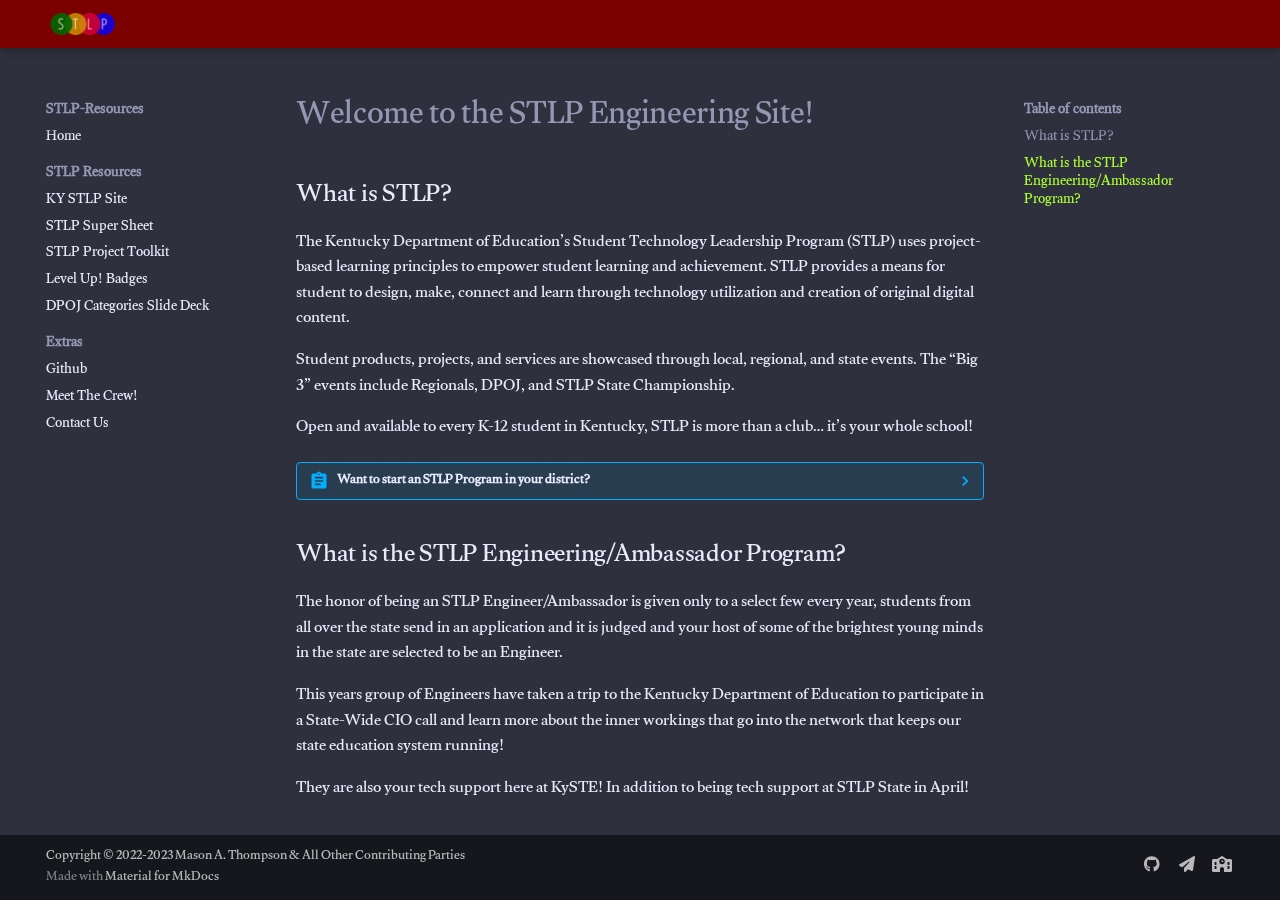
<file: index.html>
<!doctype html>
<html lang="en" class="no-js">
  <head>
    
      <meta charset="utf-8">
      <meta name="viewport" content="width=device-width,initial-scale=1">
      
      
        <meta name="author" content="Mason A. Thompson & My Fellow STLP Engineers">
      
      
        <link rel="canonical" href="https://pchs-projectprogramming.github.io/KySTLPEngineers23/">
      
      
      
      <link rel="icon" href="assets/site-assets/STLP-2019-favicon.png">
      <meta name="generator" content="mkdocs-1.4.2, mkdocs-material-9.1.3">
    
    
      
        <title>STLP-Resources</title>
      
    
    
      <link rel="stylesheet" href="assets/stylesheets/main.c4a75a56.min.css">
      
        
        <link rel="stylesheet" href="assets/stylesheets/palette.a0c5b2b5.min.css">
      
      

    
    
    
      
        
        
        <link rel="preconnect" href="https://fonts.gstatic.com" crossorigin>
        <link rel="stylesheet" href="https://fonts.googleapis.com/css?family=Gulzar:300,300i,400,400i,700,700i%7CGulzar:400,400i,700,700i&display=fallback">
        <style>:root{--md-text-font:"Gulzar";--md-code-font:"Gulzar"}</style>
      
    
    
      <link rel="stylesheet" href="stylesheets/extra.css">
    
    <script>__md_scope=new URL(".",location),__md_hash=e=>[...e].reduce((e,_)=>(e<<5)-e+_.charCodeAt(0),0),__md_get=(e,_=localStorage,t=__md_scope)=>JSON.parse(_.getItem(t.pathname+"."+e)),__md_set=(e,_,t=localStorage,a=__md_scope)=>{try{t.setItem(a.pathname+"."+e,JSON.stringify(_))}catch(e){}}</script>
    
      

    
    
    
  </head>
  
  
    
    
    
    
    
    <body dir="ltr" data-md-color-scheme="slate" data-md-color-primary="" data-md-color-accent="">
  
    
    
    <input class="md-toggle" data-md-toggle="drawer" type="checkbox" id="__drawer" autocomplete="off">
    <input class="md-toggle" data-md-toggle="search" type="checkbox" id="__search" autocomplete="off">
    <label class="md-overlay" for="__drawer"></label>
    <div data-md-component="skip">
      
        
        <a href="#welcome-to-the-stlp-engineering-site" class="md-skip">
          Skip to content
        </a>
      
    </div>
    <div data-md-component="announce">
      
    </div>
    
    
      

  

<header class="md-header md-header--shadow" data-md-component="header">
  <nav class="md-header__inner md-grid" aria-label="Header">
    <a href="https://PCHS-ProjectProgramming.github.io/KySTLPEngineers23/" title="STLP-Resources" class="md-header__button md-logo" aria-label="STLP-Resources" data-md-component="logo">
      
  <img src="assets/site-assets/favicon.png" alt="logo">

    </a>
    <label class="md-header__button md-icon" for="__drawer">
      <svg xmlns="http://www.w3.org/2000/svg" viewBox="0 0 24 24"><path d="M3 6h18v2H3V6m0 5h18v2H3v-2m0 5h18v2H3v-2Z"/></svg>
    </label>
    <div class="md-header__title" data-md-component="header-title">
      <div class="md-header__ellipsis">
        <div class="md-header__topic">
          <span class="md-ellipsis">
            STLP-Resources
          </span>
        </div>
        <div class="md-header__topic" data-md-component="header-topic">
          <span class="md-ellipsis">
            
              Welcome to the STLP Engineering Site!
            
          </span>
        </div>
      </div>
    </div>
    
    
    
    
  </nav>
  
</header>
    
    <div class="md-container" data-md-component="container">
      
      
        
          
        
      
      <main class="md-main" data-md-component="main">
        <div class="md-main__inner md-grid">
          
            
              
              <div class="md-sidebar md-sidebar--primary" data-md-component="sidebar" data-md-type="navigation" >
                <div class="md-sidebar__scrollwrap">
                  <div class="md-sidebar__inner">
                    


<nav class="md-nav md-nav--primary" aria-label="Navigation" data-md-level="0">
  <label class="md-nav__title" for="__drawer">
    <a href="https://PCHS-ProjectProgramming.github.io/KySTLPEngineers23/" title="STLP-Resources" class="md-nav__button md-logo" aria-label="STLP-Resources" data-md-component="logo">
      
  <img src="assets/site-assets/favicon.png" alt="logo">

    </a>
    STLP-Resources
  </label>
  
  <ul class="md-nav__list" data-md-scrollfix>
    
      
      
      

  
  
  
    <li class="md-nav__item">
      <a href="https://PCHS-ProjectProgramming.github.io/KySTLPEngineers23/" class="md-nav__link">
        Home
      </a>
    </li>
  

    
      
      
      

  
  
  
    
      
    
    <li class="md-nav__item md-nav__item--section md-nav__item--nested">
      
      
      
      
      <input class="md-nav__toggle md-toggle " type="checkbox" id="__nav_2" >
      
      
      
        <label class="md-nav__link" for="__nav_2" id="__nav_2_label" tabindex="0">
          STLP Resources
          <span class="md-nav__icon md-icon"></span>
        </label>
      
      <nav class="md-nav" data-md-level="1" aria-labelledby="__nav_2_label" aria-expanded="false">
        <label class="md-nav__title" for="__nav_2">
          <span class="md-nav__icon md-icon"></span>
          STLP Resources
        </label>
        <ul class="md-nav__list" data-md-scrollfix>
          
            
              
  
  
  
    <li class="md-nav__item">
      <a href="http://stlp.education.ky.gov" class="md-nav__link">
        KY STLP Site
      </a>
    </li>
  

            
          
            
              
  
  
  
    <li class="md-nav__item">
      <a href="https://docs.google.com/spreadsheets/d/10nJTf0FhPypjOaoGnBgcFSYEr0wzyf-GtfidHUkod5Q/edit#gid=1709744959" class="md-nav__link">
        STLP Super Sheet
      </a>
    </li>
  

            
          
            
              
  
  
  
    <li class="md-nav__item">
      <a href="https://docs.google.com/presentation/d/1PsmAygFSIYVyDSC3zV8dVwBf8FgGvZnBsULznBTxhSA/edit#slide=id.ga47626b35a_1_80" class="md-nav__link">
        STLP Project Toolkit
      </a>
    </li>
  

            
          
            
              
  
  
  
    <li class="md-nav__item">
      <a href="https://sites.google.com/education.ky.gov/stlplevelup/home" class="md-nav__link">
        Level Up! Badges
      </a>
    </li>
  

            
          
            
              
  
  
  
    <li class="md-nav__item">
      <a href="https://docs.google.com/presentation/d/12mtb1hg7or6MW-Qnw-L08LC73bFKauade4b4LHi_cWI/edit#slide=id.gf9bd39e577_0_268" class="md-nav__link">
        DPOJ Categories Slide Deck
      </a>
    </li>
  

            
          
        </ul>
      </nav>
    </li>
  

    
      
      
      

  
  
  
    
      
    
    <li class="md-nav__item md-nav__item--section md-nav__item--nested">
      
      
      
      
      <input class="md-nav__toggle md-toggle " type="checkbox" id="__nav_3" >
      
      
      
        <label class="md-nav__link" for="__nav_3" id="__nav_3_label" tabindex="0">
          Extras
          <span class="md-nav__icon md-icon"></span>
        </label>
      
      <nav class="md-nav" data-md-level="1" aria-labelledby="__nav_3_label" aria-expanded="false">
        <label class="md-nav__title" for="__nav_3">
          <span class="md-nav__icon md-icon"></span>
          Extras
        </label>
        <ul class="md-nav__list" data-md-scrollfix>
          
            
              
  
  
  
    <li class="md-nav__item">
      <a href="https://github.com/PCHS-ProjectProgramming/kystlpengineers23" class="md-nav__link">
        Github
      </a>
    </li>
  

            
          
            
              
  
  
  
    <li class="md-nav__item">
      <a href="documentation/Meet-The-Crew/" class="md-nav__link">
        Meet The Crew!
      </a>
    </li>
  

            
          
            
              
  
  
  
    <li class="md-nav__item">
      <a href="https://docs.google.com/forms/d/e/1FAIpQLSfq5aUYZwYNTTxgS2Za2ZJ0Q2fNozGdKP_MhEKBc16J8aO3WA/viewform?usp=sf_link" class="md-nav__link">
        Contact Us
      </a>
    </li>
  

            
          
        </ul>
      </nav>
    </li>
  

    
  </ul>
</nav>
                  </div>
                </div>
              </div>
            
            
              
              <div class="md-sidebar md-sidebar--secondary" data-md-component="sidebar" data-md-type="toc" >
                <div class="md-sidebar__scrollwrap">
                  <div class="md-sidebar__inner">
                    

<nav class="md-nav md-nav--secondary" aria-label="Table of contents">
  
  
  
    
  
  
    <label class="md-nav__title" for="__toc">
      <span class="md-nav__icon md-icon"></span>
      Table of contents
    </label>
    <ul class="md-nav__list" data-md-component="toc" data-md-scrollfix>
      
        <li class="md-nav__item">
  <a href="#what-is-stlp" class="md-nav__link">
    What is STLP?
  </a>
  
</li>
      
        <li class="md-nav__item">
  <a href="#what-is-the-stlp-engineeringambassador-program" class="md-nav__link">
    What is the STLP Engineering/Ambassador Program?
  </a>
  
</li>
      
    </ul>
  
</nav>
                  </div>
                </div>
              </div>
            
          
          
            <div class="md-content" data-md-component="content">
              <article class="md-content__inner md-typeset">
                
                  


<h1 id="welcome-to-the-stlp-engineering-site">Welcome to the STLP Engineering Site!</h1>
<h2 id="what-is-stlp">What is STLP?</h2>
<p>The Kentucky Department of Education’s Student Technology Leadership Program (STLP) uses project-based learning principles to empower student learning and achievement. STLP provides a means for student to design, make, connect and learn through technology utilization and creation of original digital content.</p>
<p>Student products, projects, and services are showcased through local, regional, and state events. The “Big 3” events include Regionals, DPOJ, and STLP State Championship.</p>
<p>Open and available to every K-12 student in Kentucky,
STLP is more than a club… it’s your whole school!</p>
<details class="abstract">
<summary>Want to start an STLP Program in your district?</summary>
<p>We're so glad you want to join STLP! All the necessary information can be found on the Kentucky STLP site listed here! <a href="https://stlp.education.ky.gov/">STLP Site</a></p>
</details>
<h2 id="what-is-the-stlp-engineeringambassador-program">What is the STLP Engineering/Ambassador Program?</h2>
<p>The honor of being an STLP Engineer/Ambassador is given only to a select few every year, students from all over the state send in an application and it is judged and your host of some of the brightest young minds in the state are selected to be an Engineer.</p>
<p>This years group of Engineers have taken a trip to the Kentucky Department of Education to participate in a State-Wide CIO call and learn more about the inner workings that go into the network that keeps our state education system running!</p>
<p>They are also your tech support here at KySTE! In addition to being tech support at STLP State in April!</p>





                
              </article>
            </div>
          
          
        </div>
        
      </main>
      
        <footer class="md-footer">
  
  <div class="md-footer-meta md-typeset">
    <div class="md-footer-meta__inner md-grid">
      <div class="md-copyright">
  
    <div class="md-copyright__highlight">
      Copyright &copy; 2022-2023 Mason A. Thompson & All Other Contributing Parties
    </div>
  
  
    Made with
    <a href="https://squidfunk.github.io/mkdocs-material/" target="_blank" rel="noopener">
      Material for MkDocs
    </a>
  
</div>
      
        <div class="md-social">
  
    
    
    
    
      
      
    
    <a href="https://github.com/PCHS-ProjectProgramming" target="_blank" rel="noopener" title="github.com" class="md-social__link">
      <svg xmlns="http://www.w3.org/2000/svg" viewBox="0 0 496 512"><!--! Font Awesome Free 6.3.0 by @fontawesome - https://fontawesome.com License - https://fontawesome.com/license/free (Icons: CC BY 4.0, Fonts: SIL OFL 1.1, Code: MIT License) Copyright 2023 Fonticons, Inc.--><path d="M165.9 397.4c0 2-2.3 3.6-5.2 3.6-3.3.3-5.6-1.3-5.6-3.6 0-2 2.3-3.6 5.2-3.6 3-.3 5.6 1.3 5.6 3.6zm-31.1-4.5c-.7 2 1.3 4.3 4.3 4.9 2.6 1 5.6 0 6.2-2s-1.3-4.3-4.3-5.2c-2.6-.7-5.5.3-6.2 2.3zm44.2-1.7c-2.9.7-4.9 2.6-4.6 4.9.3 2 2.9 3.3 5.9 2.6 2.9-.7 4.9-2.6 4.6-4.6-.3-1.9-3-3.2-5.9-2.9zM244.8 8C106.1 8 0 113.3 0 252c0 110.9 69.8 205.8 169.5 239.2 12.8 2.3 17.3-5.6 17.3-12.1 0-6.2-.3-40.4-.3-61.4 0 0-70 15-84.7-29.8 0 0-11.4-29.1-27.8-36.6 0 0-22.9-15.7 1.6-15.4 0 0 24.9 2 38.6 25.8 21.9 38.6 58.6 27.5 72.9 20.9 2.3-16 8.8-27.1 16-33.7-55.9-6.2-112.3-14.3-112.3-110.5 0-27.5 7.6-41.3 23.6-58.9-2.6-6.5-11.1-33.3 2.6-67.9 20.9-6.5 69 27 69 27 20-5.6 41.5-8.5 62.8-8.5s42.8 2.9 62.8 8.5c0 0 48.1-33.6 69-27 13.7 34.7 5.2 61.4 2.6 67.9 16 17.7 25.8 31.5 25.8 58.9 0 96.5-58.9 104.2-114.8 110.5 9.2 7.9 17 22.9 17 46.4 0 33.7-.3 75.4-.3 83.6 0 6.5 4.6 14.4 17.3 12.1C428.2 457.8 496 362.9 496 252 496 113.3 383.5 8 244.8 8zM97.2 352.9c-1.3 1-1 3.3.7 5.2 1.6 1.6 3.9 2.3 5.2 1 1.3-1 1-3.3-.7-5.2-1.6-1.6-3.9-2.3-5.2-1zm-10.8-8.1c-.7 1.3.3 2.9 2.3 3.9 1.6 1 3.6.7 4.3-.7.7-1.3-.3-2.9-2.3-3.9-2-.6-3.6-.3-4.3.7zm32.4 35.6c-1.6 1.3-1 4.3 1.3 6.2 2.3 2.3 5.2 2.6 6.5 1 1.3-1.3.7-4.3-1.3-6.2-2.2-2.3-5.2-2.6-6.5-1zm-11.4-14.7c-1.6 1-1.6 3.6 0 5.9 1.6 2.3 4.3 3.3 5.6 2.3 1.6-1.3 1.6-3.9 0-6.2-1.4-2.3-4-3.3-5.6-2z"/></svg>
    </a>
  
    
    
    
    
    <a href="mailto:mason.thompson@stu.pulaski.kyschools.us" target="_blank" rel="noopener" title="" class="md-social__link">
      <svg xmlns="http://www.w3.org/2000/svg" viewBox="0 0 512 512"><!--! Font Awesome Free 6.3.0 by @fontawesome - https://fontawesome.com License - https://fontawesome.com/license/free (Icons: CC BY 4.0, Fonts: SIL OFL 1.1, Code: MIT License) Copyright 2023 Fonticons, Inc.--><path d="M498.1 5.6c10.1 7 15.4 19.1 13.5 31.2l-64 416c-1.5 9.7-7.4 18.2-16 23s-18.9 5.4-28 1.6L284 427.7l-68.5 74.1c-8.9 9.7-22.9 12.9-35.2 8.1S160 493.2 160 480v-83.6c0-4 1.5-7.8 4.2-10.7l167.6-182.9c5.8-6.3 5.6-16-.4-22s-15.7-6.4-22-.7L106 360.8l-88.3-44.2C7.1 311.3.3 300.7 0 288.9s5.9-22.8 16.1-28.7l448-256c10.7-6.1 23.9-5.5 34 1.4z"/></svg>
    </a>
  
    
    
    
    
      
      
    
    <a href="https://stlp.education.ky.gov/" target="_blank" rel="noopener" title="stlp.education.ky.gov" class="md-social__link">
      <svg xmlns="http://www.w3.org/2000/svg" viewBox="0 0 640 512"><!--! Font Awesome Free 6.3.0 by @fontawesome - https://fontawesome.com License - https://fontawesome.com/license/free (Icons: CC BY 4.0, Fonts: SIL OFL 1.1, Code: MIT License) Copyright 2023 Fonticons, Inc.--><path d="M337.8 5.4c-10.8-7.2-24.8-7.2-35.6 0L166.3 96H48c-26.5 0-48 21.5-48 48v320c0 26.5 21.5 48 48 48h544c26.5 0 48-21.5 48-48V144c0-26.5-21.5-48-48-48H473.7L337.8 5.4zM256 416c0-35.3 28.7-64 64-64s64 28.7 64 64v96H256v-96zM96 192h32c8.8 0 16 7.2 16 16v64c0 8.8-7.2 16-16 16H96c-8.8 0-16-7.2-16-16v-64c0-8.8 7.2-16 16-16zm400 16c0-8.8 7.2-16 16-16h32c8.8 0 16 7.2 16 16v64c0 8.8-7.2 16-16 16h-32c-8.8 0-16-7.2-16-16v-64zM96 320h32c8.8 0 16 7.2 16 16v64c0 8.8-7.2 16-16 16H96c-8.8 0-16-7.2-16-16v-64c0-8.8 7.2-16 16-16zm400 16c0-8.8 7.2-16 16-16h32c8.8 0 16 7.2 16 16v64c0 8.8-7.2 16-16 16h-32c-8.8 0-16-7.2-16-16v-64zM232 176a88 88 0 1 1 176 0 88 88 0 1 1-176 0zm88-48c-8.8 0-16 7.2-16 16v32c0 8.8 7.2 16 16 16h32c8.8 0 16-7.2 16-16s-7.2-16-16-16h-16v-16c0-8.8-7.2-16-16-16z"/></svg>
    </a>
  
</div>
      
    </div>
  </div>
</footer>
      
    </div>
    <div class="md-dialog" data-md-component="dialog">
      <div class="md-dialog__inner md-typeset"></div>
    </div>
    
    <script id="__config" type="application/json">{"base": ".", "features": ["navigation.sections", "navigation.instant"], "search": "assets/javascripts/workers/search.208ed371.min.js", "translations": {"clipboard.copied": "Copied to clipboard", "clipboard.copy": "Copy to clipboard", "search.result.more.one": "1 more on this page", "search.result.more.other": "# more on this page", "search.result.none": "No matching documents", "search.result.one": "1 matching document", "search.result.other": "# matching documents", "search.result.placeholder": "Type to start searching", "search.result.term.missing": "Missing", "select.version": "Select version"}}</script>
    
    
      <script src="assets/javascripts/bundle.efa0ade1.min.js"></script>
      
    
  </body>
</html>
</file>
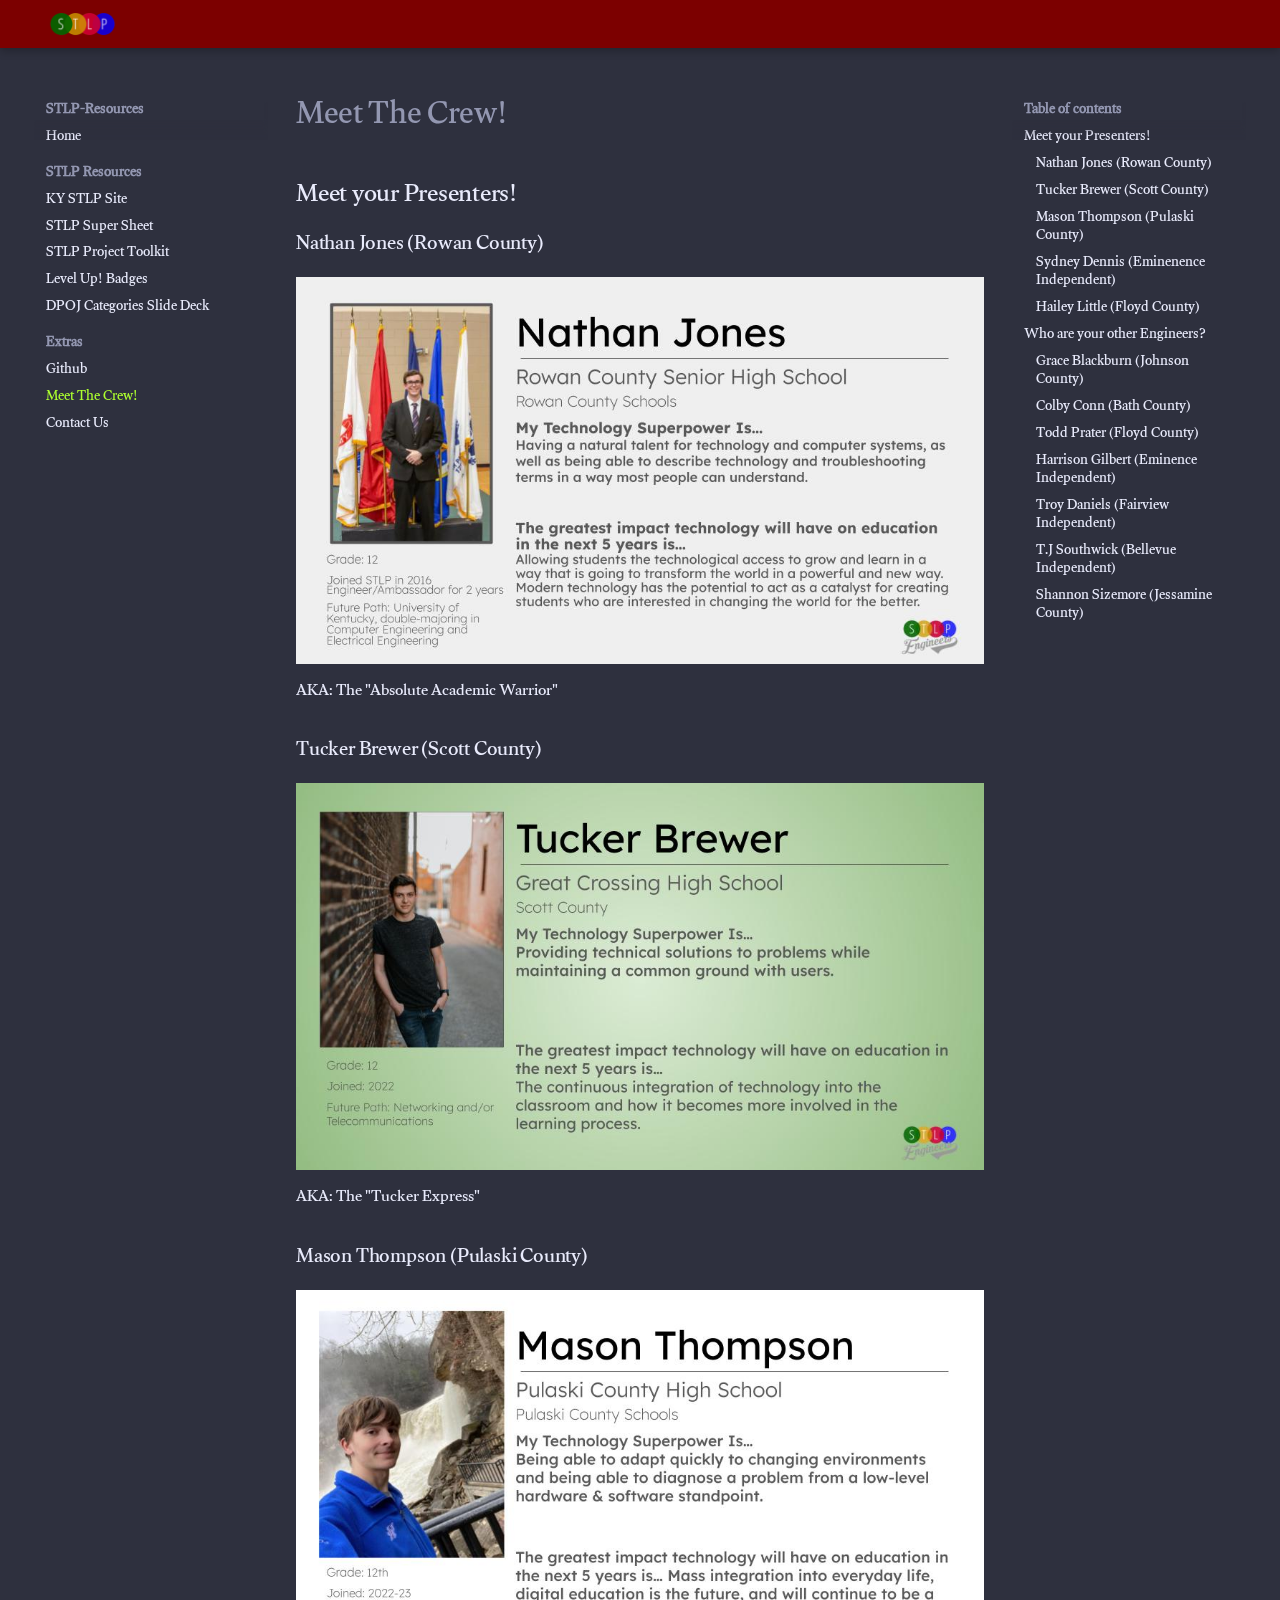
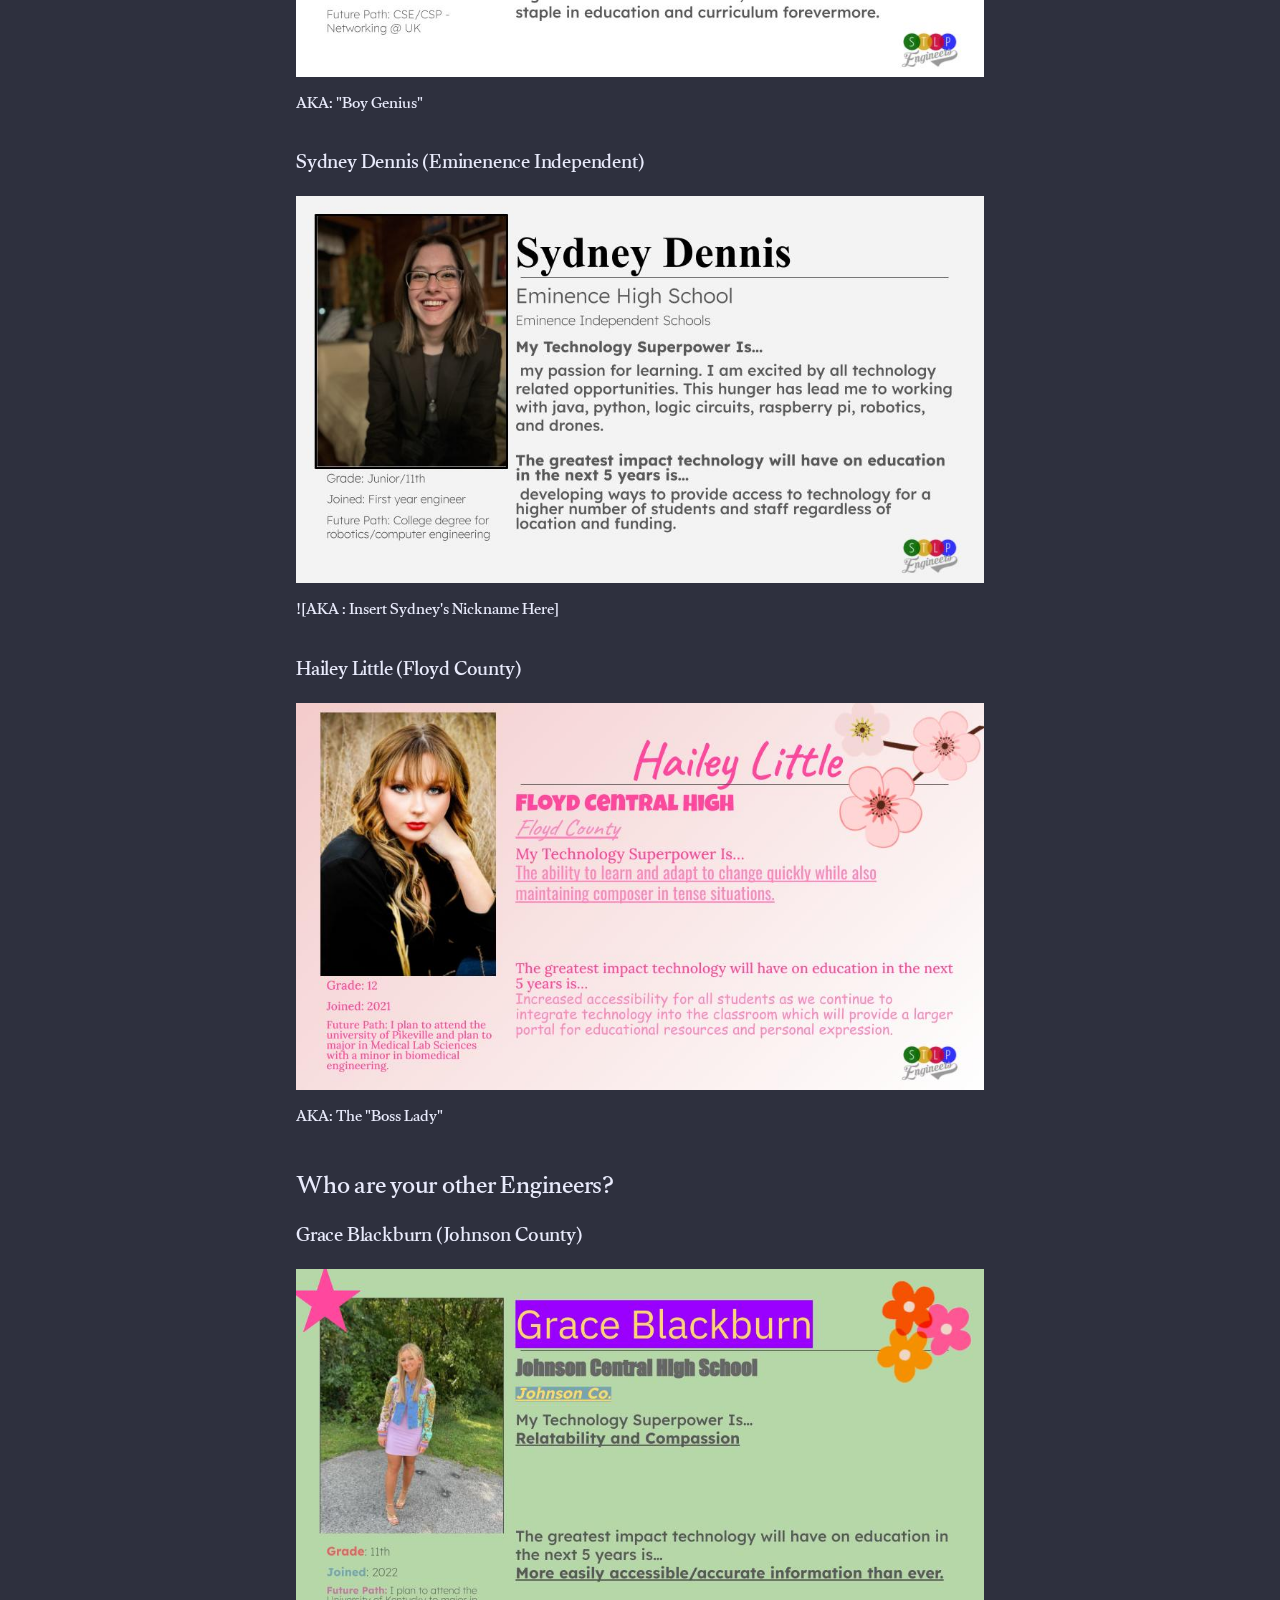
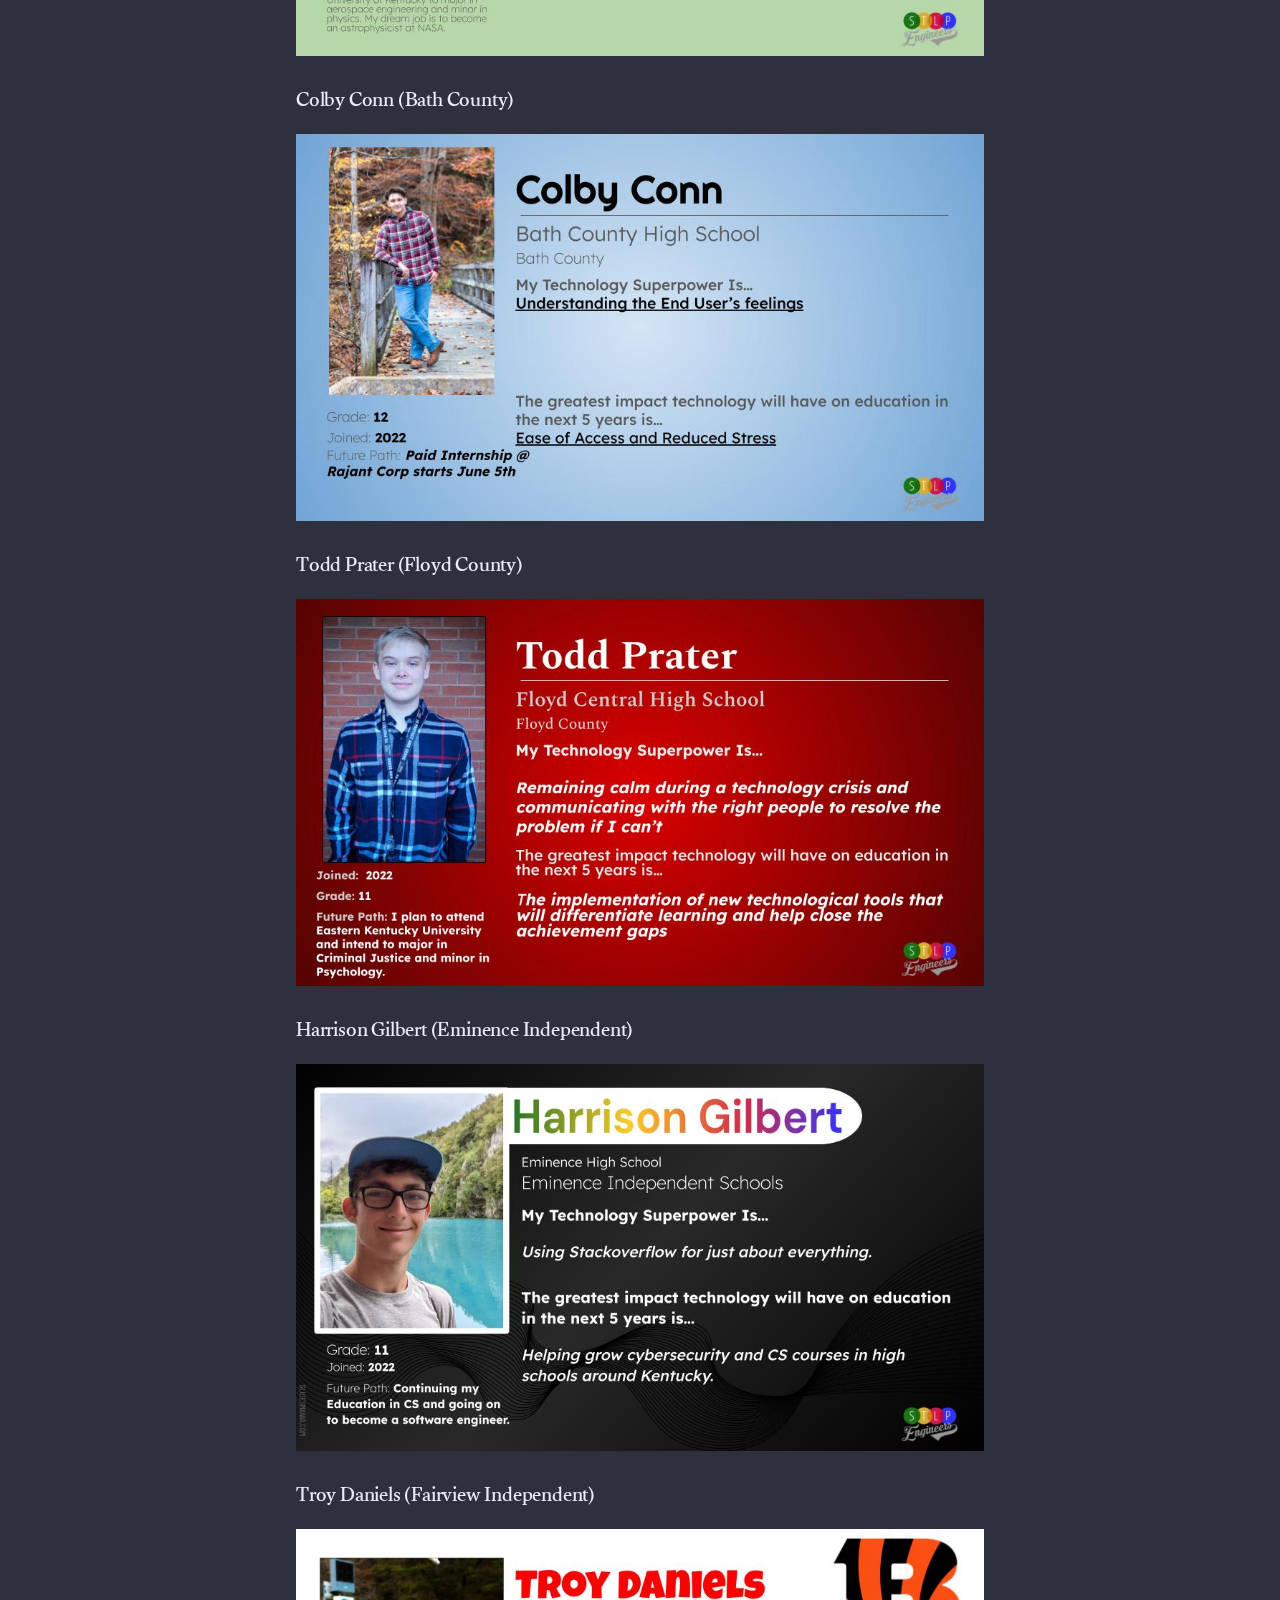
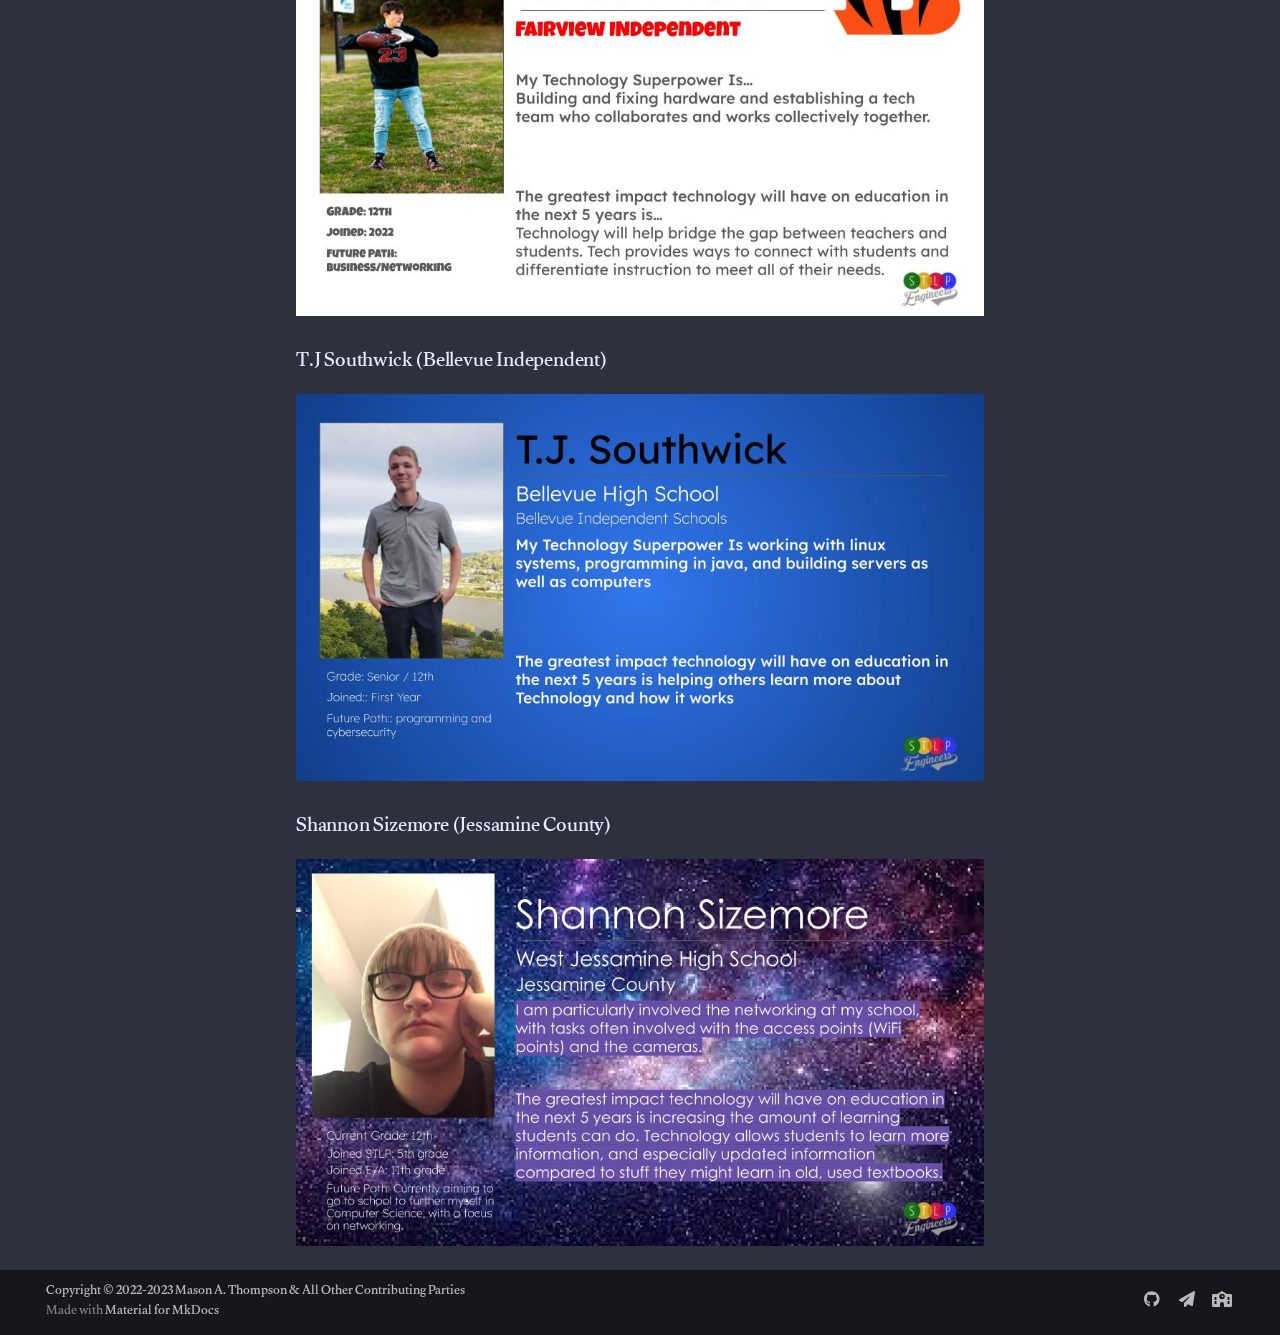
<file: documentation/Meet-The-Crew/index.html>
<!doctype html>
<html lang="en" class="no-js">
  <head>
    
      <meta charset="utf-8">
      <meta name="viewport" content="width=device-width,initial-scale=1">
      
      
        <meta name="author" content="Mason A. Thompson & My Fellow STLP Engineers">
      
      
        <link rel="canonical" href="https://pchs-projectprogramming.github.io/KySTLPEngineers23/documentation/Meet-The-Crew/">
      
      
      
      <link rel="icon" href="../../assets/site-assets/STLP-2019-favicon.png">
      <meta name="generator" content="mkdocs-1.4.2, mkdocs-material-9.1.3">
    
    
      
        <title>Meet The Crew! - STLP-Resources</title>
      
    
    
      <link rel="stylesheet" href="../../assets/stylesheets/main.c4a75a56.min.css">
      
        
        <link rel="stylesheet" href="../../assets/stylesheets/palette.a0c5b2b5.min.css">
      
      

    
    
    
      
        
        
        <link rel="preconnect" href="https://fonts.gstatic.com" crossorigin>
        <link rel="stylesheet" href="https://fonts.googleapis.com/css?family=Gulzar:300,300i,400,400i,700,700i%7CGulzar:400,400i,700,700i&display=fallback">
        <style>:root{--md-text-font:"Gulzar";--md-code-font:"Gulzar"}</style>
      
    
    
      <link rel="stylesheet" href="../../stylesheets/extra.css">
    
    <script>__md_scope=new URL("../..",location),__md_hash=e=>[...e].reduce((e,_)=>(e<<5)-e+_.charCodeAt(0),0),__md_get=(e,_=localStorage,t=__md_scope)=>JSON.parse(_.getItem(t.pathname+"."+e)),__md_set=(e,_,t=localStorage,a=__md_scope)=>{try{t.setItem(a.pathname+"."+e,JSON.stringify(_))}catch(e){}}</script>
    
      

    
    
    
  </head>
  
  
    
    
    
    
    
    <body dir="ltr" data-md-color-scheme="slate" data-md-color-primary="" data-md-color-accent="">
  
    
    
    <input class="md-toggle" data-md-toggle="drawer" type="checkbox" id="__drawer" autocomplete="off">
    <input class="md-toggle" data-md-toggle="search" type="checkbox" id="__search" autocomplete="off">
    <label class="md-overlay" for="__drawer"></label>
    <div data-md-component="skip">
      
        
        <a href="#meet-your-presenters" class="md-skip">
          Skip to content
        </a>
      
    </div>
    <div data-md-component="announce">
      
    </div>
    
    
      

  

<header class="md-header md-header--shadow" data-md-component="header">
  <nav class="md-header__inner md-grid" aria-label="Header">
    <a href="https://PCHS-ProjectProgramming.github.io/KySTLPEngineers23/" title="STLP-Resources" class="md-header__button md-logo" aria-label="STLP-Resources" data-md-component="logo">
      
  <img src="../../assets/site-assets/favicon.png" alt="logo">

    </a>
    <label class="md-header__button md-icon" for="__drawer">
      <svg xmlns="http://www.w3.org/2000/svg" viewBox="0 0 24 24"><path d="M3 6h18v2H3V6m0 5h18v2H3v-2m0 5h18v2H3v-2Z"/></svg>
    </label>
    <div class="md-header__title" data-md-component="header-title">
      <div class="md-header__ellipsis">
        <div class="md-header__topic">
          <span class="md-ellipsis">
            STLP-Resources
          </span>
        </div>
        <div class="md-header__topic" data-md-component="header-topic">
          <span class="md-ellipsis">
            
              Meet The Crew!
            
          </span>
        </div>
      </div>
    </div>
    
    
    
    
  </nav>
  
</header>
    
    <div class="md-container" data-md-component="container">
      
      
        
          
        
      
      <main class="md-main" data-md-component="main">
        <div class="md-main__inner md-grid">
          
            
              
              <div class="md-sidebar md-sidebar--primary" data-md-component="sidebar" data-md-type="navigation" >
                <div class="md-sidebar__scrollwrap">
                  <div class="md-sidebar__inner">
                    


<nav class="md-nav md-nav--primary" aria-label="Navigation" data-md-level="0">
  <label class="md-nav__title" for="__drawer">
    <a href="https://PCHS-ProjectProgramming.github.io/KySTLPEngineers23/" title="STLP-Resources" class="md-nav__button md-logo" aria-label="STLP-Resources" data-md-component="logo">
      
  <img src="../../assets/site-assets/favicon.png" alt="logo">

    </a>
    STLP-Resources
  </label>
  
  <ul class="md-nav__list" data-md-scrollfix>
    
      
      
      

  
  
  
    <li class="md-nav__item">
      <a href="https://PCHS-ProjectProgramming.github.io/KySTLPEngineers23/" class="md-nav__link">
        Home
      </a>
    </li>
  

    
      
      
      

  
  
  
    
      
    
    <li class="md-nav__item md-nav__item--section md-nav__item--nested">
      
      
      
      
      <input class="md-nav__toggle md-toggle " type="checkbox" id="__nav_2" >
      
      
      
        <label class="md-nav__link" for="__nav_2" id="__nav_2_label" tabindex="0">
          STLP Resources
          <span class="md-nav__icon md-icon"></span>
        </label>
      
      <nav class="md-nav" data-md-level="1" aria-labelledby="__nav_2_label" aria-expanded="false">
        <label class="md-nav__title" for="__nav_2">
          <span class="md-nav__icon md-icon"></span>
          STLP Resources
        </label>
        <ul class="md-nav__list" data-md-scrollfix>
          
            
              
  
  
  
    <li class="md-nav__item">
      <a href="http://stlp.education.ky.gov" class="md-nav__link">
        KY STLP Site
      </a>
    </li>
  

            
          
            
              
  
  
  
    <li class="md-nav__item">
      <a href="https://docs.google.com/spreadsheets/d/10nJTf0FhPypjOaoGnBgcFSYEr0wzyf-GtfidHUkod5Q/edit#gid=1709744959" class="md-nav__link">
        STLP Super Sheet
      </a>
    </li>
  

            
          
            
              
  
  
  
    <li class="md-nav__item">
      <a href="https://docs.google.com/presentation/d/1PsmAygFSIYVyDSC3zV8dVwBf8FgGvZnBsULznBTxhSA/edit#slide=id.ga47626b35a_1_80" class="md-nav__link">
        STLP Project Toolkit
      </a>
    </li>
  

            
          
            
              
  
  
  
    <li class="md-nav__item">
      <a href="https://sites.google.com/education.ky.gov/stlplevelup/home" class="md-nav__link">
        Level Up! Badges
      </a>
    </li>
  

            
          
            
              
  
  
  
    <li class="md-nav__item">
      <a href="https://docs.google.com/presentation/d/12mtb1hg7or6MW-Qnw-L08LC73bFKauade4b4LHi_cWI/edit#slide=id.gf9bd39e577_0_268" class="md-nav__link">
        DPOJ Categories Slide Deck
      </a>
    </li>
  

            
          
        </ul>
      </nav>
    </li>
  

    
      
      
      

  
  
    
  
  
    
      
    
    <li class="md-nav__item md-nav__item--active md-nav__item--section md-nav__item--nested">
      
      
      
      
      <input class="md-nav__toggle md-toggle " type="checkbox" id="__nav_3" checked>
      
      
      
        <label class="md-nav__link" for="__nav_3" id="__nav_3_label" tabindex="0">
          Extras
          <span class="md-nav__icon md-icon"></span>
        </label>
      
      <nav class="md-nav" data-md-level="1" aria-labelledby="__nav_3_label" aria-expanded="true">
        <label class="md-nav__title" for="__nav_3">
          <span class="md-nav__icon md-icon"></span>
          Extras
        </label>
        <ul class="md-nav__list" data-md-scrollfix>
          
            
              
  
  
  
    <li class="md-nav__item">
      <a href="https://github.com/PCHS-ProjectProgramming/kystlpengineers23" class="md-nav__link">
        Github
      </a>
    </li>
  

            
          
            
              
  
  
    
  
  
    <li class="md-nav__item md-nav__item--active">
      
      <input class="md-nav__toggle md-toggle" type="checkbox" id="__toc">
      
      
      
        <label class="md-nav__link md-nav__link--active" for="__toc">
          Meet The Crew!
          <span class="md-nav__icon md-icon"></span>
        </label>
      
      <a href="./" class="md-nav__link md-nav__link--active">
        Meet The Crew!
      </a>
      
        

<nav class="md-nav md-nav--secondary" aria-label="Table of contents">
  
  
  
  
    <label class="md-nav__title" for="__toc">
      <span class="md-nav__icon md-icon"></span>
      Table of contents
    </label>
    <ul class="md-nav__list" data-md-component="toc" data-md-scrollfix>
      
        <li class="md-nav__item">
  <a href="#meet-your-presenters" class="md-nav__link">
    Meet your Presenters!
  </a>
  
    <nav class="md-nav" aria-label="Meet your Presenters!">
      <ul class="md-nav__list">
        
          <li class="md-nav__item">
  <a href="#nathan-jones-rowan-county" class="md-nav__link">
    Nathan Jones (Rowan County)
  </a>
  
</li>
        
          <li class="md-nav__item">
  <a href="#tucker-brewer-scott-county" class="md-nav__link">
    Tucker Brewer (Scott County)
  </a>
  
</li>
        
          <li class="md-nav__item">
  <a href="#mason-thompson-pulaski-county" class="md-nav__link">
    Mason Thompson (Pulaski County)
  </a>
  
</li>
        
          <li class="md-nav__item">
  <a href="#sydney-dennis-eminenence-independent" class="md-nav__link">
    Sydney Dennis (Eminenence Independent)
  </a>
  
</li>
        
          <li class="md-nav__item">
  <a href="#hailey-little-floyd-county" class="md-nav__link">
    Hailey Little (Floyd County)
  </a>
  
</li>
        
      </ul>
    </nav>
  
</li>
      
        <li class="md-nav__item">
  <a href="#who-are-your-other-engineers" class="md-nav__link">
    Who are your other Engineers?
  </a>
  
    <nav class="md-nav" aria-label="Who are your other Engineers?">
      <ul class="md-nav__list">
        
          <li class="md-nav__item">
  <a href="#grace-blackburn-johnson-county" class="md-nav__link">
    Grace Blackburn (Johnson County)
  </a>
  
</li>
        
          <li class="md-nav__item">
  <a href="#colby-conn-bath-county" class="md-nav__link">
    Colby Conn (Bath County)
  </a>
  
</li>
        
          <li class="md-nav__item">
  <a href="#todd-prater-floyd-county" class="md-nav__link">
    Todd Prater (Floyd County)
  </a>
  
</li>
        
          <li class="md-nav__item">
  <a href="#harrison-gilbert-eminence-independent" class="md-nav__link">
    Harrison Gilbert (Eminence Independent)
  </a>
  
</li>
        
          <li class="md-nav__item">
  <a href="#troy-daniels-fairview-independent" class="md-nav__link">
    Troy Daniels (Fairview Independent)
  </a>
  
</li>
        
          <li class="md-nav__item">
  <a href="#tj-southwick-bellevue-independent" class="md-nav__link">
    T.J Southwick (Bellevue Independent)
  </a>
  
</li>
        
          <li class="md-nav__item">
  <a href="#shannon-sizemore-jessamine-county" class="md-nav__link">
    Shannon Sizemore (Jessamine County)
  </a>
  
</li>
        
      </ul>
    </nav>
  
</li>
      
    </ul>
  
</nav>
      
    </li>
  

            
          
            
              
  
  
  
    <li class="md-nav__item">
      <a href="https://docs.google.com/forms/d/e/1FAIpQLSfq5aUYZwYNTTxgS2Za2ZJ0Q2fNozGdKP_MhEKBc16J8aO3WA/viewform?usp=sf_link" class="md-nav__link">
        Contact Us
      </a>
    </li>
  

            
          
        </ul>
      </nav>
    </li>
  

    
  </ul>
</nav>
                  </div>
                </div>
              </div>
            
            
              
              <div class="md-sidebar md-sidebar--secondary" data-md-component="sidebar" data-md-type="toc" >
                <div class="md-sidebar__scrollwrap">
                  <div class="md-sidebar__inner">
                    

<nav class="md-nav md-nav--secondary" aria-label="Table of contents">
  
  
  
  
    <label class="md-nav__title" for="__toc">
      <span class="md-nav__icon md-icon"></span>
      Table of contents
    </label>
    <ul class="md-nav__list" data-md-component="toc" data-md-scrollfix>
      
        <li class="md-nav__item">
  <a href="#meet-your-presenters" class="md-nav__link">
    Meet your Presenters!
  </a>
  
    <nav class="md-nav" aria-label="Meet your Presenters!">
      <ul class="md-nav__list">
        
          <li class="md-nav__item">
  <a href="#nathan-jones-rowan-county" class="md-nav__link">
    Nathan Jones (Rowan County)
  </a>
  
</li>
        
          <li class="md-nav__item">
  <a href="#tucker-brewer-scott-county" class="md-nav__link">
    Tucker Brewer (Scott County)
  </a>
  
</li>
        
          <li class="md-nav__item">
  <a href="#mason-thompson-pulaski-county" class="md-nav__link">
    Mason Thompson (Pulaski County)
  </a>
  
</li>
        
          <li class="md-nav__item">
  <a href="#sydney-dennis-eminenence-independent" class="md-nav__link">
    Sydney Dennis (Eminenence Independent)
  </a>
  
</li>
        
          <li class="md-nav__item">
  <a href="#hailey-little-floyd-county" class="md-nav__link">
    Hailey Little (Floyd County)
  </a>
  
</li>
        
      </ul>
    </nav>
  
</li>
      
        <li class="md-nav__item">
  <a href="#who-are-your-other-engineers" class="md-nav__link">
    Who are your other Engineers?
  </a>
  
    <nav class="md-nav" aria-label="Who are your other Engineers?">
      <ul class="md-nav__list">
        
          <li class="md-nav__item">
  <a href="#grace-blackburn-johnson-county" class="md-nav__link">
    Grace Blackburn (Johnson County)
  </a>
  
</li>
        
          <li class="md-nav__item">
  <a href="#colby-conn-bath-county" class="md-nav__link">
    Colby Conn (Bath County)
  </a>
  
</li>
        
          <li class="md-nav__item">
  <a href="#todd-prater-floyd-county" class="md-nav__link">
    Todd Prater (Floyd County)
  </a>
  
</li>
        
          <li class="md-nav__item">
  <a href="#harrison-gilbert-eminence-independent" class="md-nav__link">
    Harrison Gilbert (Eminence Independent)
  </a>
  
</li>
        
          <li class="md-nav__item">
  <a href="#troy-daniels-fairview-independent" class="md-nav__link">
    Troy Daniels (Fairview Independent)
  </a>
  
</li>
        
          <li class="md-nav__item">
  <a href="#tj-southwick-bellevue-independent" class="md-nav__link">
    T.J Southwick (Bellevue Independent)
  </a>
  
</li>
        
          <li class="md-nav__item">
  <a href="#shannon-sizemore-jessamine-county" class="md-nav__link">
    Shannon Sizemore (Jessamine County)
  </a>
  
</li>
        
      </ul>
    </nav>
  
</li>
      
    </ul>
  
</nav>
                  </div>
                </div>
              </div>
            
          
          
            <div class="md-content" data-md-component="content">
              <article class="md-content__inner md-typeset">
                
                  


  <h1>Meet The Crew!</h1>

<h2 id="meet-your-presenters">Meet your Presenters!</h2>
<h3 id="nathan-jones-rowan-county">Nathan Jones (Rowan County)</h3>
<p><img align="center" alt="Nathan Jones Picture" src="../../assets/stlp-engineer-assets/Nathan%20Jones%20-%20Tile.jpg" /></p>
<p>AKA: The "Absolute Academic Warrior"</p>
<h3 id="tucker-brewer-scott-county">Tucker Brewer (Scott County)</h3>
<p><img align="center" alt="Tucker Brewer Picture" src="../../assets/stlp-engineer-assets/Tucker%20Brewer%20-%20Tile.jpg" /></p>
<p>AKA: The "Tucker Express"</p>
<h3 id="mason-thompson-pulaski-county">Mason Thompson (Pulaski County)</h3>
<p><img align="center" alt="Mason Thompson Picture" src="../../assets/stlp-engineer-assets/Mason%20Thompson%20-%20Tile.jpg" /></p>
<p>AKA: "Boy Genius"</p>
<h3 id="sydney-dennis-eminenence-independent">Sydney Dennis (Eminenence Independent)</h3>
<p><img align="center" alt="Sydney Dennis Picture" src="../../assets/stlp-engineer-assets/Sydney%20Dennis%20-%20Tile.jpg" /></p>
<p>![AKA : Insert Sydney's Nickname Here]</p>
<h3 id="hailey-little-floyd-county">Hailey Little (Floyd County)</h3>
<p><img align="center" alt="Hailey Little Picture" src="../../assets/stlp-engineer-assets/Hailey%20Little%20-%20Tile.jpg" /></p>
<p>AKA: The "Boss Lady"</p>
<h2 id="who-are-your-other-engineers">Who are your other Engineers?</h2>
<h3 id="grace-blackburn-johnson-county">Grace Blackburn (Johnson County)</h3>
<p><img align="center" alt="Grace Blackburn Picture" src="../../assets/stlp-engineer-assets/Grace%20Blackburn%20-%20Tile.jpg" /></p>
<h3 id="colby-conn-bath-county">Colby Conn (Bath County)</h3>
<p><img align="center" alt="Colby Conn Picture" src="../../assets/stlp-engineer-assets/Colby%20Conn%20-%20Tile.jpg" /></p>
<h3 id="todd-prater-floyd-county">Todd Prater (Floyd County)</h3>
<p><img align="center" alt="Todd Prater Picture" src="../../assets/stlp-engineer-assets/Todd%20Prater%20-%20Tile.jpg" /></p>
<h3 id="harrison-gilbert-eminence-independent">Harrison Gilbert (Eminence Independent)</h3>
<p><img align="center" alt="Harrison Gilbert Picture" src="../../assets/stlp-engineer-assets/Harrison%20Gilbert%20-%20Tile.jpg" /></p>
<h3 id="troy-daniels-fairview-independent">Troy Daniels (Fairview Independent)</h3>
<p><img align="center" alt="Troy Daniels Picture" src="../../assets/stlp-engineer-assets/Troy%20Daniels%20-%20Tile.jpg" /></p>
<h3 id="tj-southwick-bellevue-independent">T.J Southwick (Bellevue Independent)</h3>
<p><img align="center" alt="T.J Southwick Picture" src="../../assets/stlp-engineer-assets/T.J.%20Southwick%20-%20Tile.jpg" /></p>
<h3 id="shannon-sizemore-jessamine-county">Shannon Sizemore (Jessamine County)</h3>
<p><img align="center" alt="Shannon Sizemore Picture" src="../../assets/stlp-engineer-assets/Shannon%20Sizemore%20-%20Tile.jpg" /></p>





                
              </article>
            </div>
          
          
        </div>
        
      </main>
      
        <footer class="md-footer">
  
  <div class="md-footer-meta md-typeset">
    <div class="md-footer-meta__inner md-grid">
      <div class="md-copyright">
  
    <div class="md-copyright__highlight">
      Copyright &copy; 2022-2023 Mason A. Thompson & All Other Contributing Parties
    </div>
  
  
    Made with
    <a href="https://squidfunk.github.io/mkdocs-material/" target="_blank" rel="noopener">
      Material for MkDocs
    </a>
  
</div>
      
        <div class="md-social">
  
    
    
    
    
      
      
    
    <a href="https://github.com/PCHS-ProjectProgramming" target="_blank" rel="noopener" title="github.com" class="md-social__link">
      <svg xmlns="http://www.w3.org/2000/svg" viewBox="0 0 496 512"><!--! Font Awesome Free 6.3.0 by @fontawesome - https://fontawesome.com License - https://fontawesome.com/license/free (Icons: CC BY 4.0, Fonts: SIL OFL 1.1, Code: MIT License) Copyright 2023 Fonticons, Inc.--><path d="M165.9 397.4c0 2-2.3 3.6-5.2 3.6-3.3.3-5.6-1.3-5.6-3.6 0-2 2.3-3.6 5.2-3.6 3-.3 5.6 1.3 5.6 3.6zm-31.1-4.5c-.7 2 1.3 4.3 4.3 4.9 2.6 1 5.6 0 6.2-2s-1.3-4.3-4.3-5.2c-2.6-.7-5.5.3-6.2 2.3zm44.2-1.7c-2.9.7-4.9 2.6-4.6 4.9.3 2 2.9 3.3 5.9 2.6 2.9-.7 4.9-2.6 4.6-4.6-.3-1.9-3-3.2-5.9-2.9zM244.8 8C106.1 8 0 113.3 0 252c0 110.9 69.8 205.8 169.5 239.2 12.8 2.3 17.3-5.6 17.3-12.1 0-6.2-.3-40.4-.3-61.4 0 0-70 15-84.7-29.8 0 0-11.4-29.1-27.8-36.6 0 0-22.9-15.7 1.6-15.4 0 0 24.9 2 38.6 25.8 21.9 38.6 58.6 27.5 72.9 20.9 2.3-16 8.8-27.1 16-33.7-55.9-6.2-112.3-14.3-112.3-110.5 0-27.5 7.6-41.3 23.6-58.9-2.6-6.5-11.1-33.3 2.6-67.9 20.9-6.5 69 27 69 27 20-5.6 41.5-8.5 62.8-8.5s42.8 2.9 62.8 8.5c0 0 48.1-33.6 69-27 13.7 34.7 5.2 61.4 2.6 67.9 16 17.7 25.8 31.5 25.8 58.9 0 96.5-58.9 104.2-114.8 110.5 9.2 7.9 17 22.9 17 46.4 0 33.7-.3 75.4-.3 83.6 0 6.5 4.6 14.4 17.3 12.1C428.2 457.8 496 362.9 496 252 496 113.3 383.5 8 244.8 8zM97.2 352.9c-1.3 1-1 3.3.7 5.2 1.6 1.6 3.9 2.3 5.2 1 1.3-1 1-3.3-.7-5.2-1.6-1.6-3.9-2.3-5.2-1zm-10.8-8.1c-.7 1.3.3 2.9 2.3 3.9 1.6 1 3.6.7 4.3-.7.7-1.3-.3-2.9-2.3-3.9-2-.6-3.6-.3-4.3.7zm32.4 35.6c-1.6 1.3-1 4.3 1.3 6.2 2.3 2.3 5.2 2.6 6.5 1 1.3-1.3.7-4.3-1.3-6.2-2.2-2.3-5.2-2.6-6.5-1zm-11.4-14.7c-1.6 1-1.6 3.6 0 5.9 1.6 2.3 4.3 3.3 5.6 2.3 1.6-1.3 1.6-3.9 0-6.2-1.4-2.3-4-3.3-5.6-2z"/></svg>
    </a>
  
    
    
    
    
    <a href="mailto:mason.thompson@stu.pulaski.kyschools.us" target="_blank" rel="noopener" title="" class="md-social__link">
      <svg xmlns="http://www.w3.org/2000/svg" viewBox="0 0 512 512"><!--! Font Awesome Free 6.3.0 by @fontawesome - https://fontawesome.com License - https://fontawesome.com/license/free (Icons: CC BY 4.0, Fonts: SIL OFL 1.1, Code: MIT License) Copyright 2023 Fonticons, Inc.--><path d="M498.1 5.6c10.1 7 15.4 19.1 13.5 31.2l-64 416c-1.5 9.7-7.4 18.2-16 23s-18.9 5.4-28 1.6L284 427.7l-68.5 74.1c-8.9 9.7-22.9 12.9-35.2 8.1S160 493.2 160 480v-83.6c0-4 1.5-7.8 4.2-10.7l167.6-182.9c5.8-6.3 5.6-16-.4-22s-15.7-6.4-22-.7L106 360.8l-88.3-44.2C7.1 311.3.3 300.7 0 288.9s5.9-22.8 16.1-28.7l448-256c10.7-6.1 23.9-5.5 34 1.4z"/></svg>
    </a>
  
    
    
    
    
      
      
    
    <a href="https://stlp.education.ky.gov/" target="_blank" rel="noopener" title="stlp.education.ky.gov" class="md-social__link">
      <svg xmlns="http://www.w3.org/2000/svg" viewBox="0 0 640 512"><!--! Font Awesome Free 6.3.0 by @fontawesome - https://fontawesome.com License - https://fontawesome.com/license/free (Icons: CC BY 4.0, Fonts: SIL OFL 1.1, Code: MIT License) Copyright 2023 Fonticons, Inc.--><path d="M337.8 5.4c-10.8-7.2-24.8-7.2-35.6 0L166.3 96H48c-26.5 0-48 21.5-48 48v320c0 26.5 21.5 48 48 48h544c26.5 0 48-21.5 48-48V144c0-26.5-21.5-48-48-48H473.7L337.8 5.4zM256 416c0-35.3 28.7-64 64-64s64 28.7 64 64v96H256v-96zM96 192h32c8.8 0 16 7.2 16 16v64c0 8.8-7.2 16-16 16H96c-8.8 0-16-7.2-16-16v-64c0-8.8 7.2-16 16-16zm400 16c0-8.8 7.2-16 16-16h32c8.8 0 16 7.2 16 16v64c0 8.8-7.2 16-16 16h-32c-8.8 0-16-7.2-16-16v-64zM96 320h32c8.8 0 16 7.2 16 16v64c0 8.8-7.2 16-16 16H96c-8.8 0-16-7.2-16-16v-64c0-8.8 7.2-16 16-16zm400 16c0-8.8 7.2-16 16-16h32c8.8 0 16 7.2 16 16v64c0 8.8-7.2 16-16 16h-32c-8.8 0-16-7.2-16-16v-64zM232 176a88 88 0 1 1 176 0 88 88 0 1 1-176 0zm88-48c-8.8 0-16 7.2-16 16v32c0 8.8 7.2 16 16 16h32c8.8 0 16-7.2 16-16s-7.2-16-16-16h-16v-16c0-8.8-7.2-16-16-16z"/></svg>
    </a>
  
</div>
      
    </div>
  </div>
</footer>
      
    </div>
    <div class="md-dialog" data-md-component="dialog">
      <div class="md-dialog__inner md-typeset"></div>
    </div>
    
    <script id="__config" type="application/json">{"base": "../..", "features": ["navigation.sections", "navigation.instant"], "search": "../../assets/javascripts/workers/search.208ed371.min.js", "translations": {"clipboard.copied": "Copied to clipboard", "clipboard.copy": "Copy to clipboard", "search.result.more.one": "1 more on this page", "search.result.more.other": "# more on this page", "search.result.none": "No matching documents", "search.result.one": "1 matching document", "search.result.other": "# matching documents", "search.result.placeholder": "Type to start searching", "search.result.term.missing": "Missing", "select.version": "Select version"}}</script>
    
    
      <script src="../../assets/javascripts/bundle.efa0ade1.min.js"></script>
      
    
  </body>
</html>
</file>
<file: stylesheets/extra.css>
:root {

    --white:    #fff;
    --gray-100: #f8f9fa;
    --gray-200: #ebebeb;
    --gray-300: #dee2e6;
    --gray-400: #ced4da;
    --gray-500: #adb5bd;
    --gray-600: #888;
    --gray-700: #444;
    --gray-800: #303030;
    --gray-900: #222;
    --black:    #000;
  
    --blue:    #375a7f;
    --indigo:  #6610f2;
    --purple:  #6f42c1;
    --pink:    #e83e8c;
    --red:     #E74C3C;
    --maroon:  #7c0000;
    --orange:  #fd7e14;
    --yellow:  #F39C12;
    --green:   #00bc8c;
    --greenyellow: #adff2f;
    --teal:    #20c997;
    --cyan:    #3498DB;
  
    --primary:       var(--blue);
    --secondary:     var(--gray-600);
    --success:       var(--green);
    --info:          var(--cyan);
    --warning:       var(--yellow);
    --danger:        var(--red);
    --light:         var(--gray-500);
    --dark:          var(--gray-800);
  
  
    --md-default-bg-color:        var(--gray-900);
    --md-default-fg-color:        var(--gray-500);
    --md-default-fg-color--light:        var(--gray-500);
    --md-default-fg-color--lighter:        var(--gray-300);
    --md-default-fg-color--lightest:        var(--gray-800);
    --md-primary-fg-color:         var(--gray-800);
    --md-primary-fg-color--light:  var(--gray-800);
    --md-primary-fg-color--dark:   #00ff00;
  
    --md-accent-fg-color:                var(--gray-600);
    --md-accent-fg-color--transparent:   var(--gray-800);
    --md-accent-bg-color:                var(--gray-400);
    --md-accent-bg-color--light:         var(--gray-200);
  
    --md-code-fg-color: #ff0000;
    --md-code-bg-color: #ff0000;
  
    --md-typeset-kbd-bg-color--override: var(--gray-700);
    --md-typeset-kbd-border-color--override: var(--gray-800);
    --md-typeset-kbd-accent-color--override: var(--gray-700);

  }
  
  .md-header, .md-tabs {
    background-color: var(--maroon);
  }
  
  .md-typeset a {
    color: var(--greenyellow);
  }

  .md-nav__item .md-nav__link--active {
    color: var(--greenyellow);
  }

  .md-top {
    background-color: var(--maroon);
  }
  
  .md-typeset code {
    background-color: var(--gray-800);
    color:  var(--gray-400);
  }
  
  .md-typeset kbd {
    background-color: var(--md-typeset-kbd-bg-color--override);
    background-color: var(--gray-900);
    box-shadow: 0 .1rem 0 .05rem var(--md-typeset-kbd-border-color--override),0 .1rem 0 var(--md-typeset-kbd-border-color--override),0 -.1rem .2rem var(--md-typeset-kbd-accent-color--override) inset;
  }
  
  .md-nav--primary .md-nav__title[for="__drawer"] {
    background-color: transparent;
  }
  .md-nav--primary {
    background-color: transparent;
  }
  .md-header__topic {
    visibility: hidden;
  }
  
  .md-header__topic[data-md-component="header-topic"] {
    visibility: visible;
  }
</file>
<file: assets/stylesheets/main.c4a75a56.min.css>
@charset "UTF-8";html{-webkit-text-size-adjust:none;-moz-text-size-adjust:none;text-size-adjust:none;box-sizing:border-box}*,:after,:before{box-sizing:inherit}@media (prefers-reduced-motion){*,:after,:before{transition:none!important}}body{margin:0}a,button,input,label{-webkit-tap-highlight-color:transparent}a{color:inherit;text-decoration:none}hr{border:0;box-sizing:initial;display:block;height:.05rem;overflow:visible;padding:0}small{font-size:80%}sub,sup{line-height:1em}img{border-style:none}table{border-collapse:initial;border-spacing:0}td,th{font-weight:400;vertical-align:top}button{background:#0000;border:0;font-family:inherit;font-size:inherit;margin:0;padding:0}input{border:0;outline:none}:root{--md-primary-fg-color:#4051b5;--md-primary-fg-color--light:#5d6cc0;--md-primary-fg-color--dark:#303fa1;--md-primary-bg-color:#fff;--md-primary-bg-color--light:#ffffffb3;--md-accent-fg-color:#526cfe;--md-accent-fg-color--transparent:#526cfe1a;--md-accent-bg-color:#fff;--md-accent-bg-color--light:#ffffffb3}:root,[data-md-color-scheme=default]{--md-default-fg-color:#000000de;--md-default-fg-color--light:#0000008a;--md-default-fg-color--lighter:#00000052;--md-default-fg-color--lightest:#00000012;--md-default-bg-color:#fff;--md-default-bg-color--light:#ffffffb3;--md-default-bg-color--lighter:#ffffff4d;--md-default-bg-color--lightest:#ffffff1f;--md-code-fg-color:#36464e;--md-code-bg-color:#f5f5f5;--md-code-hl-color:#ffff0080;--md-code-hl-number-color:#d52a2a;--md-code-hl-special-color:#db1457;--md-code-hl-function-color:#a846b9;--md-code-hl-constant-color:#6e59d9;--md-code-hl-keyword-color:#3f6ec6;--md-code-hl-string-color:#1c7d4d;--md-code-hl-name-color:var(--md-code-fg-color);--md-code-hl-operator-color:var(--md-default-fg-color--light);--md-code-hl-punctuation-color:var(--md-default-fg-color--light);--md-code-hl-comment-color:var(--md-default-fg-color--light);--md-code-hl-generic-color:var(--md-default-fg-color--light);--md-code-hl-variable-color:var(--md-default-fg-color--light);--md-typeset-color:var(--md-default-fg-color);--md-typeset-a-color:var(--md-primary-fg-color);--md-typeset-mark-color:#ffff0080;--md-typeset-del-color:#f5503d26;--md-typeset-ins-color:#0bd57026;--md-typeset-kbd-color:#fafafa;--md-typeset-kbd-accent-color:#fff;--md-typeset-kbd-border-color:#b8b8b8;--md-typeset-table-color:#0000001f;--md-typeset-table-color--light:rgba(0,0,0,.035);--md-admonition-fg-color:var(--md-default-fg-color);--md-admonition-bg-color:var(--md-default-bg-color);--md-warning-fg-color:#000000de;--md-warning-bg-color:#ff9;--md-footer-fg-color:#fff;--md-footer-fg-color--light:#ffffffb3;--md-footer-fg-color--lighter:#ffffff73;--md-footer-bg-color:#000000de;--md-footer-bg-color--dark:#00000052;--md-shadow-z1:0 0.2rem 0.5rem #0000000d,0 0 0.05rem #0000001a;--md-shadow-z2:0 0.2rem 0.5rem #0000001a,0 0 0.05rem #00000040;--md-shadow-z3:0 0.2rem 0.5rem #0003,0 0 0.05rem #00000059}.md-icon svg{fill:currentcolor;display:block;height:1.2rem;width:1.2rem}body{-webkit-font-smoothing:antialiased;-moz-osx-font-smoothing:grayscale;--md-text-font-family:var(--md-text-font,_),-apple-system,BlinkMacSystemFont,Helvetica,Arial,sans-serif;--md-code-font-family:var(--md-code-font,_),SFMono-Regular,Consolas,Menlo,monospace}aside,body,input{font-feature-settings:"kern","liga";color:var(--md-typeset-color);font-family:var(--md-text-font-family)}code,kbd,pre{font-feature-settings:"kern";font-family:var(--md-code-font-family)}:root{--md-typeset-table-sort-icon:url('data:image/svg+xml;charset=utf-8,<svg xmlns="http://www.w3.org/2000/svg" viewBox="0 0 24 24"><path d="m18 21-4-4h3V7h-3l4-4 4 4h-3v10h3M2 19v-2h10v2M2 13v-2h7v2M2 7V5h4v2H2Z"/></svg>');--md-typeset-table-sort-icon--asc:url('data:image/svg+xml;charset=utf-8,<svg xmlns="http://www.w3.org/2000/svg" viewBox="0 0 24 24"><path d="M19 17h3l-4 4-4-4h3V3h2M2 17h10v2H2M6 5v2H2V5m0 6h7v2H2v-2Z"/></svg>');--md-typeset-table-sort-icon--desc:url('data:image/svg+xml;charset=utf-8,<svg xmlns="http://www.w3.org/2000/svg" viewBox="0 0 24 24"><path d="M19 7h3l-4-4-4 4h3v14h2M2 17h10v2H2M6 5v2H2V5m0 6h7v2H2v-2Z"/></svg>')}.md-typeset{-webkit-print-color-adjust:exact;color-adjust:exact;font-size:.8rem;line-height:1.6}@media print{.md-typeset{font-size:.68rem}}.md-typeset blockquote,.md-typeset dl,.md-typeset figure,.md-typeset ol,.md-typeset pre,.md-typeset ul{margin-bottom:1em;margin-top:1em}.md-typeset h1{color:var(--md-default-fg-color--light);font-size:2em;line-height:1.3;margin:0 0 1.25em}.md-typeset h1,.md-typeset h2{font-weight:300;letter-spacing:-.01em}.md-typeset h2{font-size:1.5625em;line-height:1.4;margin:1.6em 0 .64em}.md-typeset h3{font-size:1.25em;font-weight:400;letter-spacing:-.01em;line-height:1.5;margin:1.6em 0 .8em}.md-typeset h2+h3{margin-top:.8em}.md-typeset h4{font-weight:700;letter-spacing:-.01em;margin:1em 0}.md-typeset h5,.md-typeset h6{color:var(--md-default-fg-color--light);font-size:.8em;font-weight:700;letter-spacing:-.01em;margin:1.25em 0}.md-typeset h5{text-transform:uppercase}.md-typeset hr{border-bottom:.05rem solid var(--md-default-fg-color--lightest);display:flow-root;margin:1.5em 0}.md-typeset a{color:var(--md-typeset-a-color);word-break:break-word}.md-typeset a,.md-typeset a:before{transition:color 125ms}.md-typeset a:focus,.md-typeset a:hover{color:var(--md-accent-fg-color)}.md-typeset a:focus code,.md-typeset a:hover code{background-color:var(--md-accent-fg-color--transparent)}.md-typeset a code{color:currentcolor;transition:background-color 125ms}.md-typeset a.focus-visible{outline-color:var(--md-accent-fg-color);outline-offset:.2rem}.md-typeset code,.md-typeset kbd,.md-typeset pre{color:var(--md-code-fg-color);direction:ltr;font-variant-ligatures:none}@media print{.md-typeset code,.md-typeset kbd,.md-typeset pre{white-space:pre-wrap}}.md-typeset code{background-color:var(--md-code-bg-color);border-radius:.1rem;-webkit-box-decoration-break:clone;box-decoration-break:clone;font-size:.85em;padding:0 .2941176471em;word-break:break-word}.md-typeset code:not(.focus-visible){-webkit-tap-highlight-color:transparent;outline:none}.md-typeset pre{display:flow-root;line-height:1.4;position:relative}.md-typeset pre>code{-webkit-box-decoration-break:slice;box-decoration-break:slice;box-shadow:none;display:block;margin:0;outline-color:var(--md-accent-fg-color);overflow:auto;padding:.7720588235em 1.1764705882em;scrollbar-color:var(--md-default-fg-color--lighter) #0000;scrollbar-width:thin;touch-action:auto;word-break:normal}.md-typeset pre>code:hover{scrollbar-color:var(--md-accent-fg-color) #0000}.md-typeset pre>code::-webkit-scrollbar{height:.2rem;width:.2rem}.md-typeset pre>code::-webkit-scrollbar-thumb{background-color:var(--md-default-fg-color--lighter)}.md-typeset pre>code::-webkit-scrollbar-thumb:hover{background-color:var(--md-accent-fg-color)}.md-typeset kbd{background-color:var(--md-typeset-kbd-color);border-radius:.1rem;box-shadow:0 .1rem 0 .05rem var(--md-typeset-kbd-border-color),0 .1rem 0 var(--md-typeset-kbd-border-color),0 -.1rem .2rem var(--md-typeset-kbd-accent-color) inset;color:var(--md-default-fg-color);display:inline-block;font-size:.75em;padding:0 .6666666667em;vertical-align:text-top;word-break:break-word}.md-typeset mark{background-color:var(--md-typeset-mark-color);-webkit-box-decoration-break:clone;box-decoration-break:clone;color:inherit;word-break:break-word}.md-typeset abbr{border-bottom:.05rem dotted var(--md-default-fg-color--light);cursor:help;text-decoration:none}@media (hover:none){.md-typeset abbr[title]:focus:after,.md-typeset abbr[title]:hover:after{background-color:var(--md-default-fg-color);border-radius:.1rem;box-shadow:var(--md-shadow-z3);color:var(--md-default-bg-color);content:attr(title);font-size:.7rem;left:.8rem;margin-top:2em;padding:.2rem .3rem;position:absolute;right:.8rem}}.md-typeset small{opacity:.75}[dir=ltr] .md-typeset sub,[dir=ltr] .md-typeset sup{margin-left:.078125em}[dir=rtl] .md-typeset sub,[dir=rtl] .md-typeset sup{margin-right:.078125em}[dir=ltr] .md-typeset blockquote{padding-left:.6rem}[dir=rtl] .md-typeset blockquote{padding-right:.6rem}[dir=ltr] .md-typeset blockquote{border-left:.2rem solid var(--md-default-fg-color--lighter)}[dir=rtl] .md-typeset blockquote{border-right:.2rem solid var(--md-default-fg-color--lighter)}.md-typeset blockquote{color:var(--md-default-fg-color--light);margin-left:0;margin-right:0}.md-typeset ul{list-style-type:disc}[dir=ltr] .md-typeset ol,[dir=ltr] .md-typeset ul{margin-left:.625em}[dir=rtl] .md-typeset ol,[dir=rtl] .md-typeset ul{margin-right:.625em}.md-typeset ol,.md-typeset ul{padding:0}.md-typeset ol:not([hidden]),.md-typeset ul:not([hidden]){display:flow-root}.md-typeset ol ol,.md-typeset ul ol{list-style-type:lower-alpha}.md-typeset ol ol ol,.md-typeset ul ol ol{list-style-type:lower-roman}[dir=ltr] .md-typeset ol li,[dir=ltr] .md-typeset ul li{margin-left:1.25em}[dir=rtl] .md-typeset ol li,[dir=rtl] .md-typeset ul li{margin-right:1.25em}.md-typeset ol li,.md-typeset ul li{margin-bottom:.5em}.md-typeset ol li blockquote,.md-typeset ol li p,.md-typeset ul li blockquote,.md-typeset ul li p{margin:.5em 0}.md-typeset ol li:last-child,.md-typeset ul li:last-child{margin-bottom:0}[dir=ltr] .md-typeset ol li ol,[dir=ltr] .md-typeset ol li ul,[dir=ltr] .md-typeset ul li ol,[dir=ltr] .md-typeset ul li ul{margin-left:.625em}[dir=rtl] .md-typeset ol li ol,[dir=rtl] .md-typeset ol li ul,[dir=rtl] .md-typeset ul li ol,[dir=rtl] .md-typeset ul li ul{margin-right:.625em}.md-typeset ol li ol,.md-typeset ol li ul,.md-typeset ul li ol,.md-typeset ul li ul{margin-bottom:.5em;margin-top:.5em}[dir=ltr] .md-typeset dd{margin-left:1.875em}[dir=rtl] .md-typeset dd{margin-right:1.875em}.md-typeset dd{margin-bottom:1.5em;margin-top:1em}.md-typeset img,.md-typeset svg,.md-typeset video{height:auto;max-width:100%}.md-typeset img[align=left]{margin:1em 1em 1em 0}.md-typeset img[align=right]{margin:1em 0 1em 1em}.md-typeset img[align]:only-child{margin-top:0}.md-typeset img[src$="#gh-dark-mode-only"],.md-typeset img[src$="#only-dark"]{display:none}.md-typeset figure{display:flow-root;margin:1em auto;max-width:100%;text-align:center;width:-webkit-fit-content;width:-moz-fit-content;width:fit-content}.md-typeset figure img{display:block}.md-typeset figcaption{font-style:italic;margin:1em auto;max-width:24rem}.md-typeset iframe{max-width:100%}.md-typeset table:not([class]){background-color:var(--md-default-bg-color);border:.05rem solid var(--md-typeset-table-color);border-radius:.1rem;display:inline-block;font-size:.64rem;max-width:100%;overflow:auto;touch-action:auto}@media print{.md-typeset table:not([class]){display:table}}.md-typeset table:not([class])+*{margin-top:1.5em}.md-typeset table:not([class]) td>:first-child,.md-typeset table:not([class]) th>:first-child{margin-top:0}.md-typeset table:not([class]) td>:last-child,.md-typeset table:not([class]) th>:last-child{margin-bottom:0}.md-typeset table:not([class]) td:not([align]),.md-typeset table:not([class]) th:not([align]){text-align:left}[dir=rtl] .md-typeset table:not([class]) td:not([align]),[dir=rtl] .md-typeset table:not([class]) th:not([align]){text-align:right}.md-typeset table:not([class]) th{font-weight:700;min-width:5rem;padding:.9375em 1.25em;vertical-align:top}.md-typeset table:not([class]) td{border-top:.05rem solid var(--md-typeset-table-color);padding:.9375em 1.25em;vertical-align:top}.md-typeset table:not([class]) tbody tr{transition:background-color 125ms}.md-typeset table:not([class]) tbody tr:hover{background-color:var(--md-typeset-table-color--light);box-shadow:0 .05rem 0 var(--md-default-bg-color) inset}.md-typeset table:not([class]) a{word-break:normal}.md-typeset table th[role=columnheader]{cursor:pointer}[dir=ltr] .md-typeset table th[role=columnheader]:after{margin-left:.5em}[dir=rtl] .md-typeset table th[role=columnheader]:after{margin-right:.5em}.md-typeset table th[role=columnheader]:after{content:"";display:inline-block;height:1.2em;-webkit-mask-image:var(--md-typeset-table-sort-icon);mask-image:var(--md-typeset-table-sort-icon);-webkit-mask-repeat:no-repeat;mask-repeat:no-repeat;-webkit-mask-size:contain;mask-size:contain;transition:background-color 125ms;vertical-align:text-bottom;width:1.2em}.md-typeset table th[role=columnheader]:hover:after{background-color:var(--md-default-fg-color--lighter)}.md-typeset table th[role=columnheader][aria-sort=ascending]:after{background-color:var(--md-default-fg-color--light);-webkit-mask-image:var(--md-typeset-table-sort-icon--asc);mask-image:var(--md-typeset-table-sort-icon--asc)}.md-typeset table th[role=columnheader][aria-sort=descending]:after{background-color:var(--md-default-fg-color--light);-webkit-mask-image:var(--md-typeset-table-sort-icon--desc);mask-image:var(--md-typeset-table-sort-icon--desc)}.md-typeset__scrollwrap{margin:1em -.8rem;overflow-x:auto;touch-action:auto}.md-typeset__table{display:inline-block;margin-bottom:.5em;padding:0 .8rem}@media print{.md-typeset__table{display:block}}html .md-typeset__table table{display:table;margin:0;overflow:hidden;width:100%}@media screen and (max-width:44.9375em){.md-content__inner>pre{margin:1em -.8rem}.md-content__inner>pre code{border-radius:0}}.md-banner{background-color:var(--md-footer-bg-color);color:var(--md-footer-fg-color);overflow:auto}@media print{.md-banner{display:none}}.md-banner--warning{background-color:var(--md-warning-bg-color);color:var(--md-warning-fg-color)}.md-banner__inner{font-size:.7rem;margin:.6rem auto;padding:0 .8rem}[dir=ltr] .md-banner__button{float:right}[dir=rtl] .md-banner__button{float:left}.md-banner__button{color:inherit;cursor:pointer;transition:opacity .25s}.md-banner__button:hover{opacity:.7}html{font-size:125%;height:100%;overflow-x:hidden}@media screen and (min-width:100em){html{font-size:137.5%}}@media screen and (min-width:125em){html{font-size:150%}}body{background-color:var(--md-default-bg-color);display:flex;flex-direction:column;font-size:.5rem;min-height:100%;position:relative;width:100%}@media print{body{display:block}}@media screen and (max-width:59.9375em){body[data-md-scrolllock]{position:fixed}}.md-grid{margin-left:auto;margin-right:auto;max-width:61rem}.md-container{display:flex;flex-direction:column;flex-grow:1}@media print{.md-container{display:block}}.md-main{flex-grow:1}.md-main__inner{display:flex;height:100%;margin-top:1.5rem}.md-ellipsis{overflow:hidden;text-overflow:ellipsis;white-space:nowrap}.md-toggle{display:none}.md-option{height:0;opacity:0;position:absolute;width:0}.md-option:checked+label:not([hidden]){display:block}.md-option.focus-visible+label{outline-color:var(--md-accent-fg-color);outline-style:auto}.md-skip{background-color:var(--md-default-fg-color);border-radius:.1rem;color:var(--md-default-bg-color);font-size:.64rem;margin:.5rem;opacity:0;outline-color:var(--md-accent-fg-color);padding:.3rem .5rem;position:fixed;transform:translateY(.4rem);z-index:-1}.md-skip:focus{opacity:1;transform:translateY(0);transition:transform .25s cubic-bezier(.4,0,.2,1),opacity 175ms 75ms;z-index:10}@page{margin:25mm}:root{--md-clipboard-icon:url('data:image/svg+xml;charset=utf-8,<svg xmlns="http://www.w3.org/2000/svg" viewBox="0 0 24 24"><path d="M19 21H8V7h11m0-2H8a2 2 0 0 0-2 2v14a2 2 0 0 0 2 2h11a2 2 0 0 0 2-2V7a2 2 0 0 0-2-2m-3-4H4a2 2 0 0 0-2 2v14h2V3h12V1Z"/></svg>')}.md-clipboard{border-radius:.1rem;color:var(--md-default-fg-color--lightest);cursor:pointer;height:1.5em;outline-color:var(--md-accent-fg-color);outline-offset:.1rem;position:absolute;right:.5em;top:.5em;transition:color .25s;width:1.5em;z-index:1}@media print{.md-clipboard{display:none}}.md-clipboard:not(.focus-visible){-webkit-tap-highlight-color:transparent;outline:none}:hover>.md-clipboard{color:var(--md-default-fg-color--light)}.md-clipboard:focus,.md-clipboard:hover{color:var(--md-accent-fg-color)}.md-clipboard:after{background-color:currentcolor;content:"";display:block;height:1.125em;margin:0 auto;-webkit-mask-image:var(--md-clipboard-icon);mask-image:var(--md-clipboard-icon);-webkit-mask-position:center;mask-position:center;-webkit-mask-repeat:no-repeat;mask-repeat:no-repeat;-webkit-mask-size:contain;mask-size:contain;width:1.125em}.md-clipboard--inline{cursor:pointer}.md-clipboard--inline code{transition:color .25s,background-color .25s}.md-clipboard--inline:focus code,.md-clipboard--inline:hover code{background-color:var(--md-accent-fg-color--transparent);color:var(--md-accent-fg-color)}@keyframes consent{0%{opacity:0;transform:translateY(100%)}to{opacity:1;transform:translateY(0)}}@keyframes overlay{0%{opacity:0}to{opacity:1}}.md-consent__overlay{animation:overlay .25s both;-webkit-backdrop-filter:blur(.1rem);backdrop-filter:blur(.1rem);background-color:#0000008a;height:100%;opacity:1;position:fixed;top:0;width:100%;z-index:5}.md-consent__inner{animation:consent .5s cubic-bezier(.1,.7,.1,1) both;background-color:var(--md-default-bg-color);border:0;border-radius:.1rem;bottom:0;box-shadow:0 0 .2rem #0000001a,0 .2rem .4rem #0003;max-height:100%;overflow:auto;padding:0;position:fixed;width:100%;z-index:5}.md-consent__form{padding:.8rem}.md-consent__settings{display:none;margin:1em 0}input:checked+.md-consent__settings{display:block}.md-consent__controls{margin-bottom:.8rem}.md-typeset .md-consent__controls .md-button{display:inline}@media screen and (max-width:44.9375em){.md-typeset .md-consent__controls .md-button{display:block;margin-top:.4rem;text-align:center;width:100%}}.md-consent label{cursor:pointer}.md-content{flex-grow:1;min-width:0}.md-content__inner{margin:0 .8rem 1.2rem;padding-top:.6rem}@media screen and (min-width:76.25em){[dir=ltr] .md-sidebar--primary:not([hidden])~.md-content>.md-content__inner{margin-left:1.2rem}[dir=ltr] .md-sidebar--secondary:not([hidden])~.md-content>.md-content__inner,[dir=rtl] .md-sidebar--primary:not([hidden])~.md-content>.md-content__inner{margin-right:1.2rem}[dir=rtl] .md-sidebar--secondary:not([hidden])~.md-content>.md-content__inner{margin-left:1.2rem}}.md-content__inner:before{content:"";display:block;height:.4rem}.md-content__inner>:last-child{margin-bottom:0}[dir=ltr] .md-content__button{float:right}[dir=rtl] .md-content__button{float:left}[dir=ltr] .md-content__button{margin-left:.4rem}[dir=rtl] .md-content__button{margin-right:.4rem}.md-content__button{margin:.4rem 0;padding:0}@media print{.md-content__button{display:none}}.md-typeset .md-content__button{color:var(--md-default-fg-color--lighter)}.md-content__button svg{display:inline;vertical-align:top}[dir=rtl] .md-content__button svg{transform:scaleX(-1)}[dir=ltr] .md-dialog{right:.8rem}[dir=rtl] .md-dialog{left:.8rem}.md-dialog{background-color:var(--md-default-fg-color);border-radius:.1rem;bottom:.8rem;box-shadow:var(--md-shadow-z3);min-width:11.1rem;opacity:0;padding:.4rem .6rem;pointer-events:none;position:fixed;transform:translateY(100%);transition:transform 0ms .4s,opacity .4s;z-index:4}@media print{.md-dialog{display:none}}.md-dialog--active{opacity:1;pointer-events:auto;transform:translateY(0);transition:transform .4s cubic-bezier(.075,.85,.175,1),opacity .4s}.md-dialog__inner{color:var(--md-default-bg-color);font-size:.7rem}.md-feedback{margin:2em 0 1em;text-align:center}.md-feedback fieldset{border:none;margin:0;padding:0}.md-feedback__title{font-weight:700;margin:1em auto}.md-feedback__inner{position:relative}.md-feedback__list{align-content:baseline;display:flex;flex-wrap:wrap;justify-content:center;position:relative}.md-feedback__list:hover .md-icon:not(:disabled){color:var(--md-default-fg-color--lighter)}:disabled .md-feedback__list{min-height:1.8rem}.md-feedback__icon{color:var(--md-default-fg-color--light);cursor:pointer;flex-shrink:0;margin:0 .1rem;transition:color 125ms}.md-feedback__icon:not(:disabled).md-icon:hover{color:var(--md-accent-fg-color)}.md-feedback__icon:disabled{color:var(--md-default-fg-color--lightest);pointer-events:none}.md-feedback__note{opacity:0;position:relative;transform:translateY(.4rem);transition:transform .4s cubic-bezier(.1,.7,.1,1),opacity .15s}.md-feedback__note>*{margin:0 auto;max-width:16rem}:disabled .md-feedback__note{opacity:1;transform:translateY(0)}.md-footer{background-color:var(--md-footer-bg-color);color:var(--md-footer-fg-color)}@media print{.md-footer{display:none}}.md-footer__inner{justify-content:space-between;overflow:auto;padding:.2rem}.md-footer__inner:not([hidden]){display:flex}.md-footer__link{display:flex;flex-grow:0.01;outline-color:var(--md-accent-fg-color);overflow:hidden;padding-bottom:.4rem;padding-top:1.4rem;transition:opacity .25s}.md-footer__link:focus,.md-footer__link:hover{opacity:.7}[dir=rtl] .md-footer__link svg{transform:scaleX(-1)}@media screen and (max-width:44.9375em){.md-footer__link--prev .md-footer__title{display:none}}[dir=ltr] .md-footer__link--next{margin-left:auto}[dir=rtl] .md-footer__link--next{margin-right:auto}.md-footer__link--next{text-align:right}[dir=rtl] .md-footer__link--next{text-align:left}.md-footer__title{flex-grow:1;font-size:.9rem;line-height:2.4rem;max-width:calc(100% - 2.4rem);padding:0 1rem;position:relative;white-space:nowrap}.md-footer__button{margin:.2rem;padding:.4rem}.md-footer__direction{font-size:.64rem;left:0;margin-top:-1rem;opacity:.7;padding:0 1rem;position:absolute;right:0}.md-footer-meta{background-color:var(--md-footer-bg-color--dark)}.md-footer-meta__inner{display:flex;flex-wrap:wrap;justify-content:space-between;padding:.2rem}html .md-footer-meta.md-typeset a{color:var(--md-footer-fg-color--light)}html .md-footer-meta.md-typeset a:focus,html .md-footer-meta.md-typeset a:hover{color:var(--md-footer-fg-color)}.md-copyright{color:var(--md-footer-fg-color--lighter);font-size:.64rem;margin:auto .6rem;padding:.4rem 0;width:100%}@media screen and (min-width:45em){.md-copyright{width:auto}}.md-copyright__highlight{color:var(--md-footer-fg-color--light)}.md-social{margin:0 .4rem;padding:.2rem 0 .6rem}@media screen and (min-width:45em){.md-social{padding:.6rem 0}}.md-social__link{display:inline-block;height:1.6rem;text-align:center;width:1.6rem}.md-social__link:before{line-height:1.9}.md-social__link svg{fill:currentcolor;max-height:.8rem;vertical-align:-25%}.md-typeset .md-button{border:.1rem solid;border-radius:.1rem;color:var(--md-primary-fg-color);cursor:pointer;display:inline-block;font-weight:700;padding:.625em 2em;transition:color 125ms,background-color 125ms,border-color 125ms}.md-typeset .md-button--primary{background-color:var(--md-primary-fg-color);border-color:var(--md-primary-fg-color);color:var(--md-primary-bg-color)}.md-typeset .md-button:focus,.md-typeset .md-button:hover{background-color:var(--md-accent-fg-color);border-color:var(--md-accent-fg-color);color:var(--md-accent-bg-color)}[dir=ltr] .md-typeset .md-input{border-top-left-radius:.1rem}[dir=ltr] .md-typeset .md-input,[dir=rtl] .md-typeset .md-input{border-top-right-radius:.1rem}[dir=rtl] .md-typeset .md-input{border-top-left-radius:.1rem}.md-typeset .md-input{border-bottom:.1rem solid var(--md-default-fg-color--lighter);box-shadow:var(--md-shadow-z1);font-size:.8rem;height:1.8rem;padding:0 .6rem;transition:border .25s,box-shadow .25s}.md-typeset .md-input:focus,.md-typeset .md-input:hover{border-bottom-color:var(--md-accent-fg-color);box-shadow:var(--md-shadow-z2)}.md-typeset .md-input--stretch{width:100%}.md-header{background-color:var(--md-primary-fg-color);box-shadow:0 0 .2rem #0000,0 .2rem .4rem #0000;color:var(--md-primary-bg-color);display:block;left:0;position:-webkit-sticky;position:sticky;right:0;top:0;z-index:4}@media print{.md-header{display:none}}.md-header[hidden]{transform:translateY(-100%);transition:transform .25s cubic-bezier(.8,0,.6,1),box-shadow .25s}.md-header--shadow{box-shadow:0 0 .2rem #0000001a,0 .2rem .4rem #0003;transition:transform .25s cubic-bezier(.1,.7,.1,1),box-shadow .25s}.md-header__inner{align-items:center;display:flex;padding:0 .2rem}.md-header__button{color:currentcolor;cursor:pointer;margin:.2rem;outline-color:var(--md-accent-fg-color);padding:.4rem;position:relative;transition:opacity .25s;vertical-align:middle;z-index:1}.md-header__button:hover{opacity:.7}.md-header__button:not([hidden]){display:inline-block}.md-header__button:not(.focus-visible){-webkit-tap-highlight-color:transparent;outline:none}.md-header__button.md-logo{margin:.2rem;padding:.4rem}@media screen and (max-width:76.1875em){.md-header__button.md-logo{display:none}}.md-header__button.md-logo img,.md-header__button.md-logo svg{fill:currentcolor;display:block;height:1.2rem;width:auto}@media screen and (min-width:60em){.md-header__button[for=__search]{display:none}}.no-js .md-header__button[for=__search]{display:none}[dir=rtl] .md-header__button[for=__search] svg{transform:scaleX(-1)}@media screen and (min-width:76.25em){.md-header__button[for=__drawer]{display:none}}.md-header__topic{display:flex;max-width:100%;position:absolute;transition:transform .4s cubic-bezier(.1,.7,.1,1),opacity .15s;white-space:nowrap}.md-header__topic+.md-header__topic{opacity:0;pointer-events:none;transform:translateX(1.25rem);transition:transform .4s cubic-bezier(1,.7,.1,.1),opacity .15s;z-index:-1}[dir=rtl] .md-header__topic+.md-header__topic{transform:translateX(-1.25rem)}.md-header__topic:first-child{font-weight:700}[dir=ltr] .md-header__title{margin-left:1rem}[dir=rtl] .md-header__title{margin-right:1rem}[dir=ltr] .md-header__title{margin-right:.4rem}[dir=rtl] .md-header__title{margin-left:.4rem}.md-header__title{flex-grow:1;font-size:.9rem;height:2.4rem;line-height:2.4rem}.md-header__title--active .md-header__topic{opacity:0;pointer-events:none;transform:translateX(-1.25rem);transition:transform .4s cubic-bezier(1,.7,.1,.1),opacity .15s;z-index:-1}[dir=rtl] .md-header__title--active .md-header__topic{transform:translateX(1.25rem)}.md-header__title--active .md-header__topic+.md-header__topic{opacity:1;pointer-events:auto;transform:translateX(0);transition:transform .4s cubic-bezier(.1,.7,.1,1),opacity .15s;z-index:0}.md-header__title>.md-header__ellipsis{height:100%;position:relative;width:100%}.md-header__option{display:flex;flex-shrink:0;max-width:100%;transition:max-width 0ms .25s,opacity .25s .25s;white-space:nowrap}[data-md-toggle=search]:checked~.md-header .md-header__option{max-width:0;opacity:0;transition:max-width 0ms,opacity 0ms}.md-header__source{display:none}@media screen and (min-width:60em){[dir=ltr] .md-header__source{margin-left:1rem}[dir=rtl] .md-header__source{margin-right:1rem}.md-header__source{display:block;max-width:11.7rem;width:11.7rem}}@media screen and (min-width:76.25em){[dir=ltr] .md-header__source{margin-left:1.4rem}[dir=rtl] .md-header__source{margin-right:1.4rem}}:root{--md-nav-icon--prev:url('data:image/svg+xml;charset=utf-8,<svg xmlns="http://www.w3.org/2000/svg" viewBox="0 0 24 24"><path d="M20 11v2H8l5.5 5.5-1.42 1.42L4.16 12l7.92-7.92L13.5 5.5 8 11h12Z"/></svg>');--md-nav-icon--next:url('data:image/svg+xml;charset=utf-8,<svg xmlns="http://www.w3.org/2000/svg" viewBox="0 0 24 24"><path d="M8.59 16.58 13.17 12 8.59 7.41 10 6l6 6-6 6-1.41-1.42Z"/></svg>');--md-toc-icon:url('data:image/svg+xml;charset=utf-8,<svg xmlns="http://www.w3.org/2000/svg" viewBox="0 0 24 24"><path d="M3 9h14V7H3v2m0 4h14v-2H3v2m0 4h14v-2H3v2m16 0h2v-2h-2v2m0-10v2h2V7h-2m0 6h2v-2h-2v2Z"/></svg>')}.md-nav{font-size:.7rem;line-height:1.3}.md-nav__title{color:var(--md-default-fg-color--light);display:block;font-weight:700;overflow:hidden;padding:0 .6rem;text-overflow:ellipsis}.md-nav__title .md-nav__button{display:none}.md-nav__title .md-nav__button img{height:100%;width:auto}.md-nav__title .md-nav__button.md-logo img,.md-nav__title .md-nav__button.md-logo svg{fill:currentcolor;display:block;height:2.4rem;max-width:100%;object-fit:contain;width:auto}.md-nav__list{list-style:none;margin:0;padding:0}.md-nav__item{padding:0 .6rem}[dir=ltr] .md-nav__item .md-nav__item{padding-right:0}[dir=rtl] .md-nav__item .md-nav__item{padding-left:0}.md-nav__link{align-items:center;cursor:pointer;display:flex;justify-content:space-between;margin-top:.625em;overflow:hidden;scroll-snap-align:start;text-overflow:ellipsis;transition:color 125ms}.md-nav__link--passed{color:var(--md-default-fg-color--light)}.md-nav__item .md-nav__link--active{color:var(--md-typeset-a-color)}.md-nav__item .md-nav__link--index [href]{width:100%}.md-nav__link:focus,.md-nav__link:hover{color:var(--md-accent-fg-color)}.md-nav__link.focus-visible{outline-color:var(--md-accent-fg-color);outline-offset:.2rem}.md-nav--primary .md-nav__link[for=__toc]{display:none}.md-nav--primary .md-nav__link[for=__toc] .md-icon:after{background-color:currentcolor;display:block;height:100%;-webkit-mask-image:var(--md-toc-icon);mask-image:var(--md-toc-icon);width:100%}.md-nav--primary .md-nav__link[for=__toc]~.md-nav{display:none}.md-nav__link>*{cursor:pointer;display:flex}.md-nav__icon{flex-shrink:0}.md-nav__source{display:none}@media screen and (max-width:76.1875em){.md-nav--primary,.md-nav--primary .md-nav{background-color:var(--md-default-bg-color);display:flex;flex-direction:column;height:100%;left:0;position:absolute;right:0;top:0;z-index:1}.md-nav--primary .md-nav__item,.md-nav--primary .md-nav__title{font-size:.8rem;line-height:1.5}.md-nav--primary .md-nav__title{background-color:var(--md-default-fg-color--lightest);color:var(--md-default-fg-color--light);cursor:pointer;height:5.6rem;line-height:2.4rem;padding:3rem .8rem .2rem;position:relative;white-space:nowrap}[dir=ltr] .md-nav--primary .md-nav__title .md-nav__icon{left:.4rem}[dir=rtl] .md-nav--primary .md-nav__title .md-nav__icon{right:.4rem}.md-nav--primary .md-nav__title .md-nav__icon{display:block;height:1.2rem;margin:.2rem;position:absolute;top:.4rem;width:1.2rem}.md-nav--primary .md-nav__title .md-nav__icon:after{background-color:currentcolor;content:"";display:block;height:100%;-webkit-mask-image:var(--md-nav-icon--prev);mask-image:var(--md-nav-icon--prev);-webkit-mask-position:center;mask-position:center;-webkit-mask-repeat:no-repeat;mask-repeat:no-repeat;-webkit-mask-size:contain;mask-size:contain;width:100%}.md-nav--primary .md-nav__title~.md-nav__list{background-color:var(--md-default-bg-color);box-shadow:0 .05rem 0 var(--md-default-fg-color--lightest) inset;overflow-y:auto;scroll-snap-type:y mandatory;touch-action:pan-y}.md-nav--primary .md-nav__title~.md-nav__list>:first-child{border-top:0}.md-nav--primary .md-nav__title[for=__drawer]{background-color:var(--md-primary-fg-color);color:var(--md-primary-bg-color);font-weight:700}.md-nav--primary .md-nav__title .md-logo{display:block;left:.2rem;margin:.2rem;padding:.4rem;position:absolute;right:.2rem;top:.2rem}.md-nav--primary .md-nav__list{flex:1}.md-nav--primary .md-nav__item{border-top:.05rem solid var(--md-default-fg-color--lightest);padding:0}.md-nav--primary .md-nav__item--active>.md-nav__link{color:var(--md-typeset-a-color)}.md-nav--primary .md-nav__item--active>.md-nav__link:focus,.md-nav--primary .md-nav__item--active>.md-nav__link:hover{color:var(--md-accent-fg-color)}.md-nav--primary .md-nav__link{margin-top:0;padding:.6rem .8rem}[dir=ltr] .md-nav--primary .md-nav__link .md-nav__icon{margin-right:-.2rem}[dir=rtl] .md-nav--primary .md-nav__link .md-nav__icon{margin-left:-.2rem}.md-nav--primary .md-nav__link .md-nav__icon{font-size:1.2rem;height:1.2rem;width:1.2rem}.md-nav--primary .md-nav__link .md-nav__icon:after{background-color:currentcolor;content:"";display:block;height:100%;-webkit-mask-image:var(--md-nav-icon--next);mask-image:var(--md-nav-icon--next);-webkit-mask-position:center;mask-position:center;-webkit-mask-repeat:no-repeat;mask-repeat:no-repeat;-webkit-mask-size:contain;mask-size:contain;width:100%}[dir=rtl] .md-nav--primary .md-nav__icon:after{transform:scale(-1)}.md-nav--primary .md-nav--secondary .md-nav{background-color:initial;position:static}[dir=ltr] .md-nav--primary .md-nav--secondary .md-nav .md-nav__link{padding-left:1.4rem}[dir=rtl] .md-nav--primary .md-nav--secondary .md-nav .md-nav__link{padding-right:1.4rem}[dir=ltr] .md-nav--primary .md-nav--secondary .md-nav .md-nav .md-nav__link{padding-left:2rem}[dir=rtl] .md-nav--primary .md-nav--secondary .md-nav .md-nav .md-nav__link{padding-right:2rem}[dir=ltr] .md-nav--primary .md-nav--secondary .md-nav .md-nav .md-nav .md-nav__link{padding-left:2.6rem}[dir=rtl] .md-nav--primary .md-nav--secondary .md-nav .md-nav .md-nav .md-nav__link{padding-right:2.6rem}[dir=ltr] .md-nav--primary .md-nav--secondary .md-nav .md-nav .md-nav .md-nav .md-nav__link{padding-left:3.2rem}[dir=rtl] .md-nav--primary .md-nav--secondary .md-nav .md-nav .md-nav .md-nav .md-nav__link{padding-right:3.2rem}.md-nav--secondary{background-color:initial}.md-nav__toggle~.md-nav{display:flex;opacity:0;transform:translateX(100%);transition:transform .25s cubic-bezier(.8,0,.6,1),opacity 125ms 50ms}[dir=rtl] .md-nav__toggle~.md-nav{transform:translateX(-100%)}.md-nav__toggle:checked~.md-nav{opacity:1;transform:translateX(0);transition:transform .25s cubic-bezier(.4,0,.2,1),opacity 125ms 125ms}.md-nav__toggle:checked~.md-nav>.md-nav__list{-webkit-backface-visibility:hidden;backface-visibility:hidden}}@media screen and (max-width:59.9375em){.md-nav--primary .md-nav__link[for=__toc]{display:flex}.md-nav--primary .md-nav__link[for=__toc] .md-icon:after{content:""}.md-nav--primary .md-nav__link[for=__toc]+.md-nav__link{display:none}.md-nav--primary .md-nav__link[for=__toc]~.md-nav{display:flex}.md-nav__source{background-color:var(--md-primary-fg-color--dark);color:var(--md-primary-bg-color);display:block;padding:0 .2rem}}@media screen and (min-width:60em) and (max-width:76.1875em){.md-nav--integrated .md-nav__link[for=__toc]{display:flex}.md-nav--integrated .md-nav__link[for=__toc] .md-icon:after{content:""}.md-nav--integrated .md-nav__link[for=__toc]+.md-nav__link{display:none}.md-nav--integrated .md-nav__link[for=__toc]~.md-nav{display:flex}}@media screen and (min-width:60em){.md-nav--secondary .md-nav__title{background:var(--md-default-bg-color);box-shadow:0 0 .4rem .4rem var(--md-default-bg-color);position:-webkit-sticky;position:sticky;top:0;z-index:1}.md-nav--secondary .md-nav__title[for=__toc]{scroll-snap-align:start}.md-nav--secondary .md-nav__title .md-nav__icon{display:none}}@media screen and (min-width:76.25em){.md-nav{transition:max-height .25s cubic-bezier(.86,0,.07,1)}.md-nav--primary .md-nav__title{background:var(--md-default-bg-color);box-shadow:0 0 .4rem .4rem var(--md-default-bg-color);position:-webkit-sticky;position:sticky;top:0;z-index:1}.md-nav--primary .md-nav__title[for=__drawer]{scroll-snap-align:start}.md-nav--primary .md-nav__title .md-nav__icon,.md-nav__toggle~.md-nav{display:none}.md-nav__toggle:checked~.md-nav,.md-nav__toggle:indeterminate~.md-nav{display:block}.md-nav__item--nested>.md-nav>.md-nav__title{display:none}.md-nav__item--section{display:block;margin:1.25em 0}.md-nav__item--section:last-child{margin-bottom:0}.md-nav__item--section>.md-nav__link{font-weight:700;pointer-events:none}.md-nav__item--section>.md-nav__link[for]{color:var(--md-default-fg-color--light)}.md-nav__item--section>.md-nav__link--index [href]{pointer-events:auto}.md-nav__item--section>.md-nav__link .md-nav__icon{display:none}.md-nav__item--section>.md-nav{display:block}.md-nav__item--section>.md-nav>.md-nav__list>.md-nav__item{padding:0}.md-nav__icon{border-radius:100%;height:.9rem;transition:background-color .25s;width:.9rem}.md-nav__icon:hover{background-color:var(--md-accent-fg-color--transparent)}.md-nav__icon:after{background-color:currentcolor;border-radius:100%;content:"";display:inline-block;height:100%;-webkit-mask-image:var(--md-nav-icon--next);mask-image:var(--md-nav-icon--next);-webkit-mask-position:center;mask-position:center;-webkit-mask-repeat:no-repeat;mask-repeat:no-repeat;-webkit-mask-size:contain;mask-size:contain;transition:transform .25s;vertical-align:-.1rem;width:100%}[dir=rtl] .md-nav__icon:after{transform:rotate(180deg)}.md-nav__item--nested .md-nav__toggle:checked~.md-nav__link .md-nav__icon:after,.md-nav__item--nested .md-nav__toggle:indeterminate~.md-nav__link .md-nav__icon:after{transform:rotate(90deg)}.md-nav--lifted>.md-nav__list>.md-nav__item,.md-nav--lifted>.md-nav__list>.md-nav__item--nested,.md-nav--lifted>.md-nav__title{display:none}.md-nav--lifted>.md-nav__list>.md-nav__item--active{display:block;padding:0}.md-nav--lifted>.md-nav__list>.md-nav__item--active>.md-nav__link{background:var(--md-default-bg-color);box-shadow:0 0 .4rem .4rem var(--md-default-bg-color);font-weight:700;margin-top:0;padding:0 .6rem;position:-webkit-sticky;position:sticky;top:0;z-index:1}.md-nav--lifted>.md-nav__list>.md-nav__item--active>.md-nav__link:not(.md-nav__link--index){pointer-events:none}.md-nav--lifted>.md-nav__list>.md-nav__item--active>.md-nav__link .md-nav__icon{display:none}.md-nav--lifted>.md-nav__list>.md-nav__item>[for]{color:var(--md-default-fg-color--light)}.md-nav--lifted .md-nav[data-md-level="1"]{display:block}[dir=ltr] .md-nav--lifted .md-nav[data-md-level="1"]>.md-nav__list>.md-nav__item{padding-right:.6rem}[dir=rtl] .md-nav--lifted .md-nav[data-md-level="1"]>.md-nav__list>.md-nav__item{padding-left:.6rem}.md-nav--integrated>.md-nav__list>.md-nav__item--active:not(.md-nav__item--nested){padding:0 .6rem}.md-nav--integrated>.md-nav__list>.md-nav__item--active:not(.md-nav__item--nested)>.md-nav__link{padding:0}[dir=ltr] .md-nav--integrated>.md-nav__list>.md-nav__item--active .md-nav--secondary{border-left:.05rem solid var(--md-primary-fg-color)}[dir=rtl] .md-nav--integrated>.md-nav__list>.md-nav__item--active .md-nav--secondary{border-right:.05rem solid var(--md-primary-fg-color)}.md-nav--integrated>.md-nav__list>.md-nav__item--active .md-nav--secondary{display:block;margin-bottom:1.25em}.md-nav--integrated>.md-nav__list>.md-nav__item--active .md-nav--secondary>.md-nav__title{display:none}}:root{--md-search-result-icon:url('data:image/svg+xml;charset=utf-8,<svg xmlns="http://www.w3.org/2000/svg" viewBox="0 0 24 24"><path d="M14 2H6a2 2 0 0 0-2 2v16a2 2 0 0 0 2 2h7c-.41-.25-.8-.56-1.14-.9-.33-.33-.61-.7-.86-1.1H6V4h7v5h5v1.18c.71.16 1.39.43 2 .82V8l-6-6m6.31 16.9c1.33-2.11.69-4.9-1.4-6.22-2.11-1.33-4.91-.68-6.22 1.4-1.34 2.11-.69 4.89 1.4 6.22 1.46.93 3.32.93 4.79.02L22 23.39 23.39 22l-3.08-3.1m-3.81.1a2.5 2.5 0 0 1-2.5-2.5 2.5 2.5 0 0 1 2.5-2.5 2.5 2.5 0 0 1 2.5 2.5 2.5 2.5 0 0 1-2.5 2.5Z"/></svg>')}.md-search{position:relative}@media screen and (min-width:60em){.md-search{padding:.2rem 0}}.no-js .md-search{display:none}.md-search__overlay{opacity:0;z-index:1}@media screen and (max-width:59.9375em){[dir=ltr] .md-search__overlay{left:-2.2rem}[dir=rtl] .md-search__overlay{right:-2.2rem}.md-search__overlay{background-color:var(--md-default-bg-color);border-radius:1rem;height:2rem;overflow:hidden;pointer-events:none;position:absolute;top:-1rem;transform-origin:center;transition:transform .3s .1s,opacity .2s .2s;width:2rem}[data-md-toggle=search]:checked~.md-header .md-search__overlay{opacity:1;transition:transform .4s,opacity .1s}}@media screen and (min-width:60em){[dir=ltr] .md-search__overlay{left:0}[dir=rtl] .md-search__overlay{right:0}.md-search__overlay{background-color:#0000008a;cursor:pointer;height:0;position:fixed;top:0;transition:width 0ms .25s,height 0ms .25s,opacity .25s;width:0}[data-md-toggle=search]:checked~.md-header .md-search__overlay{height:200vh;opacity:1;transition:width 0ms,height 0ms,opacity .25s;width:100%}}@media screen and (max-width:29.9375em){[data-md-toggle=search]:checked~.md-header .md-search__overlay{transform:scale(45)}}@media screen and (min-width:30em) and (max-width:44.9375em){[data-md-toggle=search]:checked~.md-header .md-search__overlay{transform:scale(60)}}@media screen and (min-width:45em) and (max-width:59.9375em){[data-md-toggle=search]:checked~.md-header .md-search__overlay{transform:scale(75)}}.md-search__inner{-webkit-backface-visibility:hidden;backface-visibility:hidden}@media screen and (max-width:59.9375em){[dir=ltr] .md-search__inner{left:0}[dir=rtl] .md-search__inner{right:0}.md-search__inner{height:0;opacity:0;overflow:hidden;position:fixed;top:0;transform:translateX(5%);transition:width 0ms .3s,height 0ms .3s,transform .15s cubic-bezier(.4,0,.2,1) .15s,opacity .15s .15s;width:0;z-index:2}[dir=rtl] .md-search__inner{transform:translateX(-5%)}[data-md-toggle=search]:checked~.md-header .md-search__inner{height:100%;opacity:1;transform:translateX(0);transition:width 0ms 0ms,height 0ms 0ms,transform .15s cubic-bezier(.1,.7,.1,1) .15s,opacity .15s .15s;width:100%}}@media screen and (min-width:60em){[dir=ltr] .md-search__inner{float:right}[dir=rtl] .md-search__inner{float:left}.md-search__inner{padding:.1rem 0;position:relative;transition:width .25s cubic-bezier(.1,.7,.1,1);width:11.7rem}}@media screen and (min-width:60em) and (max-width:76.1875em){[data-md-toggle=search]:checked~.md-header .md-search__inner{width:23.4rem}}@media screen and (min-width:76.25em){[data-md-toggle=search]:checked~.md-header .md-search__inner{width:34.4rem}}.md-search__form{background-color:var(--md-default-bg-color);box-shadow:0 0 .6rem #0000;height:2.4rem;position:relative;transition:color .25s,background-color .25s;z-index:2}@media screen and (min-width:60em){.md-search__form{background-color:#00000042;border-radius:.1rem;height:1.8rem}.md-search__form:hover{background-color:#ffffff1f}}[data-md-toggle=search]:checked~.md-header .md-search__form{background-color:var(--md-default-bg-color);border-radius:.1rem .1rem 0 0;box-shadow:0 0 .6rem #00000012;color:var(--md-default-fg-color)}[dir=ltr] .md-search__input{padding-left:3.6rem;padding-right:2.2rem}[dir=rtl] .md-search__input{padding-left:2.2rem;padding-right:3.6rem}.md-search__input{background:#0000;font-size:.9rem;height:100%;position:relative;text-overflow:ellipsis;width:100%;z-index:2}.md-search__input::placeholder{transition:color .25s}.md-search__input::placeholder,.md-search__input~.md-search__icon{color:var(--md-default-fg-color--light)}.md-search__input::-ms-clear{display:none}@media screen and (max-width:59.9375em){.md-search__input{font-size:.9rem;height:2.4rem;width:100%}}@media screen and (min-width:60em){[dir=ltr] .md-search__input{padding-left:2.2rem}[dir=rtl] .md-search__input{padding-right:2.2rem}.md-search__input{color:inherit;font-size:.8rem}.md-search__input::placeholder{color:var(--md-primary-bg-color--light)}.md-search__input+.md-search__icon{color:var(--md-primary-bg-color)}[data-md-toggle=search]:checked~.md-header .md-search__input{text-overflow:clip}[data-md-toggle=search]:checked~.md-header .md-search__input+.md-search__icon{color:var(--md-default-fg-color--light)}[data-md-toggle=search]:checked~.md-header .md-search__input::placeholder{color:#0000}}.md-search__icon{cursor:pointer;display:inline-block;height:1.2rem;transition:color .25s,opacity .25s;width:1.2rem}.md-search__icon:hover{opacity:.7}[dir=ltr] .md-search__icon[for=__search]{left:.5rem}[dir=rtl] .md-search__icon[for=__search]{right:.5rem}.md-search__icon[for=__search]{position:absolute;top:.3rem;z-index:2}[dir=rtl] .md-search__icon[for=__search] svg{transform:scaleX(-1)}@media screen and (max-width:59.9375em){[dir=ltr] .md-search__icon[for=__search]{left:.8rem}[dir=rtl] .md-search__icon[for=__search]{right:.8rem}.md-search__icon[for=__search]{top:.6rem}.md-search__icon[for=__search] svg:first-child{display:none}}@media screen and (min-width:60em){.md-search__icon[for=__search]{pointer-events:none}.md-search__icon[for=__search] svg:last-child{display:none}}[dir=ltr] .md-search__options{right:.5rem}[dir=rtl] .md-search__options{left:.5rem}.md-search__options{pointer-events:none;position:absolute;top:.3rem;z-index:2}@media screen and (max-width:59.9375em){[dir=ltr] .md-search__options{right:.8rem}[dir=rtl] .md-search__options{left:.8rem}.md-search__options{top:.6rem}}[dir=ltr] .md-search__options>.md-icon{margin-left:.2rem}[dir=rtl] .md-search__options>.md-icon{margin-right:.2rem}.md-search__options>.md-icon{color:var(--md-default-fg-color--light);opacity:0;transform:scale(.75);transition:transform .15s cubic-bezier(.1,.7,.1,1),opacity .15s}.md-search__options>.md-icon:not(.focus-visible){-webkit-tap-highlight-color:transparent;outline:none}[data-md-toggle=search]:checked~.md-header .md-search__input:valid~.md-search__options>.md-icon{opacity:1;pointer-events:auto;transform:scale(1)}[data-md-toggle=search]:checked~.md-header .md-search__input:valid~.md-search__options>.md-icon:hover{opacity:.7}[dir=ltr] .md-search__suggest{padding-left:3.6rem;padding-right:2.2rem}[dir=rtl] .md-search__suggest{padding-left:2.2rem;padding-right:3.6rem}.md-search__suggest{align-items:center;color:var(--md-default-fg-color--lighter);display:flex;font-size:.9rem;height:100%;opacity:0;position:absolute;top:0;transition:opacity 50ms;white-space:nowrap;width:100%}@media screen and (min-width:60em){[dir=ltr] .md-search__suggest{padding-left:2.2rem}[dir=rtl] .md-search__suggest{padding-right:2.2rem}.md-search__suggest{font-size:.8rem}}[data-md-toggle=search]:checked~.md-header .md-search__suggest{opacity:1;transition:opacity .3s .1s}[dir=ltr] .md-search__output{border-bottom-left-radius:.1rem}[dir=ltr] .md-search__output,[dir=rtl] .md-search__output{border-bottom-right-radius:.1rem}[dir=rtl] .md-search__output{border-bottom-left-radius:.1rem}.md-search__output{overflow:hidden;position:absolute;width:100%;z-index:1}@media screen and (max-width:59.9375em){.md-search__output{bottom:0;top:2.4rem}}@media screen and (min-width:60em){.md-search__output{opacity:0;top:1.9rem;transition:opacity .4s}[data-md-toggle=search]:checked~.md-header .md-search__output{box-shadow:var(--md-shadow-z3);opacity:1}}.md-search__scrollwrap{-webkit-backface-visibility:hidden;backface-visibility:hidden;background-color:var(--md-default-bg-color);height:100%;overflow-y:auto;touch-action:pan-y}@media (-webkit-max-device-pixel-ratio:1),(max-resolution:1dppx){.md-search__scrollwrap{transform:translateZ(0)}}@media screen and (min-width:60em) and (max-width:76.1875em){.md-search__scrollwrap{width:23.4rem}}@media screen and (min-width:76.25em){.md-search__scrollwrap{width:34.4rem}}@media screen and (min-width:60em){.md-search__scrollwrap{max-height:0;scrollbar-color:var(--md-default-fg-color--lighter) #0000;scrollbar-width:thin}[data-md-toggle=search]:checked~.md-header .md-search__scrollwrap{max-height:75vh}.md-search__scrollwrap:hover{scrollbar-color:var(--md-accent-fg-color) #0000}.md-search__scrollwrap::-webkit-scrollbar{height:.2rem;width:.2rem}.md-search__scrollwrap::-webkit-scrollbar-thumb{background-color:var(--md-default-fg-color--lighter)}.md-search__scrollwrap::-webkit-scrollbar-thumb:hover{background-color:var(--md-accent-fg-color)}}.md-search-result{color:var(--md-default-fg-color);word-break:break-word}.md-search-result__meta{background-color:var(--md-default-fg-color--lightest);color:var(--md-default-fg-color--light);font-size:.64rem;line-height:1.8rem;padding:0 .8rem;scroll-snap-align:start}@media screen and (min-width:60em){[dir=ltr] .md-search-result__meta{padding-left:2.2rem}[dir=rtl] .md-search-result__meta{padding-right:2.2rem}}.md-search-result__list{list-style:none;margin:0;padding:0;-webkit-user-select:none;-moz-user-select:none;user-select:none}.md-search-result__item{box-shadow:0 -.05rem var(--md-default-fg-color--lightest)}.md-search-result__item:first-child{box-shadow:none}.md-search-result__link{display:block;outline:none;scroll-snap-align:start;transition:background-color .25s}.md-search-result__link:focus,.md-search-result__link:hover{background-color:var(--md-accent-fg-color--transparent)}.md-search-result__link:last-child p:last-child{margin-bottom:.6rem}.md-search-result__more>summary{cursor:pointer;display:block;outline:none;position:-webkit-sticky;position:sticky;scroll-snap-align:start;top:0;z-index:1}.md-search-result__more>summary::marker{display:none}.md-search-result__more>summary::-webkit-details-marker{display:none}.md-search-result__more>summary>div{color:var(--md-typeset-a-color);font-size:.64rem;padding:.75em .8rem;transition:color .25s,background-color .25s}@media screen and (min-width:60em){[dir=ltr] .md-search-result__more>summary>div{padding-left:2.2rem}[dir=rtl] .md-search-result__more>summary>div{padding-right:2.2rem}}.md-search-result__more>summary:focus>div,.md-search-result__more>summary:hover>div{background-color:var(--md-accent-fg-color--transparent);color:var(--md-accent-fg-color)}.md-search-result__more[open]>summary{background-color:var(--md-default-bg-color)}.md-search-result__article{overflow:hidden;padding:0 .8rem;position:relative}@media screen and (min-width:60em){[dir=ltr] .md-search-result__article{padding-left:2.2rem}[dir=rtl] .md-search-result__article{padding-right:2.2rem}}[dir=ltr] .md-search-result__icon{left:0}[dir=rtl] .md-search-result__icon{right:0}.md-search-result__icon{color:var(--md-default-fg-color--light);height:1.2rem;margin:.5rem;position:absolute;width:1.2rem}@media screen and (max-width:59.9375em){.md-search-result__icon{display:none}}.md-search-result__icon:after{background-color:currentcolor;content:"";display:inline-block;height:100%;-webkit-mask-image:var(--md-search-result-icon);mask-image:var(--md-search-result-icon);-webkit-mask-position:center;mask-position:center;-webkit-mask-repeat:no-repeat;mask-repeat:no-repeat;-webkit-mask-size:contain;mask-size:contain;width:100%}[dir=rtl] .md-search-result__icon:after{transform:scaleX(-1)}.md-search-result .md-typeset{color:var(--md-default-fg-color--light);font-size:.64rem;line-height:1.6}.md-search-result .md-typeset h1{color:var(--md-default-fg-color);font-size:.8rem;font-weight:400;line-height:1.4;margin:.55rem 0}.md-search-result .md-typeset h1 mark{text-decoration:none}.md-search-result .md-typeset h2{color:var(--md-default-fg-color);font-size:.64rem;font-weight:700;line-height:1.6;margin:.5em 0}.md-search-result .md-typeset h2 mark{text-decoration:none}.md-search-result__terms{color:var(--md-default-fg-color);display:block;font-size:.64rem;font-style:italic;margin:.5em 0}.md-search-result mark{background-color:initial;color:var(--md-accent-fg-color);text-decoration:underline}.md-select{position:relative;z-index:1}.md-select__inner{background-color:var(--md-default-bg-color);border-radius:.1rem;box-shadow:var(--md-shadow-z2);color:var(--md-default-fg-color);left:50%;margin-top:.2rem;max-height:0;opacity:0;position:absolute;top:calc(100% - .2rem);transform:translate3d(-50%,.3rem,0);transition:transform .25s 375ms,opacity .25s .25s,max-height 0ms .5s}.md-select:focus-within .md-select__inner,.md-select:hover .md-select__inner{max-height:10rem;opacity:1;transform:translate3d(-50%,0,0);transition:transform .25s cubic-bezier(.1,.7,.1,1),opacity .25s,max-height 0ms}.md-select__inner:after{border-bottom:.2rem solid #0000;border-bottom-color:var(--md-default-bg-color);border-left:.2rem solid #0000;border-right:.2rem solid #0000;border-top:0;content:"";height:0;left:50%;margin-left:-.2rem;margin-top:-.2rem;position:absolute;top:0;width:0}.md-select__list{border-radius:.1rem;font-size:.8rem;list-style-type:none;margin:0;max-height:inherit;overflow:auto;padding:0}.md-select__item{line-height:1.8rem}[dir=ltr] .md-select__link{padding-left:.6rem;padding-right:1.2rem}[dir=rtl] .md-select__link{padding-left:1.2rem;padding-right:.6rem}.md-select__link{cursor:pointer;display:block;outline:none;scroll-snap-align:start;transition:background-color .25s,color .25s;width:100%}.md-select__link:focus,.md-select__link:hover{color:var(--md-accent-fg-color)}.md-select__link:focus{background-color:var(--md-default-fg-color--lightest)}.md-sidebar{align-self:flex-start;flex-shrink:0;padding:1.2rem 0;position:-webkit-sticky;position:sticky;top:2.4rem;width:12.1rem}@media print{.md-sidebar{display:none}}@media screen and (max-width:76.1875em){[dir=ltr] .md-sidebar--primary{left:-12.1rem}[dir=rtl] .md-sidebar--primary{right:-12.1rem}.md-sidebar--primary{background-color:var(--md-default-bg-color);display:block;height:100%;position:fixed;top:0;transform:translateX(0);transition:transform .25s cubic-bezier(.4,0,.2,1),box-shadow .25s;width:12.1rem;z-index:5}[data-md-toggle=drawer]:checked~.md-container .md-sidebar--primary{box-shadow:var(--md-shadow-z3);transform:translateX(12.1rem)}[dir=rtl] [data-md-toggle=drawer]:checked~.md-container .md-sidebar--primary{transform:translateX(-12.1rem)}.md-sidebar--primary .md-sidebar__scrollwrap{bottom:0;left:0;margin:0;overflow:hidden;position:absolute;right:0;scroll-snap-type:none;top:0}}@media screen and (min-width:76.25em){.md-sidebar{height:0}.no-js .md-sidebar{height:auto}.md-header--lifted~.md-container .md-sidebar{top:4.8rem}}.md-sidebar--secondary{display:none;order:2}@media screen and (min-width:60em){.md-sidebar--secondary{height:0}.no-js .md-sidebar--secondary{height:auto}.md-sidebar--secondary:not([hidden]){display:block}.md-sidebar--secondary .md-sidebar__scrollwrap{touch-action:pan-y}}.md-sidebar__scrollwrap{scrollbar-gutter:stable;-webkit-backface-visibility:hidden;backface-visibility:hidden;margin:0 .2rem;overflow-y:auto;scrollbar-color:var(--md-default-fg-color--lighter) #0000;scrollbar-width:thin}.md-sidebar__scrollwrap::-webkit-scrollbar{height:.2rem;width:.2rem}.md-sidebar__scrollwrap:focus-within,.md-sidebar__scrollwrap:hover{scrollbar-color:var(--md-accent-fg-color) #0000}.md-sidebar__scrollwrap:focus-within::-webkit-scrollbar-thumb,.md-sidebar__scrollwrap:hover::-webkit-scrollbar-thumb{background-color:var(--md-default-fg-color--lighter)}.md-sidebar__scrollwrap:focus-within::-webkit-scrollbar-thumb:hover,.md-sidebar__scrollwrap:hover::-webkit-scrollbar-thumb:hover{background-color:var(--md-accent-fg-color)}@supports selector(::-webkit-scrollbar){.md-sidebar__scrollwrap{scrollbar-gutter:auto}[dir=ltr] .md-sidebar__inner{padding-right:calc(100% - 11.5rem)}[dir=rtl] .md-sidebar__inner{padding-left:calc(100% - 11.5rem)}}@media screen and (max-width:76.1875em){.md-overlay{background-color:#0000008a;height:0;opacity:0;position:fixed;top:0;transition:width 0ms .25s,height 0ms .25s,opacity .25s;width:0;z-index:5}[data-md-toggle=drawer]:checked~.md-overlay{height:100%;opacity:1;transition:width 0ms,height 0ms,opacity .25s;width:100%}}@keyframes facts{0%{height:0}to{height:.65rem}}@keyframes fact{0%{opacity:0;transform:translateY(100%)}50%{opacity:0}to{opacity:1;transform:translateY(0)}}:root{--md-source-forks-icon:url('data:image/svg+xml;charset=utf-8,<svg xmlns="http://www.w3.org/2000/svg" viewBox="0 0 16 16"><path d="M5 5.372v.878c0 .414.336.75.75.75h4.5a.75.75 0 0 0 .75-.75v-.878a2.25 2.25 0 1 1 1.5 0v.878a2.25 2.25 0 0 1-2.25 2.25h-1.5v2.128a2.251 2.251 0 1 1-1.5 0V8.5h-1.5A2.25 2.25 0 0 1 3.5 6.25v-.878a2.25 2.25 0 1 1 1.5 0ZM5 3.25a.75.75 0 1 0-1.5 0 .75.75 0 0 0 1.5 0Zm6.75.75a.75.75 0 1 0 0-1.5.75.75 0 0 0 0 1.5Zm-3 8.75a.75.75 0 1 0-1.5 0 .75.75 0 0 0 1.5 0Z"/></svg>');--md-source-repositories-icon:url('data:image/svg+xml;charset=utf-8,<svg xmlns="http://www.w3.org/2000/svg" viewBox="0 0 16 16"><path d="M2 2.5A2.5 2.5 0 0 1 4.5 0h8.75a.75.75 0 0 1 .75.75v12.5a.75.75 0 0 1-.75.75h-2.5a.75.75 0 0 1 0-1.5h1.75v-2h-8a1 1 0 0 0-.714 1.7.75.75 0 1 1-1.072 1.05A2.495 2.495 0 0 1 2 11.5Zm10.5-1h-8a1 1 0 0 0-1 1v6.708A2.486 2.486 0 0 1 4.5 9h8ZM5 12.25a.25.25 0 0 1 .25-.25h3.5a.25.25 0 0 1 .25.25v3.25a.25.25 0 0 1-.4.2l-1.45-1.087a.249.249 0 0 0-.3 0L5.4 15.7a.25.25 0 0 1-.4-.2Z"/></svg>');--md-source-stars-icon:url('data:image/svg+xml;charset=utf-8,<svg xmlns="http://www.w3.org/2000/svg" viewBox="0 0 16 16"><path d="M8 .25a.75.75 0 0 1 .673.418l1.882 3.815 4.21.612a.75.75 0 0 1 .416 1.279l-3.046 2.97.719 4.192a.751.751 0 0 1-1.088.791L8 12.347l-3.766 1.98a.75.75 0 0 1-1.088-.79l.72-4.194L.818 6.374a.75.75 0 0 1 .416-1.28l4.21-.611L7.327.668A.75.75 0 0 1 8 .25Zm0 2.445L6.615 5.5a.75.75 0 0 1-.564.41l-3.097.45 2.24 2.184a.75.75 0 0 1 .216.664l-.528 3.084 2.769-1.456a.75.75 0 0 1 .698 0l2.77 1.456-.53-3.084a.75.75 0 0 1 .216-.664l2.24-2.183-3.096-.45a.75.75 0 0 1-.564-.41L8 2.694Z"/></svg>');--md-source-version-icon:url('data:image/svg+xml;charset=utf-8,<svg xmlns="http://www.w3.org/2000/svg" viewBox="0 0 16 16"><path d="M1 7.775V2.75C1 1.784 1.784 1 2.75 1h5.025c.464 0 .91.184 1.238.513l6.25 6.25a1.75 1.75 0 0 1 0 2.474l-5.026 5.026a1.75 1.75 0 0 1-2.474 0l-6.25-6.25A1.752 1.752 0 0 1 1 7.775Zm1.5 0c0 .066.026.13.073.177l6.25 6.25a.25.25 0 0 0 .354 0l5.025-5.025a.25.25 0 0 0 0-.354l-6.25-6.25a.25.25 0 0 0-.177-.073H2.75a.25.25 0 0 0-.25.25ZM6 5a1 1 0 1 1 0 2 1 1 0 0 1 0-2Z"/></svg>')}.md-source{-webkit-backface-visibility:hidden;backface-visibility:hidden;display:block;font-size:.65rem;line-height:1.2;outline-color:var(--md-accent-fg-color);transition:opacity .25s;white-space:nowrap}.md-source:hover{opacity:.7}.md-source__icon{display:inline-block;height:2.4rem;vertical-align:middle;width:2rem}[dir=ltr] .md-source__icon svg{margin-left:.6rem}[dir=rtl] .md-source__icon svg{margin-right:.6rem}.md-source__icon svg{margin-top:.6rem}[dir=ltr] .md-source__icon+.md-source__repository{padding-left:2rem}[dir=rtl] .md-source__icon+.md-source__repository{padding-right:2rem}[dir=ltr] .md-source__icon+.md-source__repository{margin-left:-2rem}[dir=rtl] .md-source__icon+.md-source__repository{margin-right:-2rem}[dir=ltr] .md-source__repository{margin-left:.6rem}[dir=rtl] .md-source__repository{margin-right:.6rem}.md-source__repository{display:inline-block;max-width:calc(100% - 1.2rem);overflow:hidden;text-overflow:ellipsis;vertical-align:middle}.md-source__facts{display:flex;font-size:.55rem;gap:.4rem;list-style-type:none;margin:.1rem 0 0;opacity:.75;overflow:hidden;padding:0;width:100%}.md-source__repository--active .md-source__facts{animation:facts .25s ease-in}.md-source__fact{overflow:hidden;text-overflow:ellipsis}.md-source__repository--active .md-source__fact{animation:fact .4s ease-out}[dir=ltr] .md-source__fact:before{margin-right:.1rem}[dir=rtl] .md-source__fact:before{margin-left:.1rem}.md-source__fact:before{background-color:currentcolor;content:"";display:inline-block;height:.6rem;-webkit-mask-position:center;mask-position:center;-webkit-mask-repeat:no-repeat;mask-repeat:no-repeat;-webkit-mask-size:contain;mask-size:contain;vertical-align:text-top;width:.6rem}.md-source__fact:nth-child(1n+2){flex-shrink:0}.md-source__fact--version:before{-webkit-mask-image:var(--md-source-version-icon);mask-image:var(--md-source-version-icon)}.md-source__fact--stars:before{-webkit-mask-image:var(--md-source-stars-icon);mask-image:var(--md-source-stars-icon)}.md-source__fact--forks:before{-webkit-mask-image:var(--md-source-forks-icon);mask-image:var(--md-source-forks-icon)}.md-source__fact--repositories:before{-webkit-mask-image:var(--md-source-repositories-icon);mask-image:var(--md-source-repositories-icon)}.md-tabs{background-color:var(--md-primary-fg-color);color:var(--md-primary-bg-color);display:block;line-height:1.3;overflow:auto;width:100%;z-index:3}@media print{.md-tabs{display:none}}@media screen and (max-width:76.1875em){.md-tabs{display:none}}.md-tabs[hidden]{pointer-events:none}[dir=ltr] .md-tabs__list{margin-left:.2rem}[dir=rtl] .md-tabs__list{margin-right:.2rem}.md-tabs__list{contain:content;list-style:none;margin:0;overflow:auto;padding:0;scrollbar-width:none;white-space:nowrap}.md-tabs__list::-webkit-scrollbar{display:none}.md-tabs__item{display:inline-block;height:2.4rem;padding-left:.6rem;padding-right:.6rem}.md-tabs__link{-webkit-backface-visibility:hidden;backface-visibility:hidden;display:block;font-size:.7rem;margin-top:.8rem;opacity:.7;outline-color:var(--md-accent-fg-color);outline-offset:.2rem;transition:transform .4s cubic-bezier(.1,.7,.1,1),opacity .25s}.md-tabs__link--active,.md-tabs__link:focus,.md-tabs__link:hover{color:inherit;opacity:1}.md-tabs__item:nth-child(2) .md-tabs__link{transition-delay:20ms}.md-tabs__item:nth-child(3) .md-tabs__link{transition-delay:40ms}.md-tabs__item:nth-child(4) .md-tabs__link{transition-delay:60ms}.md-tabs__item:nth-child(5) .md-tabs__link{transition-delay:80ms}.md-tabs__item:nth-child(6) .md-tabs__link{transition-delay:.1s}.md-tabs__item:nth-child(7) .md-tabs__link{transition-delay:.12s}.md-tabs__item:nth-child(8) .md-tabs__link{transition-delay:.14s}.md-tabs__item:nth-child(9) .md-tabs__link{transition-delay:.16s}.md-tabs__item:nth-child(10) .md-tabs__link{transition-delay:.18s}.md-tabs__item:nth-child(11) .md-tabs__link{transition-delay:.2s}.md-tabs__item:nth-child(12) .md-tabs__link{transition-delay:.22s}.md-tabs__item:nth-child(13) .md-tabs__link{transition-delay:.24s}.md-tabs__item:nth-child(14) .md-tabs__link{transition-delay:.26s}.md-tabs__item:nth-child(15) .md-tabs__link{transition-delay:.28s}.md-tabs__item:nth-child(16) .md-tabs__link{transition-delay:.3s}.md-tabs[hidden] .md-tabs__link{opacity:0;transform:translateY(50%);transition:transform 0ms .1s,opacity .1s}:root{--md-tag-icon:url('data:image/svg+xml;charset=utf-8,<svg xmlns="http://www.w3.org/2000/svg" viewBox="0 0 24 24"><path d="m5.41 21 .71-4h-4l.35-2h4l1.06-6h-4l.35-2h4l.71-4h2l-.71 4h6l.71-4h2l-.71 4h4l-.35 2h-4l-1.06 6h4l-.35 2h-4l-.71 4h-2l.71-4h-6l-.71 4h-2M9.53 9l-1.06 6h6l1.06-6h-6Z"/></svg>')}.md-typeset .md-tags{margin-bottom:.75em;margin-top:-.125em}[dir=ltr] .md-typeset .md-tag{margin-right:.5em}[dir=rtl] .md-typeset .md-tag{margin-left:.5em}.md-typeset .md-tag{background:var(--md-default-fg-color--lightest);border-radius:2.4rem;display:inline-block;font-size:.64rem;font-weight:700;letter-spacing:normal;line-height:1.6;margin-bottom:.5em;padding:.3125em .9375em;vertical-align:middle}.md-typeset .md-tag[href]{-webkit-tap-highlight-color:transparent;color:inherit;outline:none;transition:color 125ms,background-color 125ms}.md-typeset .md-tag[href]:focus,.md-typeset .md-tag[href]:hover{background-color:var(--md-accent-fg-color);color:var(--md-accent-bg-color)}[id]>.md-typeset .md-tag{vertical-align:text-top}.md-typeset .md-tag-icon:before{background-color:var(--md-default-fg-color--lighter);content:"";display:inline-block;height:1.2em;margin-right:.4em;-webkit-mask-image:var(--md-tag-icon);mask-image:var(--md-tag-icon);-webkit-mask-position:center;mask-position:center;-webkit-mask-repeat:no-repeat;mask-repeat:no-repeat;-webkit-mask-size:contain;mask-size:contain;transition:background-color 125ms;vertical-align:text-bottom;width:1.2em}.md-typeset .md-tag-icon[href]:focus:before,.md-typeset .md-tag-icon[href]:hover:before{background-color:var(--md-accent-bg-color)}@keyframes pulse{0%{box-shadow:0 0 0 0 var(--md-default-fg-color--lightest);transform:scale(.95)}75%{box-shadow:0 0 0 .625em #0000;transform:scale(1)}to{box-shadow:0 0 0 0 #0000;transform:scale(.95)}}:root{--md-tooltip-width:20rem}.md-tooltip{-webkit-backface-visibility:hidden;backface-visibility:hidden;background-color:var(--md-default-bg-color);border-radius:.1rem;box-shadow:var(--md-shadow-z2);color:var(--md-default-fg-color);font-family:var(--md-text-font-family);left:clamp(var(--md-tooltip-0,0rem) + .8rem,var(--md-tooltip-x),100vw + var(--md-tooltip-0,0rem) + .8rem - var(--md-tooltip-width) - 2 * .8rem);max-width:calc(100vw - 1.6rem);opacity:0;position:absolute;top:var(--md-tooltip-y);transform:translateY(-.4rem);transition:transform 0ms .25s,opacity .25s,z-index .25s;width:var(--md-tooltip-width);z-index:0}.md-tooltip--active{opacity:1;transform:translateY(0);transition:transform .25s cubic-bezier(.1,.7,.1,1),opacity .25s,z-index 0ms;z-index:2}.focus-visible>.md-tooltip,.md-tooltip:target{outline:var(--md-accent-fg-color) auto}.md-tooltip__inner{font-size:.64rem;padding:.8rem}.md-tooltip__inner.md-typeset>:first-child{margin-top:0}.md-tooltip__inner.md-typeset>:last-child{margin-bottom:0}.md-annotation{font-weight:400;outline:none;white-space:normal}[dir=rtl] .md-annotation{direction:rtl}.md-annotation:not([hidden]){display:inline-block;line-height:1.325}.md-annotation__index{cursor:pointer;font-family:var(--md-code-font-family);font-size:.85em;margin:0 1ch;outline:none;position:relative;-webkit-user-select:none;-moz-user-select:none;user-select:none;z-index:0}.md-annotation .md-annotation__index{color:#fff;transition:z-index .25s}.md-annotation .md-annotation__index:focus,.md-annotation .md-annotation__index:hover{color:#fff}.md-annotation__index:after{background-color:var(--md-default-fg-color--lighter);border-radius:2ch;content:"";height:2.2ch;left:-.125em;margin:0 -.4ch;padding:0 .4ch;position:absolute;top:0;transition:color .25s,background-color .25s;width:calc(100% + 1.2ch);width:max(2.2ch,100% + 1.2ch);z-index:-1}@media not all and (prefers-reduced-motion){[data-md-visible]>.md-annotation__index:after{animation:pulse 2s infinite}}.md-tooltip--active+.md-annotation__index:after{animation:none;transition:color .25s,background-color .25s}code .md-annotation__index{font-family:var(--md-code-font-family);font-size:inherit}.md-tooltip--active+.md-annotation__index,:hover>.md-annotation__index{color:var(--md-accent-bg-color)}.md-tooltip--active+.md-annotation__index:after,:hover>.md-annotation__index:after{background-color:var(--md-accent-fg-color)}.md-tooltip--active+.md-annotation__index{animation:none;transition:none;z-index:2}.md-annotation__index [data-md-annotation-id]{display:inline-block;line-height:90%}.md-annotation__index [data-md-annotation-id]:before{content:attr(data-md-annotation-id);display:inline-block;padding-bottom:.1em;transform:scale(1.15);transition:transform .4s cubic-bezier(.1,.7,.1,1);vertical-align:.065em}@media not print{.md-annotation__index [data-md-annotation-id]:before{content:"+"}:focus-within>.md-annotation__index [data-md-annotation-id]:before{transform:scale(1.25) rotate(45deg)}}[dir=ltr] .md-top{margin-left:50%}[dir=rtl] .md-top{margin-right:50%}.md-top{background-color:var(--md-default-bg-color);border-radius:1.6rem;box-shadow:var(--md-shadow-z2);color:var(--md-default-fg-color--light);cursor:pointer;display:block;font-size:.7rem;outline:none;padding:.4rem .8rem;position:fixed;top:3.2rem;transform:translate(-50%);transition:color 125ms,background-color 125ms,transform 125ms cubic-bezier(.4,0,.2,1),opacity 125ms;z-index:2}@media print{.md-top{display:none}}[dir=rtl] .md-top{transform:translate(50%)}.md-top[hidden]{opacity:0;pointer-events:none;transform:translate(-50%,.2rem);transition-duration:0ms}[dir=rtl] .md-top[hidden]{transform:translate(50%,.2rem)}.md-top:focus,.md-top:hover{background-color:var(--md-accent-fg-color);color:var(--md-accent-bg-color)}.md-top svg{display:inline-block;vertical-align:-.5em}@keyframes hoverfix{0%{pointer-events:none}}:root{--md-version-icon:url('data:image/svg+xml;charset=utf-8,<svg xmlns="http://www.w3.org/2000/svg" viewBox="0 0 320 512"><!--! Font Awesome Free 6.3.0 by @fontawesome - https://fontawesome.com License - https://fontawesome.com/license/free (Icons: CC BY 4.0, Fonts: SIL OFL 1.1, Code: MIT License) Copyright 2023 Fonticons, Inc.--><path d="M137.4 374.6c12.5 12.5 32.8 12.5 45.3 0l128-128c9.2-9.2 11.9-22.9 6.9-34.9S301 191.9 288 191.9L32 192c-12.9 0-24.6 7.8-29.6 19.8s-2.2 25.7 6.9 34.9l128 128z"/></svg>')}.md-version{flex-shrink:0;font-size:.8rem;height:2.4rem}[dir=ltr] .md-version__current{margin-left:1.4rem;margin-right:.4rem}[dir=rtl] .md-version__current{margin-left:.4rem;margin-right:1.4rem}.md-version__current{color:inherit;cursor:pointer;outline:none;position:relative;top:.05rem}[dir=ltr] .md-version__current:after{margin-left:.4rem}[dir=rtl] .md-version__current:after{margin-right:.4rem}.md-version__current:after{background-color:currentcolor;content:"";display:inline-block;height:.6rem;-webkit-mask-image:var(--md-version-icon);mask-image:var(--md-version-icon);-webkit-mask-position:center;mask-position:center;-webkit-mask-repeat:no-repeat;mask-repeat:no-repeat;-webkit-mask-size:contain;mask-size:contain;width:.4rem}.md-version__list{background-color:var(--md-default-bg-color);border-radius:.1rem;box-shadow:var(--md-shadow-z2);color:var(--md-default-fg-color);list-style-type:none;margin:.2rem .8rem;max-height:0;opacity:0;overflow:auto;padding:0;position:absolute;scroll-snap-type:y mandatory;top:.15rem;transition:max-height 0ms .5s,opacity .25s .25s;z-index:3}.md-version:focus-within .md-version__list,.md-version:hover .md-version__list{max-height:10rem;opacity:1;transition:max-height 0ms,opacity .25s}@media (pointer:coarse){.md-version:hover .md-version__list{animation:hoverfix .25s forwards}.md-version:focus-within .md-version__list{animation:none}}.md-version__item{line-height:1.8rem}[dir=ltr] .md-version__link{padding-left:.6rem;padding-right:1.2rem}[dir=rtl] .md-version__link{padding-left:1.2rem;padding-right:.6rem}.md-version__link{cursor:pointer;display:block;outline:none;scroll-snap-align:start;transition:color .25s,background-color .25s;white-space:nowrap;width:100%}.md-version__link:focus,.md-version__link:hover{color:var(--md-accent-fg-color)}.md-version__link:focus{background-color:var(--md-default-fg-color--lightest)}:root{--md-admonition-icon--note:url('data:image/svg+xml;charset=utf-8,<svg xmlns="http://www.w3.org/2000/svg" viewBox="0 0 24 24"><path d="M12 2C6.47 2 2 6.47 2 12s4.47 10 10 10 10-4.47 10-10S17.53 2 12 2m3.1 5.07c.14 0 .28.05.4.16l1.27 1.27c.23.22.23.57 0 .78l-1 1-2.05-2.05 1-1c.1-.11.24-.16.38-.16m-1.97 1.74 2.06 2.06-6.06 6.06H7.07v-2.06l6.06-6.06Z"/></svg>');--md-admonition-icon--abstract:url('data:image/svg+xml;charset=utf-8,<svg xmlns="http://www.w3.org/2000/svg" viewBox="0 0 24 24"><path d="M17 9H7V7h10m0 6H7v-2h10m-3 6H7v-2h7M12 3a1 1 0 0 1 1 1 1 1 0 0 1-1 1 1 1 0 0 1-1-1 1 1 0 0 1 1-1m7 0h-4.18C14.4 1.84 13.3 1 12 1c-1.3 0-2.4.84-2.82 2H5a2 2 0 0 0-2 2v14a2 2 0 0 0 2 2h14a2 2 0 0 0 2-2V5a2 2 0 0 0-2-2Z"/></svg>');--md-admonition-icon--info:url('data:image/svg+xml;charset=utf-8,<svg xmlns="http://www.w3.org/2000/svg" viewBox="0 0 24 24"><path d="M13 9h-2V7h2m0 10h-2v-6h2m-1-9A10 10 0 0 0 2 12a10 10 0 0 0 10 10 10 10 0 0 0 10-10A10 10 0 0 0 12 2Z"/></svg>');--md-admonition-icon--tip:url('data:image/svg+xml;charset=utf-8,<svg xmlns="http://www.w3.org/2000/svg" viewBox="0 0 24 24"><path d="M17.66 11.2c-.23-.3-.51-.56-.77-.82-.67-.6-1.43-1.03-2.07-1.66C13.33 7.26 13 4.85 13.95 3c-.95.23-1.78.75-2.49 1.32-2.59 2.08-3.61 5.75-2.39 8.9.04.1.08.2.08.33 0 .22-.15.42-.35.5-.23.1-.47.04-.66-.12a.58.58 0 0 1-.14-.17c-1.13-1.43-1.31-3.48-.55-5.12C5.78 10 4.87 12.3 5 14.47c.06.5.12 1 .29 1.5.14.6.41 1.2.71 1.73 1.08 1.73 2.95 2.97 4.96 3.22 2.14.27 4.43-.12 6.07-1.6 1.83-1.66 2.47-4.32 1.53-6.6l-.13-.26c-.21-.46-.77-1.26-.77-1.26m-3.16 6.3c-.28.24-.74.5-1.1.6-1.12.4-2.24-.16-2.9-.82 1.19-.28 1.9-1.16 2.11-2.05.17-.8-.15-1.46-.28-2.23-.12-.74-.1-1.37.17-2.06.19.38.39.76.63 1.06.77 1 1.98 1.44 2.24 2.8.04.14.06.28.06.43.03.82-.33 1.72-.93 2.27Z"/></svg>');--md-admonition-icon--success:url('data:image/svg+xml;charset=utf-8,<svg xmlns="http://www.w3.org/2000/svg" viewBox="0 0 24 24"><path d="M21 7 9 19l-5.5-5.5 1.41-1.41L9 16.17 19.59 5.59 21 7Z"/></svg>');--md-admonition-icon--question:url('data:image/svg+xml;charset=utf-8,<svg xmlns="http://www.w3.org/2000/svg" viewBox="0 0 24 24"><path d="m15.07 11.25-.9.92C13.45 12.89 13 13.5 13 15h-2v-.5c0-1.11.45-2.11 1.17-2.83l1.24-1.26c.37-.36.59-.86.59-1.41a2 2 0 0 0-2-2 2 2 0 0 0-2 2H8a4 4 0 0 1 4-4 4 4 0 0 1 4 4 3.2 3.2 0 0 1-.93 2.25M13 19h-2v-2h2M12 2A10 10 0 0 0 2 12a10 10 0 0 0 10 10 10 10 0 0 0 10-10c0-5.53-4.5-10-10-10Z"/></svg>');--md-admonition-icon--warning:url('data:image/svg+xml;charset=utf-8,<svg xmlns="http://www.w3.org/2000/svg" viewBox="0 0 24 24"><path d="M13 14h-2V9h2m0 9h-2v-2h2M1 21h22L12 2 1 21Z"/></svg>');--md-admonition-icon--failure:url('data:image/svg+xml;charset=utf-8,<svg xmlns="http://www.w3.org/2000/svg" viewBox="0 0 24 24"><path d="M19 6.41 17.59 5 12 10.59 6.41 5 5 6.41 10.59 12 5 17.59 6.41 19 12 13.41 17.59 19 19 17.59 13.41 12 19 6.41Z"/></svg>');--md-admonition-icon--danger:url('data:image/svg+xml;charset=utf-8,<svg xmlns="http://www.w3.org/2000/svg" viewBox="0 0 24 24"><path d="m11.5 20 4.86-9.73H13V4l-5 9.73h3.5V20M12 2c2.75 0 5.1 1 7.05 2.95C21 6.9 22 9.25 22 12s-1 5.1-2.95 7.05C17.1 21 14.75 22 12 22s-5.1-1-7.05-2.95C3 17.1 2 14.75 2 12s1-5.1 2.95-7.05C6.9 3 9.25 2 12 2Z"/></svg>');--md-admonition-icon--bug:url('data:image/svg+xml;charset=utf-8,<svg xmlns="http://www.w3.org/2000/svg" viewBox="0 0 24 24"><path d="M11 13h2v1h-2v-1m10-8v6c0 5.5-3.8 10.7-9 12-5.2-1.3-9-6.5-9-12V5l9-4 9 4m-4 5h-2.2c-.2-.6-.6-1.1-1.1-1.5l1.2-1.2-.7-.7L12.8 8H12c-.2 0-.5 0-.7.1L9.9 6.6l-.8.8 1.2 1.2c-.5.3-.9.8-1.1 1.4H7v1h2v1H7v1h2v1H7v1h2.2c.4 1.2 1.5 2 2.8 2s2.4-.8 2.8-2H17v-1h-2v-1h2v-1h-2v-1h2v-1m-6 2h2v-1h-2v1Z"/></svg>');--md-admonition-icon--example:url('data:image/svg+xml;charset=utf-8,<svg xmlns="http://www.w3.org/2000/svg" viewBox="0 0 24 24"><path d="M7 2v2h1v14a4 4 0 0 0 4 4 4 4 0 0 0 4-4V4h1V2H7m4 14c-.6 0-1-.4-1-1s.4-1 1-1 1 .4 1 1-.4 1-1 1m2-4c-.6 0-1-.4-1-1s.4-1 1-1 1 .4 1 1-.4 1-1 1m1-5h-4V4h4v3Z"/></svg>');--md-admonition-icon--quote:url('data:image/svg+xml;charset=utf-8,<svg xmlns="http://www.w3.org/2000/svg" viewBox="0 0 24 24"><path d="M14 17h3l2-4V7h-6v6h3M6 17h3l2-4V7H5v6h3l-2 4Z"/></svg>')}.md-typeset .admonition,.md-typeset details{background-color:var(--md-admonition-bg-color);border:.05rem solid #448aff;border-radius:.2rem;box-shadow:var(--md-shadow-z1);color:var(--md-admonition-fg-color);display:flow-root;font-size:.64rem;margin:1.5625em 0;padding:0 .6rem;page-break-inside:avoid}@media print{.md-typeset .admonition,.md-typeset details{box-shadow:none}}.md-typeset .admonition>*,.md-typeset details>*{box-sizing:border-box}.md-typeset .admonition .admonition,.md-typeset .admonition details,.md-typeset details .admonition,.md-typeset details details{margin-bottom:1em;margin-top:1em}.md-typeset .admonition .md-typeset__scrollwrap,.md-typeset details .md-typeset__scrollwrap{margin:1em -.6rem}.md-typeset .admonition .md-typeset__table,.md-typeset details .md-typeset__table{padding:0 .6rem}.md-typeset .admonition>.tabbed-set:only-child,.md-typeset details>.tabbed-set:only-child{margin-top:0}html .md-typeset .admonition>:last-child,html .md-typeset details>:last-child{margin-bottom:.6rem}[dir=ltr] .md-typeset .admonition-title,[dir=ltr] .md-typeset summary{padding-left:2rem;padding-right:.6rem}[dir=rtl] .md-typeset .admonition-title,[dir=rtl] .md-typeset summary{padding-left:.6rem;padding-right:2rem}[dir=ltr] .md-typeset .admonition-title,[dir=ltr] .md-typeset summary{border-left-width:.2rem}[dir=rtl] .md-typeset .admonition-title,[dir=rtl] .md-typeset summary{border-right-width:.2rem}[dir=ltr] .md-typeset .admonition-title,[dir=ltr] .md-typeset summary{border-top-left-radius:.1rem}[dir=ltr] .md-typeset .admonition-title,[dir=ltr] .md-typeset summary,[dir=rtl] .md-typeset .admonition-title,[dir=rtl] .md-typeset summary{border-top-right-radius:.1rem}[dir=rtl] .md-typeset .admonition-title,[dir=rtl] .md-typeset summary{border-top-left-radius:.1rem}.md-typeset .admonition-title,.md-typeset summary{background-color:#448aff1a;border:none;font-weight:700;margin:0 -.6rem;padding-bottom:.4rem;padding-top:.4rem;position:relative}html .md-typeset .admonition-title:last-child,html .md-typeset summary:last-child{margin-bottom:0}[dir=ltr] .md-typeset .admonition-title:before,[dir=ltr] .md-typeset summary:before{left:.6rem}[dir=rtl] .md-typeset .admonition-title:before,[dir=rtl] .md-typeset summary:before{right:.6rem}.md-typeset .admonition-title:before,.md-typeset summary:before{background-color:#448aff;content:"";height:1rem;-webkit-mask-image:var(--md-admonition-icon--note);mask-image:var(--md-admonition-icon--note);-webkit-mask-position:center;mask-position:center;-webkit-mask-repeat:no-repeat;mask-repeat:no-repeat;-webkit-mask-size:contain;mask-size:contain;position:absolute;top:.625em;width:1rem}.md-typeset .admonition-title code,.md-typeset summary code{box-shadow:0 0 0 .05rem var(--md-default-fg-color--lightest)}.md-typeset .admonition.note,.md-typeset details.note{border-color:#448aff}.md-typeset .note>.admonition-title,.md-typeset .note>summary{background-color:#448aff1a}.md-typeset .note>.admonition-title:before,.md-typeset .note>summary:before{background-color:#448aff;-webkit-mask-image:var(--md-admonition-icon--note);mask-image:var(--md-admonition-icon--note)}.md-typeset .note>.admonition-title:after,.md-typeset .note>summary:after{color:#448aff}.md-typeset .admonition.abstract,.md-typeset details.abstract{border-color:#00b0ff}.md-typeset .abstract>.admonition-title,.md-typeset .abstract>summary{background-color:#00b0ff1a}.md-typeset .abstract>.admonition-title:before,.md-typeset .abstract>summary:before{background-color:#00b0ff;-webkit-mask-image:var(--md-admonition-icon--abstract);mask-image:var(--md-admonition-icon--abstract)}.md-typeset .abstract>.admonition-title:after,.md-typeset .abstract>summary:after{color:#00b0ff}.md-typeset .admonition.info,.md-typeset details.info{border-color:#00b8d4}.md-typeset .info>.admonition-title,.md-typeset .info>summary{background-color:#00b8d41a}.md-typeset .info>.admonition-title:before,.md-typeset .info>summary:before{background-color:#00b8d4;-webkit-mask-image:var(--md-admonition-icon--info);mask-image:var(--md-admonition-icon--info)}.md-typeset .info>.admonition-title:after,.md-typeset .info>summary:after{color:#00b8d4}.md-typeset .admonition.tip,.md-typeset details.tip{border-color:#00bfa5}.md-typeset .tip>.admonition-title,.md-typeset .tip>summary{background-color:#00bfa51a}.md-typeset .tip>.admonition-title:before,.md-typeset .tip>summary:before{background-color:#00bfa5;-webkit-mask-image:var(--md-admonition-icon--tip);mask-image:var(--md-admonition-icon--tip)}.md-typeset .tip>.admonition-title:after,.md-typeset .tip>summary:after{color:#00bfa5}.md-typeset .admonition.success,.md-typeset details.success{border-color:#00c853}.md-typeset .success>.admonition-title,.md-typeset .success>summary{background-color:#00c8531a}.md-typeset .success>.admonition-title:before,.md-typeset .success>summary:before{background-color:#00c853;-webkit-mask-image:var(--md-admonition-icon--success);mask-image:var(--md-admonition-icon--success)}.md-typeset .success>.admonition-title:after,.md-typeset .success>summary:after{color:#00c853}.md-typeset .admonition.question,.md-typeset details.question{border-color:#64dd17}.md-typeset .question>.admonition-title,.md-typeset .question>summary{background-color:#64dd171a}.md-typeset .question>.admonition-title:before,.md-typeset .question>summary:before{background-color:#64dd17;-webkit-mask-image:var(--md-admonition-icon--question);mask-image:var(--md-admonition-icon--question)}.md-typeset .question>.admonition-title:after,.md-typeset .question>summary:after{color:#64dd17}.md-typeset .admonition.warning,.md-typeset details.warning{border-color:#ff9100}.md-typeset .warning>.admonition-title,.md-typeset .warning>summary{background-color:#ff91001a}.md-typeset .warning>.admonition-title:before,.md-typeset .warning>summary:before{background-color:#ff9100;-webkit-mask-image:var(--md-admonition-icon--warning);mask-image:var(--md-admonition-icon--warning)}.md-typeset .warning>.admonition-title:after,.md-typeset .warning>summary:after{color:#ff9100}.md-typeset .admonition.failure,.md-typeset details.failure{border-color:#ff5252}.md-typeset .failure>.admonition-title,.md-typeset .failure>summary{background-color:#ff52521a}.md-typeset .failure>.admonition-title:before,.md-typeset .failure>summary:before{background-color:#ff5252;-webkit-mask-image:var(--md-admonition-icon--failure);mask-image:var(--md-admonition-icon--failure)}.md-typeset .failure>.admonition-title:after,.md-typeset .failure>summary:after{color:#ff5252}.md-typeset .admonition.danger,.md-typeset details.danger{border-color:#ff1744}.md-typeset .danger>.admonition-title,.md-typeset .danger>summary{background-color:#ff17441a}.md-typeset .danger>.admonition-title:before,.md-typeset .danger>summary:before{background-color:#ff1744;-webkit-mask-image:var(--md-admonition-icon--danger);mask-image:var(--md-admonition-icon--danger)}.md-typeset .danger>.admonition-title:after,.md-typeset .danger>summary:after{color:#ff1744}.md-typeset .admonition.bug,.md-typeset details.bug{border-color:#f50057}.md-typeset .bug>.admonition-title,.md-typeset .bug>summary{background-color:#f500571a}.md-typeset .bug>.admonition-title:before,.md-typeset .bug>summary:before{background-color:#f50057;-webkit-mask-image:var(--md-admonition-icon--bug);mask-image:var(--md-admonition-icon--bug)}.md-typeset .bug>.admonition-title:after,.md-typeset .bug>summary:after{color:#f50057}.md-typeset .admonition.example,.md-typeset details.example{border-color:#7c4dff}.md-typeset .example>.admonition-title,.md-typeset .example>summary{background-color:#7c4dff1a}.md-typeset .example>.admonition-title:before,.md-typeset .example>summary:before{background-color:#7c4dff;-webkit-mask-image:var(--md-admonition-icon--example);mask-image:var(--md-admonition-icon--example)}.md-typeset .example>.admonition-title:after,.md-typeset .example>summary:after{color:#7c4dff}.md-typeset .admonition.quote,.md-typeset details.quote{border-color:#9e9e9e}.md-typeset .quote>.admonition-title,.md-typeset .quote>summary{background-color:#9e9e9e1a}.md-typeset .quote>.admonition-title:before,.md-typeset .quote>summary:before{background-color:#9e9e9e;-webkit-mask-image:var(--md-admonition-icon--quote);mask-image:var(--md-admonition-icon--quote)}.md-typeset .quote>.admonition-title:after,.md-typeset .quote>summary:after{color:#9e9e9e}:root{--md-footnotes-icon:url('data:image/svg+xml;charset=utf-8,<svg xmlns="http://www.w3.org/2000/svg" viewBox="0 0 24 24"><path d="M19 7v4H5.83l3.58-3.59L8 6l-6 6 6 6 1.41-1.42L5.83 13H21V7h-2Z"/></svg>')}.md-typeset .footnote{color:var(--md-default-fg-color--light);font-size:.64rem}[dir=ltr] .md-typeset .footnote>ol{margin-left:0}[dir=rtl] .md-typeset .footnote>ol{margin-right:0}.md-typeset .footnote>ol>li{transition:color 125ms}.md-typeset .footnote>ol>li:target{color:var(--md-default-fg-color)}.md-typeset .footnote>ol>li:focus-within .footnote-backref{opacity:1;transform:translateX(0);transition:none}.md-typeset .footnote>ol>li:hover .footnote-backref,.md-typeset .footnote>ol>li:target .footnote-backref{opacity:1;transform:translateX(0)}.md-typeset .footnote>ol>li>:first-child{margin-top:0}.md-typeset .footnote-ref{font-size:.75em;font-weight:700}html .md-typeset .footnote-ref{outline-offset:.1rem}.md-typeset [id^="fnref:"]:target>.footnote-ref{outline:auto}.md-typeset .footnote-backref{color:var(--md-typeset-a-color);display:inline-block;font-size:0;opacity:0;transform:translateX(.25rem);transition:color .25s,transform .25s .25s,opacity 125ms .25s;vertical-align:text-bottom}@media print{.md-typeset .footnote-backref{color:var(--md-typeset-a-color);opacity:1;transform:translateX(0)}}[dir=rtl] .md-typeset .footnote-backref{transform:translateX(-.25rem)}.md-typeset .footnote-backref:hover{color:var(--md-accent-fg-color)}.md-typeset .footnote-backref:before{background-color:currentcolor;content:"";display:inline-block;height:.8rem;-webkit-mask-image:var(--md-footnotes-icon);mask-image:var(--md-footnotes-icon);-webkit-mask-position:center;mask-position:center;-webkit-mask-repeat:no-repeat;mask-repeat:no-repeat;-webkit-mask-size:contain;mask-size:contain;width:.8rem}[dir=rtl] .md-typeset .footnote-backref:before svg{transform:scaleX(-1)}[dir=ltr] .md-typeset .headerlink{margin-left:.5rem}[dir=rtl] .md-typeset .headerlink{margin-right:.5rem}.md-typeset .headerlink{color:var(--md-default-fg-color--lighter);display:inline-block;opacity:0;transition:color .25s,opacity 125ms}@media print{.md-typeset .headerlink{display:none}}.md-typeset .headerlink:focus,.md-typeset :hover>.headerlink,.md-typeset :target>.headerlink{opacity:1;transition:color .25s,opacity 125ms}.md-typeset .headerlink:focus,.md-typeset .headerlink:hover,.md-typeset :target>.headerlink{color:var(--md-accent-fg-color)}.md-typeset :target{--md-scroll-margin:3.6rem;--md-scroll-offset:0rem;scroll-margin-top:calc(var(--md-scroll-margin) - var(--md-scroll-offset))}@media screen and (min-width:76.25em){.md-header--lifted~.md-container .md-typeset :target{--md-scroll-margin:6rem}}.md-typeset h1:target,.md-typeset h2:target,.md-typeset h3:target{--md-scroll-offset:0.2rem}.md-typeset h4:target{--md-scroll-offset:0.15rem}.md-typeset div.arithmatex{overflow:auto}@media screen and (max-width:44.9375em){.md-typeset div.arithmatex{margin:0 -.8rem}}.md-typeset div.arithmatex>*{margin-left:auto!important;margin-right:auto!important;padding:0 .8rem;touch-action:auto;width:-webkit-min-content;width:min-content}.md-typeset div.arithmatex>* mjx-container{margin:0!important}.md-typeset del.critic{background-color:var(--md-typeset-del-color)}.md-typeset del.critic,.md-typeset ins.critic{-webkit-box-decoration-break:clone;box-decoration-break:clone}.md-typeset ins.critic{background-color:var(--md-typeset-ins-color)}.md-typeset .critic.comment{-webkit-box-decoration-break:clone;box-decoration-break:clone;color:var(--md-code-hl-comment-color)}.md-typeset .critic.comment:before{content:"/* "}.md-typeset .critic.comment:after{content:" */"}.md-typeset .critic.block{box-shadow:none;display:block;margin:1em 0;overflow:auto;padding-left:.8rem;padding-right:.8rem}.md-typeset .critic.block>:first-child{margin-top:.5em}.md-typeset .critic.block>:last-child{margin-bottom:.5em}:root{--md-details-icon:url('data:image/svg+xml;charset=utf-8,<svg xmlns="http://www.w3.org/2000/svg" viewBox="0 0 24 24"><path d="M8.59 16.58 13.17 12 8.59 7.41 10 6l6 6-6 6-1.41-1.42Z"/></svg>')}.md-typeset details{display:flow-root;overflow:visible;padding-top:0}.md-typeset details[open]>summary:after{transform:rotate(90deg)}.md-typeset details:not([open]){box-shadow:none;padding-bottom:0}.md-typeset details:not([open])>summary{border-radius:.1rem}[dir=ltr] .md-typeset summary{padding-right:1.8rem}[dir=rtl] .md-typeset summary{padding-left:1.8rem}[dir=ltr] .md-typeset summary{border-top-left-radius:.1rem}[dir=ltr] .md-typeset summary,[dir=rtl] .md-typeset summary{border-top-right-radius:.1rem}[dir=rtl] .md-typeset summary{border-top-left-radius:.1rem}.md-typeset summary{cursor:pointer;display:block;min-height:1rem}.md-typeset summary.focus-visible{outline-color:var(--md-accent-fg-color);outline-offset:.2rem}.md-typeset summary:not(.focus-visible){-webkit-tap-highlight-color:transparent;outline:none}[dir=ltr] .md-typeset summary:after{right:.4rem}[dir=rtl] .md-typeset summary:after{left:.4rem}.md-typeset summary:after{background-color:currentcolor;content:"";height:1rem;-webkit-mask-image:var(--md-details-icon);mask-image:var(--md-details-icon);-webkit-mask-position:center;mask-position:center;-webkit-mask-repeat:no-repeat;mask-repeat:no-repeat;-webkit-mask-size:contain;mask-size:contain;position:absolute;top:.625em;transform:rotate(0deg);transition:transform .25s;width:1rem}[dir=rtl] .md-typeset summary:after{transform:rotate(180deg)}.md-typeset summary::marker{display:none}.md-typeset summary::-webkit-details-marker{display:none}.md-typeset .emojione,.md-typeset .gemoji,.md-typeset .twemoji{display:inline-flex;height:1.125em;vertical-align:text-top}.md-typeset .emojione svg,.md-typeset .gemoji svg,.md-typeset .twemoji svg{fill:currentcolor;max-height:100%;width:1.125em}.highlight .o,.highlight .ow{color:var(--md-code-hl-operator-color)}.highlight .p{color:var(--md-code-hl-punctuation-color)}.highlight .cpf,.highlight .l,.highlight .s,.highlight .s1,.highlight .s2,.highlight .sb,.highlight .sc,.highlight .si,.highlight .ss{color:var(--md-code-hl-string-color)}.highlight .cp,.highlight .se,.highlight .sh,.highlight .sr,.highlight .sx{color:var(--md-code-hl-special-color)}.highlight .il,.highlight .m,.highlight .mb,.highlight .mf,.highlight .mh,.highlight .mi,.highlight .mo{color:var(--md-code-hl-number-color)}.highlight .k,.highlight .kd,.highlight .kn,.highlight .kp,.highlight .kr,.highlight .kt{color:var(--md-code-hl-keyword-color)}.highlight .kc,.highlight .n{color:var(--md-code-hl-name-color)}.highlight .bp,.highlight .nb,.highlight .no{color:var(--md-code-hl-constant-color)}.highlight .nc,.highlight .ne,.highlight .nf,.highlight .nn{color:var(--md-code-hl-function-color)}.highlight .nd,.highlight .ni,.highlight .nl,.highlight .nt{color:var(--md-code-hl-keyword-color)}.highlight .c,.highlight .c1,.highlight .ch,.highlight .cm,.highlight .cs,.highlight .sd{color:var(--md-code-hl-comment-color)}.highlight .na,.highlight .nv,.highlight .vc,.highlight .vg,.highlight .vi{color:var(--md-code-hl-variable-color)}.highlight .ge,.highlight .gh,.highlight .go,.highlight .gp,.highlight .gr,.highlight .gs,.highlight .gt,.highlight .gu{color:var(--md-code-hl-generic-color)}.highlight .gd,.highlight .gi{border-radius:.1rem;margin:0 -.125em;padding:0 .125em}.highlight .gd{background-color:var(--md-typeset-del-color)}.highlight .gi{background-color:var(--md-typeset-ins-color)}.highlight .hll{background-color:var(--md-code-hl-color);display:block;margin:0 -1.1764705882em;padding:0 1.1764705882em}.highlight span.filename{background-color:var(--md-code-bg-color);border-bottom:.05rem solid var(--md-default-fg-color--lightest);border-top-left-radius:.1rem;border-top-right-radius:.1rem;display:flow-root;font-size:.85em;font-weight:700;margin-top:1em;padding:.6617647059em 1.1764705882em;position:relative}.highlight span.filename+pre{margin-top:0}.highlight span.filename+pre>code{border-top-left-radius:0;border-top-right-radius:0}.highlight [data-linenos]:before{background-color:var(--md-code-bg-color);box-shadow:-.05rem 0 var(--md-default-fg-color--lightest) inset;color:var(--md-default-fg-color--light);content:attr(data-linenos);float:left;left:-1.1764705882em;margin-left:-1.1764705882em;margin-right:1.1764705882em;padding-left:1.1764705882em;position:-webkit-sticky;position:sticky;-webkit-user-select:none;-moz-user-select:none;user-select:none;z-index:3}.highlight code a[id]{position:absolute;visibility:hidden}.highlight code[data-md-copying] .hll{display:contents}.highlight code[data-md-copying] .md-annotation{display:none}.highlighttable{display:flow-root}.highlighttable tbody,.highlighttable td{display:block;padding:0}.highlighttable tr{display:flex}.highlighttable pre{margin:0}.highlighttable th.filename{flex-grow:1;padding:0;text-align:left}.highlighttable th.filename span.filename{margin-top:0}.highlighttable .linenos{background-color:var(--md-code-bg-color);border-bottom-left-radius:.1rem;border-top-left-radius:.1rem;font-size:.85em;padding:.7720588235em 0 .7720588235em 1.1764705882em;-webkit-user-select:none;-moz-user-select:none;user-select:none}.highlighttable .linenodiv{box-shadow:-.05rem 0 var(--md-default-fg-color--lightest) inset;padding-right:.5882352941em}.highlighttable .linenodiv pre{color:var(--md-default-fg-color--light);text-align:right}.highlighttable .code{flex:1;min-width:0}.linenodiv a{color:inherit}.md-typeset .highlighttable{direction:ltr;margin:1em 0}.md-typeset .highlighttable>tbody>tr>.code>div>pre>code{border-bottom-left-radius:0;border-top-left-radius:0}.md-typeset .highlight+.result{border:.05rem solid var(--md-code-bg-color);border-bottom-left-radius:.1rem;border-bottom-right-radius:.1rem;border-top-width:.1rem;margin-top:-1.125em;overflow:visible;padding:0 1em}.md-typeset .highlight+.result:after{clear:both;content:"";display:block}@media screen and (max-width:44.9375em){.md-content__inner>.highlight{margin:1em -.8rem}.md-content__inner>.highlight>.filename,.md-content__inner>.highlight>.highlighttable>tbody>tr>.code>div>pre>code,.md-content__inner>.highlight>.highlighttable>tbody>tr>.filename span.filename,.md-content__inner>.highlight>.highlighttable>tbody>tr>.linenos,.md-content__inner>.highlight>pre>code{border-radius:0}.md-content__inner>.highlight+.result{border-left-width:0;border-radius:0;border-right-width:0;margin-left:-.8rem;margin-right:-.8rem}}.md-typeset .keys kbd:after,.md-typeset .keys kbd:before{-moz-osx-font-smoothing:initial;-webkit-font-smoothing:initial;color:inherit;margin:0;position:relative}.md-typeset .keys span{color:var(--md-default-fg-color--light);padding:0 .2em}.md-typeset .keys .key-alt:before,.md-typeset .keys .key-left-alt:before,.md-typeset .keys .key-right-alt:before{content:"⎇";padding-right:.4em}.md-typeset .keys .key-command:before,.md-typeset .keys .key-left-command:before,.md-typeset .keys .key-right-command:before{content:"⌘";padding-right:.4em}.md-typeset .keys .key-control:before,.md-typeset .keys .key-left-control:before,.md-typeset .keys .key-right-control:before{content:"⌃";padding-right:.4em}.md-typeset .keys .key-left-meta:before,.md-typeset .keys .key-meta:before,.md-typeset .keys .key-right-meta:before{content:"◆";padding-right:.4em}.md-typeset .keys .key-left-option:before,.md-typeset .keys .key-option:before,.md-typeset .keys .key-right-option:before{content:"⌥";padding-right:.4em}.md-typeset .keys .key-left-shift:before,.md-typeset .keys .key-right-shift:before,.md-typeset .keys .key-shift:before{content:"⇧";padding-right:.4em}.md-typeset .keys .key-left-super:before,.md-typeset .keys .key-right-super:before,.md-typeset .keys .key-super:before{content:"❖";padding-right:.4em}.md-typeset .keys .key-left-windows:before,.md-typeset .keys .key-right-windows:before,.md-typeset .keys .key-windows:before{content:"⊞";padding-right:.4em}.md-typeset .keys .key-arrow-down:before{content:"↓";padding-right:.4em}.md-typeset .keys .key-arrow-left:before{content:"←";padding-right:.4em}.md-typeset .keys .key-arrow-right:before{content:"→";padding-right:.4em}.md-typeset .keys .key-arrow-up:before{content:"↑";padding-right:.4em}.md-typeset .keys .key-backspace:before{content:"⌫";padding-right:.4em}.md-typeset .keys .key-backtab:before{content:"⇤";padding-right:.4em}.md-typeset .keys .key-caps-lock:before{content:"⇪";padding-right:.4em}.md-typeset .keys .key-clear:before{content:"⌧";padding-right:.4em}.md-typeset .keys .key-context-menu:before{content:"☰";padding-right:.4em}.md-typeset .keys .key-delete:before{content:"⌦";padding-right:.4em}.md-typeset .keys .key-eject:before{content:"⏏";padding-right:.4em}.md-typeset .keys .key-end:before{content:"⤓";padding-right:.4em}.md-typeset .keys .key-escape:before{content:"⎋";padding-right:.4em}.md-typeset .keys .key-home:before{content:"⤒";padding-right:.4em}.md-typeset .keys .key-insert:before{content:"⎀";padding-right:.4em}.md-typeset .keys .key-page-down:before{content:"⇟";padding-right:.4em}.md-typeset .keys .key-page-up:before{content:"⇞";padding-right:.4em}.md-typeset .keys .key-print-screen:before{content:"⎙";padding-right:.4em}.md-typeset .keys .key-tab:after{content:"⇥";padding-left:.4em}.md-typeset .keys .key-num-enter:after{content:"⌤";padding-left:.4em}.md-typeset .keys .key-enter:after{content:"⏎";padding-left:.4em}:root{--md-tabbed-icon--prev:url('data:image/svg+xml;charset=utf-8,<svg xmlns="http://www.w3.org/2000/svg" viewBox="0 0 24 24"><path d="M15.41 16.58 10.83 12l4.58-4.59L14 6l-6 6 6 6 1.41-1.42Z"/></svg>');--md-tabbed-icon--next:url('data:image/svg+xml;charset=utf-8,<svg xmlns="http://www.w3.org/2000/svg" viewBox="0 0 24 24"><path d="M8.59 16.58 13.17 12 8.59 7.41 10 6l6 6-6 6-1.41-1.42Z"/></svg>')}.md-typeset .tabbed-set{border-radius:.1rem;display:flex;flex-flow:column wrap;margin:1em 0;position:relative}.md-typeset .tabbed-set>input{height:0;opacity:0;position:absolute;width:0}.md-typeset .tabbed-set>input:target{--md-scroll-offset:0.625em}.md-typeset .tabbed-labels{-ms-overflow-style:none;box-shadow:0 -.05rem var(--md-default-fg-color--lightest) inset;display:flex;max-width:100%;overflow:auto;scrollbar-width:none}@media print{.md-typeset .tabbed-labels{display:contents}}@media screen{.js .md-typeset .tabbed-labels{position:relative}.js .md-typeset .tabbed-labels:before{background:var(--md-accent-fg-color);bottom:0;content:"";display:block;height:2px;left:0;position:absolute;transform:translateX(var(--md-indicator-x));transition:width 225ms,transform .25s;transition-timing-function:cubic-bezier(.4,0,.2,1);width:var(--md-indicator-width)}}.md-typeset .tabbed-labels::-webkit-scrollbar{display:none}.md-typeset .tabbed-labels>label{border-bottom:.1rem solid #0000;border-radius:.1rem .1rem 0 0;color:var(--md-default-fg-color--light);cursor:pointer;flex-shrink:0;font-size:.64rem;font-weight:700;padding:.78125em 1.25em .625em;scroll-margin-inline-start:1rem;transition:background-color .25s,color .25s;white-space:nowrap;width:auto}@media print{.md-typeset .tabbed-labels>label:first-child{order:1}.md-typeset .tabbed-labels>label:nth-child(2){order:2}.md-typeset .tabbed-labels>label:nth-child(3){order:3}.md-typeset .tabbed-labels>label:nth-child(4){order:4}.md-typeset .tabbed-labels>label:nth-child(5){order:5}.md-typeset .tabbed-labels>label:nth-child(6){order:6}.md-typeset .tabbed-labels>label:nth-child(7){order:7}.md-typeset .tabbed-labels>label:nth-child(8){order:8}.md-typeset .tabbed-labels>label:nth-child(9){order:9}.md-typeset .tabbed-labels>label:nth-child(10){order:10}.md-typeset .tabbed-labels>label:nth-child(11){order:11}.md-typeset .tabbed-labels>label:nth-child(12){order:12}.md-typeset .tabbed-labels>label:nth-child(13){order:13}.md-typeset .tabbed-labels>label:nth-child(14){order:14}.md-typeset .tabbed-labels>label:nth-child(15){order:15}.md-typeset .tabbed-labels>label:nth-child(16){order:16}.md-typeset .tabbed-labels>label:nth-child(17){order:17}.md-typeset .tabbed-labels>label:nth-child(18){order:18}.md-typeset .tabbed-labels>label:nth-child(19){order:19}.md-typeset .tabbed-labels>label:nth-child(20){order:20}}.md-typeset .tabbed-labels>label:hover{color:var(--md-accent-fg-color)}.md-typeset .tabbed-content{width:100%}@media print{.md-typeset .tabbed-content{display:contents}}.md-typeset .tabbed-block{display:none}@media print{.md-typeset .tabbed-block{display:block}.md-typeset .tabbed-block:first-child{order:1}.md-typeset .tabbed-block:nth-child(2){order:2}.md-typeset .tabbed-block:nth-child(3){order:3}.md-typeset .tabbed-block:nth-child(4){order:4}.md-typeset .tabbed-block:nth-child(5){order:5}.md-typeset .tabbed-block:nth-child(6){order:6}.md-typeset .tabbed-block:nth-child(7){order:7}.md-typeset .tabbed-block:nth-child(8){order:8}.md-typeset .tabbed-block:nth-child(9){order:9}.md-typeset .tabbed-block:nth-child(10){order:10}.md-typeset .tabbed-block:nth-child(11){order:11}.md-typeset .tabbed-block:nth-child(12){order:12}.md-typeset .tabbed-block:nth-child(13){order:13}.md-typeset .tabbed-block:nth-child(14){order:14}.md-typeset .tabbed-block:nth-child(15){order:15}.md-typeset .tabbed-block:nth-child(16){order:16}.md-typeset .tabbed-block:nth-child(17){order:17}.md-typeset .tabbed-block:nth-child(18){order:18}.md-typeset .tabbed-block:nth-child(19){order:19}.md-typeset .tabbed-block:nth-child(20){order:20}}.md-typeset .tabbed-block>.highlight:first-child>pre,.md-typeset .tabbed-block>pre:first-child{margin:0}.md-typeset .tabbed-block>.highlight:first-child>pre>code,.md-typeset .tabbed-block>pre:first-child>code{border-top-left-radius:0;border-top-right-radius:0}.md-typeset .tabbed-block>.highlight:first-child>.filename{border-top-left-radius:0;border-top-right-radius:0;margin:0}.md-typeset .tabbed-block>.highlight:first-child>.highlighttable{margin:0}.md-typeset .tabbed-block>.highlight:first-child>.highlighttable>tbody>tr>.filename span.filename,.md-typeset .tabbed-block>.highlight:first-child>.highlighttable>tbody>tr>.linenos{border-top-left-radius:0;border-top-right-radius:0;margin:0}.md-typeset .tabbed-block>.highlight:first-child>.highlighttable>tbody>tr>.code>div>pre>code{border-top-left-radius:0;border-top-right-radius:0}.md-typeset .tabbed-block>.highlight:first-child+.result{margin-top:-.125em}.md-typeset .tabbed-block>.tabbed-set{margin:0}.md-typeset .tabbed-button{align-self:center;border-radius:100%;color:var(--md-default-fg-color--light);cursor:pointer;display:block;height:.9rem;margin-top:.1rem;pointer-events:auto;transition:background-color .25s;width:.9rem}.md-typeset .tabbed-button:hover{background-color:var(--md-accent-fg-color--transparent);color:var(--md-accent-fg-color)}.md-typeset .tabbed-button:after{background-color:currentcolor;content:"";display:block;height:100%;-webkit-mask-image:var(--md-tabbed-icon--prev);mask-image:var(--md-tabbed-icon--prev);-webkit-mask-position:center;mask-position:center;-webkit-mask-repeat:no-repeat;mask-repeat:no-repeat;-webkit-mask-size:contain;mask-size:contain;transition:background-color .25s,transform .25s;width:100%}.md-typeset .tabbed-control{background:linear-gradient(to right,var(--md-default-bg-color) 60%,#0000);display:flex;height:1.9rem;justify-content:start;pointer-events:none;position:absolute;transition:opacity 125ms;width:1.2rem}[dir=rtl] .md-typeset .tabbed-control{transform:rotate(180deg)}.md-typeset .tabbed-control[hidden]{opacity:0}.md-typeset .tabbed-control--next{background:linear-gradient(to left,var(--md-default-bg-color) 60%,#0000);justify-content:end;right:0}.md-typeset .tabbed-control--next .tabbed-button:after{-webkit-mask-image:var(--md-tabbed-icon--next);mask-image:var(--md-tabbed-icon--next)}@media screen and (max-width:44.9375em){[dir=ltr] .md-content__inner>.tabbed-set .tabbed-labels{padding-left:.8rem}[dir=rtl] .md-content__inner>.tabbed-set .tabbed-labels{padding-right:.8rem}.md-content__inner>.tabbed-set .tabbed-labels{margin:0 -.8rem;max-width:100vw;scroll-padding-inline-start:.8rem}[dir=ltr] .md-content__inner>.tabbed-set .tabbed-labels:after{padding-right:.8rem}[dir=rtl] .md-content__inner>.tabbed-set .tabbed-labels:after{padding-left:.8rem}.md-content__inner>.tabbed-set .tabbed-labels:after{content:""}[dir=ltr] .md-content__inner>.tabbed-set .tabbed-labels~.tabbed-control--prev{padding-left:.8rem}[dir=rtl] .md-content__inner>.tabbed-set .tabbed-labels~.tabbed-control--prev{padding-right:.8rem}[dir=ltr] .md-content__inner>.tabbed-set .tabbed-labels~.tabbed-control--prev{margin-left:-.8rem}[dir=rtl] .md-content__inner>.tabbed-set .tabbed-labels~.tabbed-control--prev{margin-right:-.8rem}.md-content__inner>.tabbed-set .tabbed-labels~.tabbed-control--prev{width:2rem}[dir=ltr] .md-content__inner>.tabbed-set .tabbed-labels~.tabbed-control--next{padding-right:.8rem}[dir=rtl] .md-content__inner>.tabbed-set .tabbed-labels~.tabbed-control--next{padding-left:.8rem}[dir=ltr] .md-content__inner>.tabbed-set .tabbed-labels~.tabbed-control--next{margin-right:-.8rem}[dir=rtl] .md-content__inner>.tabbed-set .tabbed-labels~.tabbed-control--next{margin-left:-.8rem}.md-content__inner>.tabbed-set .tabbed-labels~.tabbed-control--next{width:2rem}}@media screen{.md-typeset .tabbed-set>input:first-child:checked~.tabbed-labels>:first-child,.md-typeset .tabbed-set>input:nth-child(10):checked~.tabbed-labels>:nth-child(10),.md-typeset .tabbed-set>input:nth-child(11):checked~.tabbed-labels>:nth-child(11),.md-typeset .tabbed-set>input:nth-child(12):checked~.tabbed-labels>:nth-child(12),.md-typeset .tabbed-set>input:nth-child(13):checked~.tabbed-labels>:nth-child(13),.md-typeset .tabbed-set>input:nth-child(14):checked~.tabbed-labels>:nth-child(14),.md-typeset .tabbed-set>input:nth-child(15):checked~.tabbed-labels>:nth-child(15),.md-typeset .tabbed-set>input:nth-child(16):checked~.tabbed-labels>:nth-child(16),.md-typeset .tabbed-set>input:nth-child(17):checked~.tabbed-labels>:nth-child(17),.md-typeset .tabbed-set>input:nth-child(18):checked~.tabbed-labels>:nth-child(18),.md-typeset .tabbed-set>input:nth-child(19):checked~.tabbed-labels>:nth-child(19),.md-typeset .tabbed-set>input:nth-child(2):checked~.tabbed-labels>:nth-child(2),.md-typeset .tabbed-set>input:nth-child(20):checked~.tabbed-labels>:nth-child(20),.md-typeset .tabbed-set>input:nth-child(3):checked~.tabbed-labels>:nth-child(3),.md-typeset .tabbed-set>input:nth-child(4):checked~.tabbed-labels>:nth-child(4),.md-typeset .tabbed-set>input:nth-child(5):checked~.tabbed-labels>:nth-child(5),.md-typeset .tabbed-set>input:nth-child(6):checked~.tabbed-labels>:nth-child(6),.md-typeset .tabbed-set>input:nth-child(7):checked~.tabbed-labels>:nth-child(7),.md-typeset .tabbed-set>input:nth-child(8):checked~.tabbed-labels>:nth-child(8),.md-typeset .tabbed-set>input:nth-child(9):checked~.tabbed-labels>:nth-child(9){color:var(--md-accent-fg-color)}.md-typeset .no-js .tabbed-set>input:first-child:checked~.tabbed-labels>:first-child,.md-typeset .no-js .tabbed-set>input:nth-child(10):checked~.tabbed-labels>:nth-child(10),.md-typeset .no-js .tabbed-set>input:nth-child(11):checked~.tabbed-labels>:nth-child(11),.md-typeset .no-js .tabbed-set>input:nth-child(12):checked~.tabbed-labels>:nth-child(12),.md-typeset .no-js .tabbed-set>input:nth-child(13):checked~.tabbed-labels>:nth-child(13),.md-typeset .no-js .tabbed-set>input:nth-child(14):checked~.tabbed-labels>:nth-child(14),.md-typeset .no-js .tabbed-set>input:nth-child(15):checked~.tabbed-labels>:nth-child(15),.md-typeset .no-js .tabbed-set>input:nth-child(16):checked~.tabbed-labels>:nth-child(16),.md-typeset .no-js .tabbed-set>input:nth-child(17):checked~.tabbed-labels>:nth-child(17),.md-typeset .no-js .tabbed-set>input:nth-child(18):checked~.tabbed-labels>:nth-child(18),.md-typeset .no-js .tabbed-set>input:nth-child(19):checked~.tabbed-labels>:nth-child(19),.md-typeset .no-js .tabbed-set>input:nth-child(2):checked~.tabbed-labels>:nth-child(2),.md-typeset .no-js .tabbed-set>input:nth-child(20):checked~.tabbed-labels>:nth-child(20),.md-typeset .no-js .tabbed-set>input:nth-child(3):checked~.tabbed-labels>:nth-child(3),.md-typeset .no-js .tabbed-set>input:nth-child(4):checked~.tabbed-labels>:nth-child(4),.md-typeset .no-js .tabbed-set>input:nth-child(5):checked~.tabbed-labels>:nth-child(5),.md-typeset .no-js .tabbed-set>input:nth-child(6):checked~.tabbed-labels>:nth-child(6),.md-typeset .no-js .tabbed-set>input:nth-child(7):checked~.tabbed-labels>:nth-child(7),.md-typeset .no-js .tabbed-set>input:nth-child(8):checked~.tabbed-labels>:nth-child(8),.md-typeset .no-js .tabbed-set>input:nth-child(9):checked~.tabbed-labels>:nth-child(9),.no-js .md-typeset .tabbed-set>input:first-child:checked~.tabbed-labels>:first-child,.no-js .md-typeset .tabbed-set>input:nth-child(10):checked~.tabbed-labels>:nth-child(10),.no-js .md-typeset .tabbed-set>input:nth-child(11):checked~.tabbed-labels>:nth-child(11),.no-js .md-typeset .tabbed-set>input:nth-child(12):checked~.tabbed-labels>:nth-child(12),.no-js .md-typeset .tabbed-set>input:nth-child(13):checked~.tabbed-labels>:nth-child(13),.no-js .md-typeset .tabbed-set>input:nth-child(14):checked~.tabbed-labels>:nth-child(14),.no-js .md-typeset .tabbed-set>input:nth-child(15):checked~.tabbed-labels>:nth-child(15),.no-js .md-typeset .tabbed-set>input:nth-child(16):checked~.tabbed-labels>:nth-child(16),.no-js .md-typeset .tabbed-set>input:nth-child(17):checked~.tabbed-labels>:nth-child(17),.no-js .md-typeset .tabbed-set>input:nth-child(18):checked~.tabbed-labels>:nth-child(18),.no-js .md-typeset .tabbed-set>input:nth-child(19):checked~.tabbed-labels>:nth-child(19),.no-js .md-typeset .tabbed-set>input:nth-child(2):checked~.tabbed-labels>:nth-child(2),.no-js .md-typeset .tabbed-set>input:nth-child(20):checked~.tabbed-labels>:nth-child(20),.no-js .md-typeset .tabbed-set>input:nth-child(3):checked~.tabbed-labels>:nth-child(3),.no-js .md-typeset .tabbed-set>input:nth-child(4):checked~.tabbed-labels>:nth-child(4),.no-js .md-typeset .tabbed-set>input:nth-child(5):checked~.tabbed-labels>:nth-child(5),.no-js .md-typeset .tabbed-set>input:nth-child(6):checked~.tabbed-labels>:nth-child(6),.no-js .md-typeset .tabbed-set>input:nth-child(7):checked~.tabbed-labels>:nth-child(7),.no-js .md-typeset .tabbed-set>input:nth-child(8):checked~.tabbed-labels>:nth-child(8),.no-js .md-typeset .tabbed-set>input:nth-child(9):checked~.tabbed-labels>:nth-child(9){border-color:var(--md-accent-fg-color)}}.md-typeset .tabbed-set>input:first-child.focus-visible~.tabbed-labels>:first-child,.md-typeset .tabbed-set>input:nth-child(10).focus-visible~.tabbed-labels>:nth-child(10),.md-typeset .tabbed-set>input:nth-child(11).focus-visible~.tabbed-labels>:nth-child(11),.md-typeset .tabbed-set>input:nth-child(12).focus-visible~.tabbed-labels>:nth-child(12),.md-typeset .tabbed-set>input:nth-child(13).focus-visible~.tabbed-labels>:nth-child(13),.md-typeset .tabbed-set>input:nth-child(14).focus-visible~.tabbed-labels>:nth-child(14),.md-typeset .tabbed-set>input:nth-child(15).focus-visible~.tabbed-labels>:nth-child(15),.md-typeset .tabbed-set>input:nth-child(16).focus-visible~.tabbed-labels>:nth-child(16),.md-typeset .tabbed-set>input:nth-child(17).focus-visible~.tabbed-labels>:nth-child(17),.md-typeset .tabbed-set>input:nth-child(18).focus-visible~.tabbed-labels>:nth-child(18),.md-typeset .tabbed-set>input:nth-child(19).focus-visible~.tabbed-labels>:nth-child(19),.md-typeset .tabbed-set>input:nth-child(2).focus-visible~.tabbed-labels>:nth-child(2),.md-typeset .tabbed-set>input:nth-child(20).focus-visible~.tabbed-labels>:nth-child(20),.md-typeset .tabbed-set>input:nth-child(3).focus-visible~.tabbed-labels>:nth-child(3),.md-typeset .tabbed-set>input:nth-child(4).focus-visible~.tabbed-labels>:nth-child(4),.md-typeset .tabbed-set>input:nth-child(5).focus-visible~.tabbed-labels>:nth-child(5),.md-typeset .tabbed-set>input:nth-child(6).focus-visible~.tabbed-labels>:nth-child(6),.md-typeset .tabbed-set>input:nth-child(7).focus-visible~.tabbed-labels>:nth-child(7),.md-typeset .tabbed-set>input:nth-child(8).focus-visible~.tabbed-labels>:nth-child(8),.md-typeset .tabbed-set>input:nth-child(9).focus-visible~.tabbed-labels>:nth-child(9){background-color:var(--md-accent-fg-color--transparent)}.md-typeset .tabbed-set>input:first-child:checked~.tabbed-content>:first-child,.md-typeset .tabbed-set>input:nth-child(10):checked~.tabbed-content>:nth-child(10),.md-typeset .tabbed-set>input:nth-child(11):checked~.tabbed-content>:nth-child(11),.md-typeset .tabbed-set>input:nth-child(12):checked~.tabbed-content>:nth-child(12),.md-typeset .tabbed-set>input:nth-child(13):checked~.tabbed-content>:nth-child(13),.md-typeset .tabbed-set>input:nth-child(14):checked~.tabbed-content>:nth-child(14),.md-typeset .tabbed-set>input:nth-child(15):checked~.tabbed-content>:nth-child(15),.md-typeset .tabbed-set>input:nth-child(16):checked~.tabbed-content>:nth-child(16),.md-typeset .tabbed-set>input:nth-child(17):checked~.tabbed-content>:nth-child(17),.md-typeset .tabbed-set>input:nth-child(18):checked~.tabbed-content>:nth-child(18),.md-typeset .tabbed-set>input:nth-child(19):checked~.tabbed-content>:nth-child(19),.md-typeset .tabbed-set>input:nth-child(2):checked~.tabbed-content>:nth-child(2),.md-typeset .tabbed-set>input:nth-child(20):checked~.tabbed-content>:nth-child(20),.md-typeset .tabbed-set>input:nth-child(3):checked~.tabbed-content>:nth-child(3),.md-typeset .tabbed-set>input:nth-child(4):checked~.tabbed-content>:nth-child(4),.md-typeset .tabbed-set>input:nth-child(5):checked~.tabbed-content>:nth-child(5),.md-typeset .tabbed-set>input:nth-child(6):checked~.tabbed-content>:nth-child(6),.md-typeset .tabbed-set>input:nth-child(7):checked~.tabbed-content>:nth-child(7),.md-typeset .tabbed-set>input:nth-child(8):checked~.tabbed-content>:nth-child(8),.md-typeset .tabbed-set>input:nth-child(9):checked~.tabbed-content>:nth-child(9){display:block}:root{--md-tasklist-icon:url('data:image/svg+xml;charset=utf-8,<svg xmlns="http://www.w3.org/2000/svg" viewBox="0 0 24 24"><path d="M1 12C1 5.925 5.925 1 12 1s11 4.925 11 11-4.925 11-11 11S1 18.075 1 12Zm16.28-2.72a.751.751 0 0 0-.018-1.042.751.751 0 0 0-1.042-.018l-5.97 5.97-2.47-2.47a.751.751 0 0 0-1.042.018.751.751 0 0 0-.018 1.042l3 3a.75.75 0 0 0 1.06 0Z"/></svg>');--md-tasklist-icon--checked:url('data:image/svg+xml;charset=utf-8,<svg xmlns="http://www.w3.org/2000/svg" viewBox="0 0 24 24"><path d="M1 12C1 5.925 5.925 1 12 1s11 4.925 11 11-4.925 11-11 11S1 18.075 1 12Zm16.28-2.72a.751.751 0 0 0-.018-1.042.751.751 0 0 0-1.042-.018l-5.97 5.97-2.47-2.47a.751.751 0 0 0-1.042.018.751.751 0 0 0-.018 1.042l3 3a.75.75 0 0 0 1.06 0Z"/></svg>')}.md-typeset .task-list-item{list-style-type:none;position:relative}[dir=ltr] .md-typeset .task-list-item [type=checkbox]{left:-2em}[dir=rtl] .md-typeset .task-list-item [type=checkbox]{right:-2em}.md-typeset .task-list-item [type=checkbox]{position:absolute;top:.45em}.md-typeset .task-list-control [type=checkbox]{opacity:0;z-index:-1}[dir=ltr] .md-typeset .task-list-indicator:before{left:-1.5em}[dir=rtl] .md-typeset .task-list-indicator:before{right:-1.5em}.md-typeset .task-list-indicator:before{background-color:var(--md-default-fg-color--lightest);content:"";height:1.25em;-webkit-mask-image:var(--md-tasklist-icon);mask-image:var(--md-tasklist-icon);-webkit-mask-position:center;mask-position:center;-webkit-mask-repeat:no-repeat;mask-repeat:no-repeat;-webkit-mask-size:contain;mask-size:contain;position:absolute;top:.15em;width:1.25em}.md-typeset [type=checkbox]:checked+.task-list-indicator:before{background-color:#00e676;-webkit-mask-image:var(--md-tasklist-icon--checked);mask-image:var(--md-tasklist-icon--checked)}:root>*{--md-mermaid-font-family:var(--md-text-font-family),sans-serif;--md-mermaid-edge-color:var(--md-code-fg-color);--md-mermaid-node-bg-color:var(--md-accent-fg-color--transparent);--md-mermaid-node-fg-color:var(--md-accent-fg-color);--md-mermaid-label-bg-color:var(--md-default-bg-color);--md-mermaid-label-fg-color:var(--md-code-fg-color)}.mermaid{line-height:normal;margin:1em 0}@media screen and (min-width:45em){[dir=ltr] .md-typeset .inline{float:left}[dir=rtl] .md-typeset .inline{float:right}[dir=ltr] .md-typeset .inline{margin-right:.8rem}[dir=rtl] .md-typeset .inline{margin-left:.8rem}.md-typeset .inline{margin-bottom:.8rem;margin-top:0;width:11.7rem}[dir=ltr] .md-typeset .inline.end{float:right}[dir=rtl] .md-typeset .inline.end{float:left}[dir=ltr] .md-typeset .inline.end{margin-left:.8rem;margin-right:0}[dir=rtl] .md-typeset .inline.end{margin-left:0;margin-right:.8rem}}
</file>
<file: assets/stylesheets/palette.a0c5b2b5.min.css>
@media screen{[data-md-color-scheme=slate]{--md-hue:232;--md-default-fg-color:hsla(var(--md-hue),75%,95%,1);--md-default-fg-color--light:hsla(var(--md-hue),75%,90%,0.62);--md-default-fg-color--lighter:hsla(var(--md-hue),75%,90%,0.32);--md-default-fg-color--lightest:hsla(var(--md-hue),75%,90%,0.12);--md-default-bg-color:hsla(var(--md-hue),15%,21%,1);--md-default-bg-color--light:hsla(var(--md-hue),15%,21%,0.54);--md-default-bg-color--lighter:hsla(var(--md-hue),15%,21%,0.26);--md-default-bg-color--lightest:hsla(var(--md-hue),15%,21%,0.07);--md-code-fg-color:hsla(var(--md-hue),18%,86%,1);--md-code-bg-color:hsla(var(--md-hue),15%,15%,1);--md-code-hl-color:#4287ff26;--md-code-hl-number-color:#e6695b;--md-code-hl-special-color:#f06090;--md-code-hl-function-color:#c973d9;--md-code-hl-constant-color:#9383e2;--md-code-hl-keyword-color:#6791e0;--md-code-hl-string-color:#2fb170;--md-code-hl-name-color:var(--md-code-fg-color);--md-code-hl-operator-color:var(--md-default-fg-color--light);--md-code-hl-punctuation-color:var(--md-default-fg-color--light);--md-code-hl-comment-color:var(--md-default-fg-color--light);--md-code-hl-generic-color:var(--md-default-fg-color--light);--md-code-hl-variable-color:var(--md-default-fg-color--light);--md-typeset-color:var(--md-default-fg-color);--md-typeset-a-color:var(--md-primary-fg-color);--md-typeset-mark-color:#4287ff4d;--md-typeset-kbd-color:hsla(var(--md-hue),15%,94%,0.12);--md-typeset-kbd-accent-color:hsla(var(--md-hue),15%,94%,0.2);--md-typeset-kbd-border-color:hsla(var(--md-hue),15%,14%,1);--md-typeset-table-color:hsla(var(--md-hue),75%,95%,0.12);--md-typeset-table-color--light:hsla(var(--md-hue),75%,95%,0.035);--md-admonition-fg-color:var(--md-default-fg-color);--md-admonition-bg-color:var(--md-default-bg-color);--md-footer-bg-color:hsla(var(--md-hue),15%,12%,0.87);--md-footer-bg-color--dark:hsla(var(--md-hue),15%,10%,1);--md-shadow-z1:0 0.2rem 0.5rem #0003,0 0 0.05rem #0000001a;--md-shadow-z2:0 0.2rem 0.5rem #0000004d,0 0 0.05rem #00000040;--md-shadow-z3:0 0.2rem 0.5rem #0006,0 0 0.05rem #00000059}[data-md-color-scheme=slate] img[src$="#gh-light-mode-only"],[data-md-color-scheme=slate] img[src$="#only-light"]{display:none}[data-md-color-scheme=slate] img[src$="#gh-dark-mode-only"],[data-md-color-scheme=slate] img[src$="#only-dark"]{display:initial}[data-md-color-scheme=slate][data-md-color-primary=pink]{--md-typeset-a-color:#ed5487}[data-md-color-scheme=slate][data-md-color-primary=purple]{--md-typeset-a-color:#bd78c9}[data-md-color-scheme=slate][data-md-color-primary=deep-purple]{--md-typeset-a-color:#a682e3}[data-md-color-scheme=slate][data-md-color-primary=indigo]{--md-typeset-a-color:#6c91d5}[data-md-color-scheme=slate][data-md-color-primary=teal]{--md-typeset-a-color:#00ccb8}[data-md-color-scheme=slate][data-md-color-primary=green]{--md-typeset-a-color:#71c174}[data-md-color-scheme=slate][data-md-color-primary=deep-orange]{--md-typeset-a-color:#ff9575}[data-md-color-scheme=slate][data-md-color-primary=brown]{--md-typeset-a-color:#c7846b}[data-md-color-scheme=slate][data-md-color-primary=black],[data-md-color-scheme=slate][data-md-color-primary=blue-grey],[data-md-color-scheme=slate][data-md-color-primary=grey],[data-md-color-scheme=slate][data-md-color-primary=white]{--md-typeset-a-color:#6c91d5}[data-md-color-switching] *,[data-md-color-switching] :after,[data-md-color-switching] :before{transition-duration:0ms!important}}[data-md-color-accent=red]{--md-accent-fg-color:#ff1947;--md-accent-fg-color--transparent:#ff19471a;--md-accent-bg-color:#fff;--md-accent-bg-color--light:#ffffffb3}[data-md-color-accent=pink]{--md-accent-fg-color:#f50056;--md-accent-fg-color--transparent:#f500561a;--md-accent-bg-color:#fff;--md-accent-bg-color--light:#ffffffb3}[data-md-color-accent=purple]{--md-accent-fg-color:#df41fb;--md-accent-fg-color--transparent:#df41fb1a;--md-accent-bg-color:#fff;--md-accent-bg-color--light:#ffffffb3}[data-md-color-accent=deep-purple]{--md-accent-fg-color:#7c4dff;--md-accent-fg-color--transparent:#7c4dff1a;--md-accent-bg-color:#fff;--md-accent-bg-color--light:#ffffffb3}[data-md-color-accent=indigo]{--md-accent-fg-color:#526cfe;--md-accent-fg-color--transparent:#526cfe1a;--md-accent-bg-color:#fff;--md-accent-bg-color--light:#ffffffb3}[data-md-color-accent=blue]{--md-accent-fg-color:#4287ff;--md-accent-fg-color--transparent:#4287ff1a;--md-accent-bg-color:#fff;--md-accent-bg-color--light:#ffffffb3}[data-md-color-accent=light-blue]{--md-accent-fg-color:#0091eb;--md-accent-fg-color--transparent:#0091eb1a;--md-accent-bg-color:#fff;--md-accent-bg-color--light:#ffffffb3}[data-md-color-accent=cyan]{--md-accent-fg-color:#00bad6;--md-accent-fg-color--transparent:#00bad61a;--md-accent-bg-color:#fff;--md-accent-bg-color--light:#ffffffb3}[data-md-color-accent=teal]{--md-accent-fg-color:#00bda4;--md-accent-fg-color--transparent:#00bda41a;--md-accent-bg-color:#fff;--md-accent-bg-color--light:#ffffffb3}[data-md-color-accent=green]{--md-accent-fg-color:#00c753;--md-accent-fg-color--transparent:#00c7531a;--md-accent-bg-color:#fff;--md-accent-bg-color--light:#ffffffb3}[data-md-color-accent=light-green]{--md-accent-fg-color:#63de17;--md-accent-fg-color--transparent:#63de171a;--md-accent-bg-color:#fff;--md-accent-bg-color--light:#ffffffb3}[data-md-color-accent=lime]{--md-accent-fg-color:#b0eb00;--md-accent-fg-color--transparent:#b0eb001a;--md-accent-bg-color:#000000de;--md-accent-bg-color--light:#0000008a}[data-md-color-accent=yellow]{--md-accent-fg-color:#ffd500;--md-accent-fg-color--transparent:#ffd5001a;--md-accent-bg-color:#000000de;--md-accent-bg-color--light:#0000008a}[data-md-color-accent=amber]{--md-accent-fg-color:#fa0;--md-accent-fg-color--transparent:#ffaa001a;--md-accent-bg-color:#000000de;--md-accent-bg-color--light:#0000008a}[data-md-color-accent=orange]{--md-accent-fg-color:#ff9100;--md-accent-fg-color--transparent:#ff91001a;--md-accent-bg-color:#000000de;--md-accent-bg-color--light:#0000008a}[data-md-color-accent=deep-orange]{--md-accent-fg-color:#ff6e42;--md-accent-fg-color--transparent:#ff6e421a;--md-accent-bg-color:#fff;--md-accent-bg-color--light:#ffffffb3}[data-md-color-primary=red]{--md-primary-fg-color:#ef5552;--md-primary-fg-color--light:#e57171;--md-primary-fg-color--dark:#e53734;--md-primary-bg-color:#fff;--md-primary-bg-color--light:#ffffffb3}[data-md-color-primary=pink]{--md-primary-fg-color:#e92063;--md-primary-fg-color--light:#ec417a;--md-primary-fg-color--dark:#c3185d;--md-primary-bg-color:#fff;--md-primary-bg-color--light:#ffffffb3}[data-md-color-primary=purple]{--md-primary-fg-color:#ab47bd;--md-primary-fg-color--light:#bb69c9;--md-primary-fg-color--dark:#8c24a8;--md-primary-bg-color:#fff;--md-primary-bg-color--light:#ffffffb3}[data-md-color-primary=deep-purple]{--md-primary-fg-color:#7e56c2;--md-primary-fg-color--light:#9574cd;--md-primary-fg-color--dark:#673ab6;--md-primary-bg-color:#fff;--md-primary-bg-color--light:#ffffffb3}[data-md-color-primary=indigo]{--md-primary-fg-color:#4051b5;--md-primary-fg-color--light:#5d6cc0;--md-primary-fg-color--dark:#303fa1;--md-primary-bg-color:#fff;--md-primary-bg-color--light:#ffffffb3}[data-md-color-primary=blue]{--md-primary-fg-color:#2094f3;--md-primary-fg-color--light:#42a5f5;--md-primary-fg-color--dark:#1975d2;--md-primary-bg-color:#fff;--md-primary-bg-color--light:#ffffffb3}[data-md-color-primary=light-blue]{--md-primary-fg-color:#02a6f2;--md-primary-fg-color--light:#28b5f6;--md-primary-fg-color--dark:#0287cf;--md-primary-bg-color:#fff;--md-primary-bg-color--light:#ffffffb3}[data-md-color-primary=cyan]{--md-primary-fg-color:#00bdd6;--md-primary-fg-color--light:#25c5da;--md-primary-fg-color--dark:#0097a8;--md-primary-bg-color:#fff;--md-primary-bg-color--light:#ffffffb3}[data-md-color-primary=teal]{--md-primary-fg-color:#009485;--md-primary-fg-color--light:#26a699;--md-primary-fg-color--dark:#007a6c;--md-primary-bg-color:#fff;--md-primary-bg-color--light:#ffffffb3}[data-md-color-primary=green]{--md-primary-fg-color:#4cae4f;--md-primary-fg-color--light:#68bb6c;--md-primary-fg-color--dark:#398e3d;--md-primary-bg-color:#fff;--md-primary-bg-color--light:#ffffffb3}[data-md-color-primary=light-green]{--md-primary-fg-color:#8bc34b;--md-primary-fg-color--light:#9ccc66;--md-primary-fg-color--dark:#689f38;--md-primary-bg-color:#fff;--md-primary-bg-color--light:#ffffffb3}[data-md-color-primary=lime]{--md-primary-fg-color:#cbdc38;--md-primary-fg-color--light:#d3e156;--md-primary-fg-color--dark:#b0b52c;--md-primary-bg-color:#000000de;--md-primary-bg-color--light:#0000008a}[data-md-color-primary=yellow]{--md-primary-fg-color:#ffec3d;--md-primary-fg-color--light:#ffee57;--md-primary-fg-color--dark:#fbc02d;--md-primary-bg-color:#000000de;--md-primary-bg-color--light:#0000008a}[data-md-color-primary=amber]{--md-primary-fg-color:#ffc105;--md-primary-fg-color--light:#ffc929;--md-primary-fg-color--dark:#ffa200;--md-primary-bg-color:#000000de;--md-primary-bg-color--light:#0000008a}[data-md-color-primary=orange]{--md-primary-fg-color:#ffa724;--md-primary-fg-color--light:#ffa724;--md-primary-fg-color--dark:#fa8900;--md-primary-bg-color:#000000de;--md-primary-bg-color--light:#0000008a}[data-md-color-primary=deep-orange]{--md-primary-fg-color:#ff6e42;--md-primary-fg-color--light:#ff8a66;--md-primary-fg-color--dark:#f4511f;--md-primary-bg-color:#fff;--md-primary-bg-color--light:#ffffffb3}[data-md-color-primary=brown]{--md-primary-fg-color:#795649;--md-primary-fg-color--light:#8d6e62;--md-primary-fg-color--dark:#5d4037;--md-primary-bg-color:#fff;--md-primary-bg-color--light:#ffffffb3}[data-md-color-primary=grey]{--md-primary-fg-color:#757575;--md-primary-fg-color--light:#9e9e9e;--md-primary-fg-color--dark:#616161;--md-primary-bg-color:#fff;--md-primary-bg-color--light:#ffffffb3;--md-typeset-a-color:#4051b5}[data-md-color-primary=blue-grey]{--md-primary-fg-color:#546d78;--md-primary-fg-color--light:#607c8a;--md-primary-fg-color--dark:#455a63;--md-primary-bg-color:#fff;--md-primary-bg-color--light:#ffffffb3;--md-typeset-a-color:#4051b5}[data-md-color-primary=light-green]:not([data-md-color-scheme=slate]){--md-typeset-a-color:#72ad2e}[data-md-color-primary=lime]:not([data-md-color-scheme=slate]){--md-typeset-a-color:#8b990a}[data-md-color-primary=yellow]:not([data-md-color-scheme=slate]){--md-typeset-a-color:#b8a500}[data-md-color-primary=amber]:not([data-md-color-scheme=slate]){--md-typeset-a-color:#d19d00}[data-md-color-primary=orange]:not([data-md-color-scheme=slate]){--md-typeset-a-color:#e68a00}[data-md-color-primary=white]{--md-primary-fg-color:#fff;--md-primary-fg-color--light:#ffffffb3;--md-primary-fg-color--dark:#00000012;--md-primary-bg-color:#000000de;--md-primary-bg-color--light:#0000008a;--md-typeset-a-color:#4051b5}[data-md-color-primary=white] .md-button{color:var(--md-typeset-a-color)}[data-md-color-primary=white] .md-button--primary{background-color:var(--md-typeset-a-color);border-color:var(--md-typeset-a-color);color:#fff}@media screen and (min-width:60em){[data-md-color-primary=white] .md-search__form{background-color:#00000012}[data-md-color-primary=white] .md-search__form:hover{background-color:#00000052}[data-md-color-primary=white] .md-search__input+.md-search__icon{color:#000000de}}@media screen and (min-width:76.25em){[data-md-color-primary=white] .md-tabs{border-bottom:.05rem solid #00000012}}[data-md-color-primary=black]{--md-primary-fg-color:#000;--md-primary-fg-color--light:#0000008a;--md-primary-fg-color--dark:#000;--md-primary-bg-color:#fff;--md-primary-bg-color--light:#ffffffb3;--md-typeset-a-color:#4051b5}[data-md-color-primary=black] .md-button{color:var(--md-typeset-a-color)}[data-md-color-primary=black] .md-button--primary{background-color:var(--md-typeset-a-color);border-color:var(--md-typeset-a-color);color:#fff}[data-md-color-primary=black] .md-header{background-color:#000}@media screen and (max-width:59.9375em){[data-md-color-primary=black] .md-nav__source{background-color:#000000de}}@media screen and (min-width:60em){[data-md-color-primary=black] .md-search__form{background-color:#ffffff1f}[data-md-color-primary=black] .md-search__form:hover{background-color:#ffffff4d}}@media screen and (max-width:76.1875em){html [data-md-color-primary=black] .md-nav--primary .md-nav__title[for=__drawer]{background-color:#000}}@media screen and (min-width:76.25em){[data-md-color-primary=black] .md-tabs{background-color:#000}}
</file>
